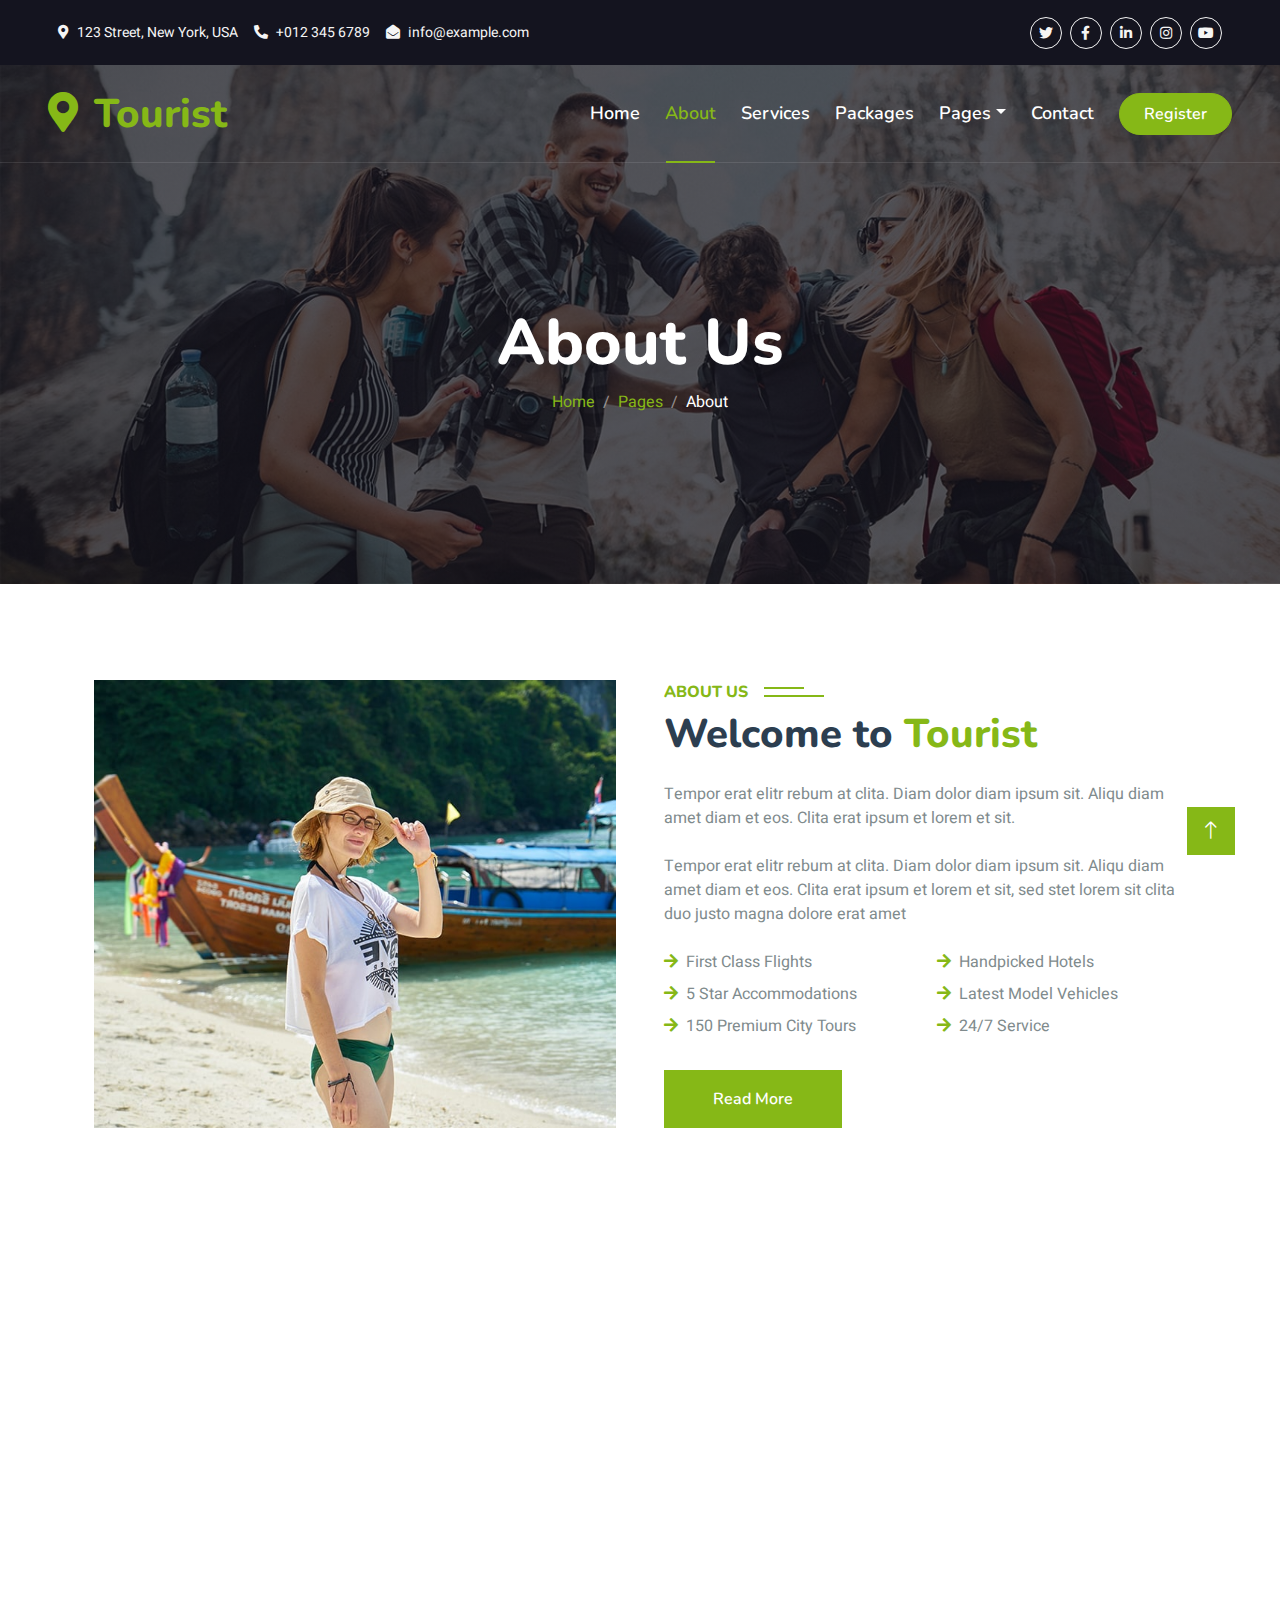
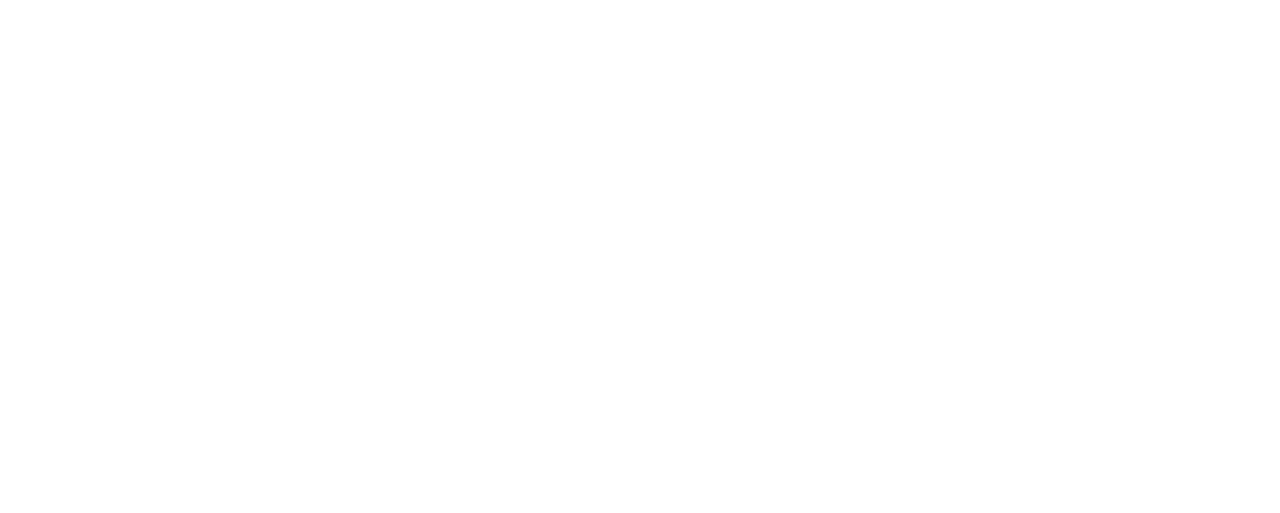
<file: about.html>
<!DOCTYPE html>
<html lang="en">

<head>
    <meta charset="utf-8">
    <title>Tourist - Travel Agency HTML Template</title>
    <meta content="width=device-width, initial-scale=1.0" name="viewport">
    <meta content="" name="keywords">
    <meta content="" name="description">

    <!-- Favicon -->
    <link href="img/favicon.ico" rel="icon">

    <!-- Google Web Fonts -->
    <link rel="preconnect" href="https://fonts.googleapis.com">
    <link rel="preconnect" href="https://fonts.gstatic.com" crossorigin>
    <link href="https://fonts.googleapis.com/css2?family=Heebo:wght@400;500;600&family=Nunito:wght@600;700;800&display=swap" rel="stylesheet">

    <!-- Icon Font Stylesheet -->
    <link href="https://cdnjs.cloudflare.com/ajax/libs/font-awesome/5.10.0/css/all.min.css" rel="stylesheet">
    <link href="https://cdn.jsdelivr.net/npm/bootstrap-icons@1.4.1/font/bootstrap-icons.css" rel="stylesheet">

    <!-- Libraries Stylesheet -->
    <link href="lib/animate/animate.min.css" rel="stylesheet">
    <link href="lib/owlcarousel/assets/owl.carousel.min.css" rel="stylesheet">
    <link href="lib/tempusdominus/css/tempusdominus-bootstrap-4.min.css" rel="stylesheet" />

    <!-- Customized Bootstrap Stylesheet -->
    <link href="css/bootstrap.min.css" rel="stylesheet">

    <!-- Template Stylesheet -->
    <link href="css/style.css" rel="stylesheet">
</head>

<body>
    <!-- Spinner Start -->
    <div id="spinner" class="show bg-white position-fixed translate-middle w-100 vh-100 top-50 start-50 d-flex align-items-center justify-content-center">
        <div class="spinner-border text-primary" style="width: 3rem; height: 3rem;" role="status">
            <span class="sr-only">Loading...</span>
        </div>
    </div>
    <!-- Spinner End -->


    <!-- Topbar Start -->
    <div class="container-fluid bg-dark px-5 d-none d-lg-block">
        <div class="row gx-0">
            <div class="col-lg-8 text-center text-lg-start mb-2 mb-lg-0">
                <div class="d-inline-flex align-items-center" style="height: 45px;">
                    <small class="me-3 text-light"><i class="fa fa-map-marker-alt me-2"></i>123 Street, New York, USA</small>
                    <small class="me-3 text-light"><i class="fa fa-phone-alt me-2"></i>+012 345 6789</small>
                    <small class="text-light"><i class="fa fa-envelope-open me-2"></i>info@example.com</small>
                </div>
            </div>
            <div class="col-lg-4 text-center text-lg-end">
                <div class="d-inline-flex align-items-center" style="height: 45px;">
                    <a class="btn btn-sm btn-outline-light btn-sm-square rounded-circle me-2" href=""><i class="fab fa-twitter fw-normal"></i></a>
                    <a class="btn btn-sm btn-outline-light btn-sm-square rounded-circle me-2" href=""><i class="fab fa-facebook-f fw-normal"></i></a>
                    <a class="btn btn-sm btn-outline-light btn-sm-square rounded-circle me-2" href=""><i class="fab fa-linkedin-in fw-normal"></i></a>
                    <a class="btn btn-sm btn-outline-light btn-sm-square rounded-circle me-2" href=""><i class="fab fa-instagram fw-normal"></i></a>
                    <a class="btn btn-sm btn-outline-light btn-sm-square rounded-circle" href=""><i class="fab fa-youtube fw-normal"></i></a>
                </div>
            </div>
        </div>
    </div>
    <!-- Topbar End -->


    <!-- Navbar & Hero Start -->
    <div class="container-fluid position-relative p-0">
        <nav class="navbar navbar-expand-lg navbar-light px-4 px-lg-5 py-3 py-lg-0">
            <a href="" class="navbar-brand p-0">
                <h1 class="text-primary m-0"><i class="fa fa-map-marker-alt me-3"></i>Tourist</h1>
                <!-- <img src="img/logo.png" alt="Logo"> -->
            </a>
            <button class="navbar-toggler" type="button" data-bs-toggle="collapse" data-bs-target="#navbarCollapse">
                <span class="fa fa-bars"></span>
            </button>
            <div class="collapse navbar-collapse" id="navbarCollapse">
                <div class="navbar-nav ms-auto py-0">
                    <a href="index.html" class="nav-item nav-link">Home</a>
                    <a href="about.html" class="nav-item nav-link active">About</a>
                    <a href="service.html" class="nav-item nav-link">Services</a>
                    <a href="package.html" class="nav-item nav-link">Packages</a>
                    <div class="nav-item dropdown">
                        <a href="#" class="nav-link dropdown-toggle" data-bs-toggle="dropdown">Pages</a>
                        <div class="dropdown-menu m-0">
                            <a href="destination.html" class="dropdown-item">Destination</a>
                            <a href="booking.html" class="dropdown-item">Booking</a>
                            <a href="team.html" class="dropdown-item">Travel Guides</a>
                            <a href="testimonial.html" class="dropdown-item">Testimonial</a>
                            <a href="404.html" class="dropdown-item">404 Page</a>
                        </div>
                    </div>
                    <a href="contact.html" class="nav-item nav-link">Contact</a>
                </div>
                <a href="" class="btn btn-primary rounded-pill py-2 px-4">Register</a>
            </div>
        </nav>

        <div class="container-fluid bg-primary py-5 mb-5 hero-header">
            <div class="container py-5">
                <div class="row justify-content-center py-5">
                    <div class="col-lg-10 pt-lg-5 mt-lg-5 text-center">
                        <h1 class="display-3 text-white animated slideInDown">About Us</h1>
                        <nav aria-label="breadcrumb">
                            <ol class="breadcrumb justify-content-center">
                                <li class="breadcrumb-item"><a href="#">Home</a></li>
                                <li class="breadcrumb-item"><a href="#">Pages</a></li>
                                <li class="breadcrumb-item text-white active" aria-current="page">About</li>
                            </ol>
                        </nav>
                    </div>
                </div>
            </div>
        </div>
    </div>
    <!-- Navbar & Hero End -->


    <!-- About Start -->
    <div class="container-xxl py-5">
        <div class="container">
            <div class="row g-5">
                <div class="col-lg-6 wow fadeInUp" data-wow-delay="0.1s" style="min-height: 400px;">
                    <div class="position-relative h-100">
                        <img class="img-fluid position-absolute w-100 h-100" src="img/about.jpg" alt="" style="object-fit: cover;">
                    </div>
                </div>
                <div class="col-lg-6 wow fadeInUp" data-wow-delay="0.3s">
                    <h6 class="section-title bg-white text-start text-primary pe-3">About Us</h6>
                    <h1 class="mb-4">Welcome to <span class="text-primary">Tourist</span></h1>
                    <p class="mb-4">Tempor erat elitr rebum at clita. Diam dolor diam ipsum sit. Aliqu diam amet diam et eos. Clita erat ipsum et lorem et sit.</p>
                    <p class="mb-4">Tempor erat elitr rebum at clita. Diam dolor diam ipsum sit. Aliqu diam amet diam et eos. Clita erat ipsum et lorem et sit, sed stet lorem sit clita duo justo magna dolore erat amet</p>
                    <div class="row gy-2 gx-4 mb-4">
                        <div class="col-sm-6">
                            <p class="mb-0"><i class="fa fa-arrow-right text-primary me-2"></i>First Class Flights</p>
                        </div>
                        <div class="col-sm-6">
                            <p class="mb-0"><i class="fa fa-arrow-right text-primary me-2"></i>Handpicked Hotels</p>
                        </div>
                        <div class="col-sm-6">
                            <p class="mb-0"><i class="fa fa-arrow-right text-primary me-2"></i>5 Star Accommodations</p>
                        </div>
                        <div class="col-sm-6">
                            <p class="mb-0"><i class="fa fa-arrow-right text-primary me-2"></i>Latest Model Vehicles</p>
                        </div>
                        <div class="col-sm-6">
                            <p class="mb-0"><i class="fa fa-arrow-right text-primary me-2"></i>150 Premium City Tours</p>
                        </div>
                        <div class="col-sm-6">
                            <p class="mb-0"><i class="fa fa-arrow-right text-primary me-2"></i>24/7 Service</p>
                        </div>
                    </div>
                    <a class="btn btn-primary py-3 px-5 mt-2" href="">Read More</a>
                </div>
            </div>
        </div>
    </div>
    <!-- About End -->


    <!-- Team Start -->
    <div class="container-xxl py-5">
        <div class="container">
            <div class="text-center wow fadeInUp" data-wow-delay="0.1s">
                <h6 class="section-title bg-white text-center text-primary px-3">Travel Guide</h6>
                <h1 class="mb-5">Meet Our Guide</h1>
            </div>
            <div class="row g-4">
                <div class="col-lg-3 col-md-6 wow fadeInUp" data-wow-delay="0.1s">
                    <div class="team-item">
                        <div class="overflow-hidden">
                            <img class="img-fluid" src="img/team-1.jpg" alt="">
                        </div>
                        <div class="position-relative d-flex justify-content-center" style="margin-top: -19px;">
                            <a class="btn btn-square mx-1" href=""><i class="fab fa-facebook-f"></i></a>
                            <a class="btn btn-square mx-1" href=""><i class="fab fa-twitter"></i></a>
                            <a class="btn btn-square mx-1" href=""><i class="fab fa-instagram"></i></a>
                        </div>
                        <div class="text-center p-4">
                            <h5 class="mb-0">Full Name</h5>
                            <small>Designation</small>
                        </div>
                    </div>
                </div>
                <div class="col-lg-3 col-md-6 wow fadeInUp" data-wow-delay="0.3s">
                    <div class="team-item">
                        <div class="overflow-hidden">
                            <img class="img-fluid" src="img/team-2.jpg" alt="">
                        </div>
                        <div class="position-relative d-flex justify-content-center" style="margin-top: -19px;">
                            <a class="btn btn-square mx-1" href=""><i class="fab fa-facebook-f"></i></a>
                            <a class="btn btn-square mx-1" href=""><i class="fab fa-twitter"></i></a>
                            <a class="btn btn-square mx-1" href=""><i class="fab fa-instagram"></i></a>
                        </div>
                        <div class="text-center p-4">
                            <h5 class="mb-0">Full Name</h5>
                            <small>Designation</small>
                        </div>
                    </div>
                </div>
                <div class="col-lg-3 col-md-6 wow fadeInUp" data-wow-delay="0.5s">
                    <div class="team-item">
                        <div class="overflow-hidden">
                            <img class="img-fluid" src="img/team-3.jpg" alt="">
                        </div>
                        <div class="position-relative d-flex justify-content-center" style="margin-top: -19px;">
                            <a class="btn btn-square mx-1" href=""><i class="fab fa-facebook-f"></i></a>
                            <a class="btn btn-square mx-1" href=""><i class="fab fa-twitter"></i></a>
                            <a class="btn btn-square mx-1" href=""><i class="fab fa-instagram"></i></a>
                        </div>
                        <div class="text-center p-4">
                            <h5 class="mb-0">Full Name</h5>
                            <small>Designation</small>
                        </div>
                    </div>
                </div>
                <div class="col-lg-3 col-md-6 wow fadeInUp" data-wow-delay="0.7s">
                    <div class="team-item">
                        <div class="overflow-hidden">
                            <img class="img-fluid" src="img/team-4.jpg" alt="">
                        </div>
                        <div class="position-relative d-flex justify-content-center" style="margin-top: -19px;">
                            <a class="btn btn-square mx-1" href=""><i class="fab fa-facebook-f"></i></a>
                            <a class="btn btn-square mx-1" href=""><i class="fab fa-twitter"></i></a>
                            <a class="btn btn-square mx-1" href=""><i class="fab fa-instagram"></i></a>
                        </div>
                        <div class="text-center p-4">
                            <h5 class="mb-0">Full Name</h5>
                            <small>Designation</small>
                        </div>
                    </div>
                </div>
            </div>
        </div>
    </div>
    <!-- Team End -->
        

    <!-- Footer Start -->
    <div class="container-fluid bg-dark text-light footer pt-5 mt-5 wow fadeIn" data-wow-delay="0.1s">
        <div class="container py-5">
            <div class="row g-5">
                <div class="col-lg-3 col-md-6">
                    <h4 class="text-white mb-3">Company</h4>
                    <a class="btn btn-link" href="">About Us</a>
                    <a class="btn btn-link" href="">Contact Us</a>
                    <a class="btn btn-link" href="">Privacy Policy</a>
                    <a class="btn btn-link" href="">Terms & Condition</a>
                    <a class="btn btn-link" href="">FAQs & Help</a>
                </div>
                <div class="col-lg-3 col-md-6">
                    <h4 class="text-white mb-3">Contact</h4>
                    <p class="mb-2"><i class="fa fa-map-marker-alt me-3"></i>123 Street, New York, USA</p>
                    <p class="mb-2"><i class="fa fa-phone-alt me-3"></i>+012 345 67890</p>
                    <p class="mb-2"><i class="fa fa-envelope me-3"></i>info@example.com</p>
                    <div class="d-flex pt-2">
                        <a class="btn btn-outline-light btn-social" href=""><i class="fab fa-twitter"></i></a>
                        <a class="btn btn-outline-light btn-social" href=""><i class="fab fa-facebook-f"></i></a>
                        <a class="btn btn-outline-light btn-social" href=""><i class="fab fa-youtube"></i></a>
                        <a class="btn btn-outline-light btn-social" href=""><i class="fab fa-linkedin-in"></i></a>
                    </div>
                </div>
                <div class="col-lg-3 col-md-6">
                    <h4 class="text-white mb-3">Gallery</h4>
                    <div class="row g-2 pt-2">
                        <div class="col-4">
                            <img class="img-fluid bg-light p-1" src="img/package-1.jpg" alt="">
                        </div>
                        <div class="col-4">
                            <img class="img-fluid bg-light p-1" src="img/package-2.jpg" alt="">
                        </div>
                        <div class="col-4">
                            <img class="img-fluid bg-light p-1" src="img/package-3.jpg" alt="">
                        </div>
                        <div class="col-4">
                            <img class="img-fluid bg-light p-1" src="img/package-2.jpg" alt="">
                        </div>
                        <div class="col-4">
                            <img class="img-fluid bg-light p-1" src="img/package-3.jpg" alt="">
                        </div>
                        <div class="col-4">
                            <img class="img-fluid bg-light p-1" src="img/package-1.jpg" alt="">
                        </div>
                    </div>
                </div>
                <div class="col-lg-3 col-md-6">
                    <h4 class="text-white mb-3">Newsletter</h4>
                    <p>Dolor amet sit justo amet elitr clita ipsum elitr est.</p>
                    <div class="position-relative mx-auto" style="max-width: 400px;">
                        <input class="form-control border-primary w-100 py-3 ps-4 pe-5" type="text" placeholder="Your email">
                        <button type="button" class="btn btn-primary py-2 position-absolute top-0 end-0 mt-2 me-2">SignUp</button>
                    </div>
                </div>
            </div>
        </div>
        <div class="container">
            <div class="copyright">
                <div class="row">
                    <div class="col-md-6 text-center text-md-start mb-3 mb-md-0">
                        &copy; <a class="border-bottom" href="#">Your Site Name</a>, All Right Reserved.

                        <!--/*** This template is free as long as you keep the footer author’s credit link/attribution link/backlink. If you'd like to use the template without the footer author’s credit link/attribution link/backlink, you can purchase the Credit Removal License from "https://htmlcodex.com/credit-removal". Thank you for your support. ***/-->
                        Designed By <a class="border-bottom" href="https://htmlcodex.com">HTML Codex</a>
                    </div>
                    <div class="col-md-6 text-center text-md-end">
                        <div class="footer-menu">
                            <a href="">Home</a>
                            <a href="">Cookies</a>
                            <a href="">Help</a>
                            <a href="">FQAs</a>
                        </div>
                    </div>
                </div>
            </div>
        </div>
    </div>
    <!-- Footer End -->


    <!-- Back to Top -->
    <a href="#" class="btn btn-lg btn-primary btn-lg-square back-to-top"><i class="bi bi-arrow-up"></i></a>


    <!-- JavaScript Libraries -->
    <script src="https://code.jquery.com/jquery-3.4.1.min.js"></script>
    <script src="https://cdn.jsdelivr.net/npm/bootstrap@5.0.0/dist/js/bootstrap.bundle.min.js"></script>
    <script src="lib/wow/wow.min.js"></script>
    <script src="lib/easing/easing.min.js"></script>
    <script src="lib/waypoints/waypoints.min.js"></script>
    <script src="lib/owlcarousel/owl.carousel.min.js"></script>
    <script src="lib/tempusdominus/js/moment.min.js"></script>
    <script src="lib/tempusdominus/js/moment-timezone.min.js"></script>
    <script src="lib/tempusdominus/js/tempusdominus-bootstrap-4.min.js"></script>

    <!-- Template Javascript -->
    <script src="js/main.js"></script>
</body>

</html>
</file>
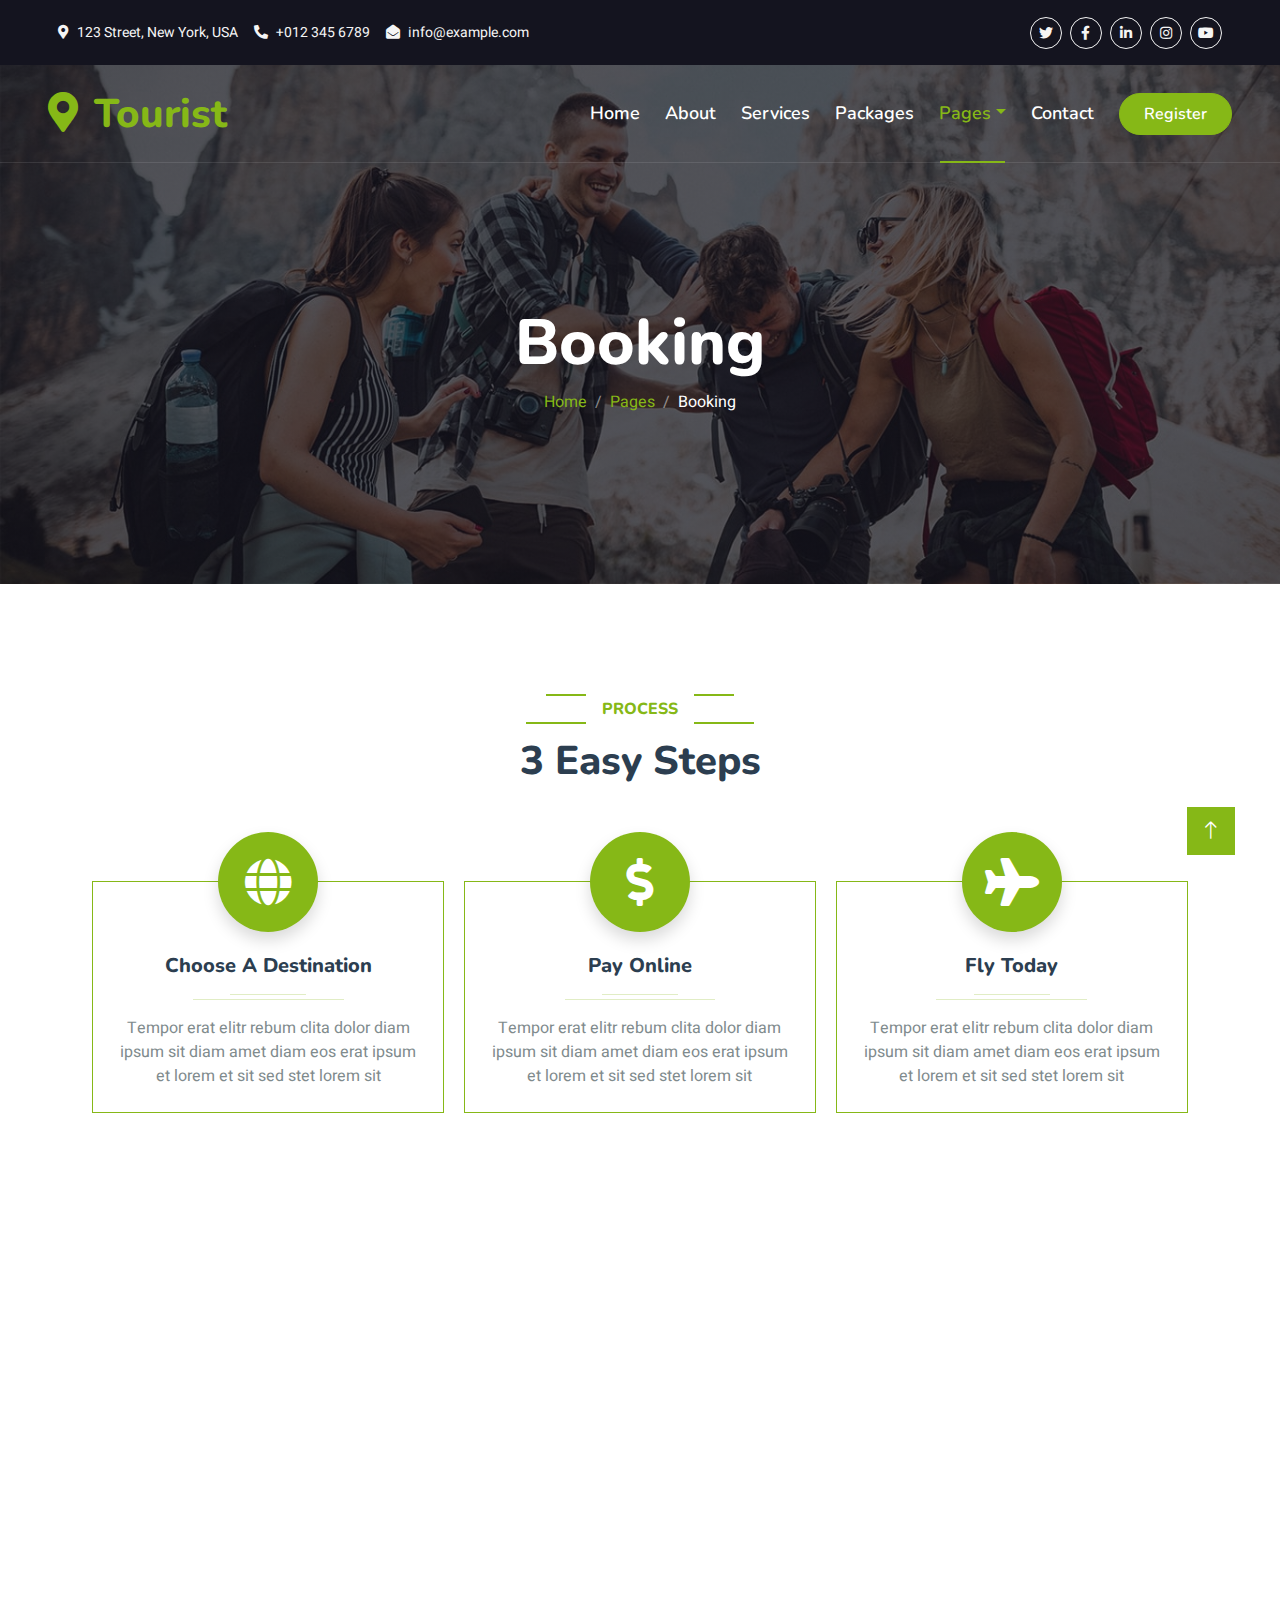
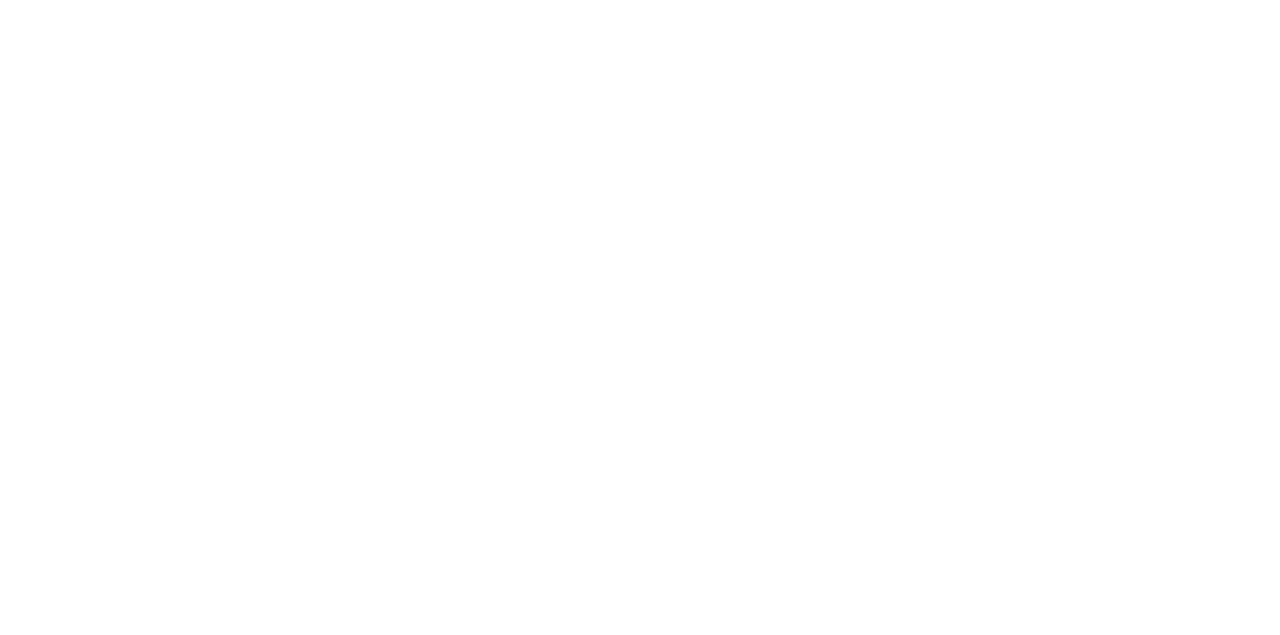
<file: booking.html>
<!DOCTYPE html>
<html lang="en">

<head>
    <meta charset="utf-8">
    <title>Tourist - Travel Agency HTML Template</title>
    <meta content="width=device-width, initial-scale=1.0" name="viewport">
    <meta content="" name="keywords">
    <meta content="" name="description">

    <!-- Favicon -->
    <link href="img/favicon.ico" rel="icon">

    <!-- Google Web Fonts -->
    <link rel="preconnect" href="https://fonts.googleapis.com">
    <link rel="preconnect" href="https://fonts.gstatic.com" crossorigin>
    <link href="https://fonts.googleapis.com/css2?family=Heebo:wght@400;500;600&family=Nunito:wght@600;700;800&display=swap" rel="stylesheet">

    <!-- Icon Font Stylesheet -->
    <link href="https://cdnjs.cloudflare.com/ajax/libs/font-awesome/5.10.0/css/all.min.css" rel="stylesheet">
    <link href="https://cdn.jsdelivr.net/npm/bootstrap-icons@1.4.1/font/bootstrap-icons.css" rel="stylesheet">

    <!-- Libraries Stylesheet -->
    <link href="lib/animate/animate.min.css" rel="stylesheet">
    <link href="lib/owlcarousel/assets/owl.carousel.min.css" rel="stylesheet">
    <link href="lib/tempusdominus/css/tempusdominus-bootstrap-4.min.css" rel="stylesheet" />

    <!-- Customized Bootstrap Stylesheet -->
    <link href="css/bootstrap.min.css" rel="stylesheet">

    <!-- Template Stylesheet -->
    <link href="css/style.css" rel="stylesheet">
</head>

<body>
    <!-- Spinner Start -->
    <div id="spinner" class="show bg-white position-fixed translate-middle w-100 vh-100 top-50 start-50 d-flex align-items-center justify-content-center">
        <div class="spinner-border text-primary" style="width: 3rem; height: 3rem;" role="status">
            <span class="sr-only">Loading...</span>
        </div>
    </div>
    <!-- Spinner End -->


    <!-- Topbar Start -->
    <div class="container-fluid bg-dark px-5 d-none d-lg-block">
        <div class="row gx-0">
            <div class="col-lg-8 text-center text-lg-start mb-2 mb-lg-0">
                <div class="d-inline-flex align-items-center" style="height: 45px;">
                    <small class="me-3 text-light"><i class="fa fa-map-marker-alt me-2"></i>123 Street, New York, USA</small>
                    <small class="me-3 text-light"><i class="fa fa-phone-alt me-2"></i>+012 345 6789</small>
                    <small class="text-light"><i class="fa fa-envelope-open me-2"></i>info@example.com</small>
                </div>
            </div>
            <div class="col-lg-4 text-center text-lg-end">
                <div class="d-inline-flex align-items-center" style="height: 45px;">
                    <a class="btn btn-sm btn-outline-light btn-sm-square rounded-circle me-2" href=""><i class="fab fa-twitter fw-normal"></i></a>
                    <a class="btn btn-sm btn-outline-light btn-sm-square rounded-circle me-2" href=""><i class="fab fa-facebook-f fw-normal"></i></a>
                    <a class="btn btn-sm btn-outline-light btn-sm-square rounded-circle me-2" href=""><i class="fab fa-linkedin-in fw-normal"></i></a>
                    <a class="btn btn-sm btn-outline-light btn-sm-square rounded-circle me-2" href=""><i class="fab fa-instagram fw-normal"></i></a>
                    <a class="btn btn-sm btn-outline-light btn-sm-square rounded-circle" href=""><i class="fab fa-youtube fw-normal"></i></a>
                </div>
            </div>
        </div>
    </div>
    <!-- Topbar End -->


    <!-- Navbar & Hero Start -->
    <div class="container-fluid position-relative p-0">
        <nav class="navbar navbar-expand-lg navbar-light px-4 px-lg-5 py-3 py-lg-0">
            <a href="" class="navbar-brand p-0">
                <h1 class="text-primary m-0"><i class="fa fa-map-marker-alt me-3"></i>Tourist</h1>
                <!-- <img src="img/logo.png" alt="Logo"> -->
            </a>
            <button class="navbar-toggler" type="button" data-bs-toggle="collapse" data-bs-target="#navbarCollapse">
                <span class="fa fa-bars"></span>
            </button>
            <div class="collapse navbar-collapse" id="navbarCollapse">
                <div class="navbar-nav ms-auto py-0">
                    <a href="index.html" class="nav-item nav-link">Home</a>
                    <a href="about.html" class="nav-item nav-link">About</a>
                    <a href="service.html" class="nav-item nav-link">Services</a>
                    <a href="package.html" class="nav-item nav-link">Packages</a>
                    <div class="nav-item dropdown">
                        <a href="#" class="nav-link dropdown-toggle active" data-bs-toggle="dropdown">Pages</a>
                        <div class="dropdown-menu m-0">
                            <a href="destination.html" class="dropdown-item">Destination</a>
                            <a href="booking.html" class="dropdown-item active">Booking</a>
                            <a href="team.html" class="dropdown-item">Travel Guides</a>
                            <a href="testimonial.html" class="dropdown-item">Testimonial</a>
                            <a href="404.html" class="dropdown-item">404 Page</a>
                        </div>
                    </div>
                    <a href="contact.html" class="nav-item nav-link">Contact</a>
                </div>
                <a href="" class="btn btn-primary rounded-pill py-2 px-4">Register</a>
            </div>
        </nav>

        <div class="container-fluid bg-primary py-5 mb-5 hero-header">
            <div class="container py-5">
                <div class="row justify-content-center py-5">
                    <div class="col-lg-10 pt-lg-5 mt-lg-5 text-center">
                        <h1 class="display-3 text-white animated slideInDown">Booking</h1>
                        <nav aria-label="breadcrumb">
                            <ol class="breadcrumb justify-content-center">
                                <li class="breadcrumb-item"><a href="#">Home</a></li>
                                <li class="breadcrumb-item"><a href="#">Pages</a></li>
                                <li class="breadcrumb-item text-white active" aria-current="page">Booking</li>
                            </ol>
                        </nav>
                    </div>
                </div>
            </div>
        </div>
    </div>
    <!-- Navbar & Hero End -->


    <!-- Process Start -->
    <div class="container-xxl py-5">
        <div class="container">
            <div class="text-center pb-4 wow fadeInUp" data-wow-delay="0.1s">
                <h6 class="section-title bg-white text-center text-primary px-3">Process</h6>
                <h1 class="mb-5">3 Easy Steps</h1>
            </div>
            <div class="row gy-5 gx-4 justify-content-center">
                <div class="col-lg-4 col-sm-6 text-center pt-4 wow fadeInUp" data-wow-delay="0.1s">
                    <div class="position-relative border border-primary pt-5 pb-4 px-4">
                        <div class="d-inline-flex align-items-center justify-content-center bg-primary rounded-circle position-absolute top-0 start-50 translate-middle shadow" style="width: 100px; height: 100px;">
                            <i class="fa fa-globe fa-3x text-white"></i>
                        </div>
                        <h5 class="mt-4">Choose A Destination</h5>
                        <hr class="w-25 mx-auto bg-primary mb-1">
                        <hr class="w-50 mx-auto bg-primary mt-0">
                        <p class="mb-0">Tempor erat elitr rebum clita dolor diam ipsum sit diam amet diam eos erat ipsum et lorem et sit sed stet lorem sit</p>
                    </div>
                </div>
                <div class="col-lg-4 col-sm-6 text-center pt-4 wow fadeInUp" data-wow-delay="0.3s">
                    <div class="position-relative border border-primary pt-5 pb-4 px-4">
                        <div class="d-inline-flex align-items-center justify-content-center bg-primary rounded-circle position-absolute top-0 start-50 translate-middle shadow" style="width: 100px; height: 100px;">
                            <i class="fa fa-dollar-sign fa-3x text-white"></i>
                        </div>
                        <h5 class="mt-4">Pay Online</h5>
                        <hr class="w-25 mx-auto bg-primary mb-1">
                        <hr class="w-50 mx-auto bg-primary mt-0">
                        <p class="mb-0">Tempor erat elitr rebum clita dolor diam ipsum sit diam amet diam eos erat ipsum et lorem et sit sed stet lorem sit</p>
                    </div>
                </div>
                <div class="col-lg-4 col-sm-6 text-center pt-4 wow fadeInUp" data-wow-delay="0.5s">
                    <div class="position-relative border border-primary pt-5 pb-4 px-4">
                        <div class="d-inline-flex align-items-center justify-content-center bg-primary rounded-circle position-absolute top-0 start-50 translate-middle shadow" style="width: 100px; height: 100px;">
                            <i class="fa fa-plane fa-3x text-white"></i>
                        </div>
                        <h5 class="mt-4">Fly Today</h5>
                        <hr class="w-25 mx-auto bg-primary mb-1">
                        <hr class="w-50 mx-auto bg-primary mt-0">
                        <p class="mb-0">Tempor erat elitr rebum clita dolor diam ipsum sit diam amet diam eos erat ipsum et lorem et sit sed stet lorem sit</p>
                    </div>
                </div>
            </div>
        </div>
    </div>
    <!-- Process Start -->


    <!-- Booking Start -->
    <div class="container-xxl py-5 wow fadeInUp" data-wow-delay="0.1s">
        <div class="container">
            <div class="booking p-5">
                <div class="row g-5 align-items-center">
                    <div class="col-md-6 text-white">
                        <h6 class="text-white text-uppercase">Booking</h6>
                        <h1 class="text-white mb-4">Online Booking</h1>
                        <p class="mb-4">Tempor erat elitr rebum at clita. Diam dolor diam ipsum sit. Aliqu diam amet diam et eos. Clita erat ipsum et lorem et sit.</p>
                        <p class="mb-4">Tempor erat elitr rebum at clita. Diam dolor diam ipsum sit. Aliqu diam amet diam et eos. Clita erat ipsum et lorem et sit, sed stet lorem sit clita duo justo magna dolore erat amet</p>
                        <a class="btn btn-outline-light py-3 px-5 mt-2" href="">Read More</a>
                    </div>
                    <div class="col-md-6">
                        <h1 class="text-white mb-4">Book A Tour</h1>
                        <form>
                            <div class="row g-3">
                                <div class="col-md-6">
                                    <div class="form-floating">
                                        <input type="text" class="form-control bg-transparent" id="name" placeholder="Your Name">
                                        <label for="name">Your Name</label>
                                    </div>
                                </div>
                                <div class="col-md-6">
                                    <div class="form-floating">
                                        <input type="email" class="form-control bg-transparent" id="email" placeholder="Your Email">
                                        <label for="email">Your Email</label>
                                    </div>
                                </div>
                                <div class="col-md-6">
                                    <div class="form-floating date" id="date3" data-target-input="nearest">
                                        <input type="text" class="form-control bg-transparent datetimepicker-input" id="datetime" placeholder="Date & Time" data-target="#date3" data-toggle="datetimepicker" />
                                        <label for="datetime">Date & Time</label>
                                    </div>
                                </div>
                                <div class="col-md-6">
                                    <div class="form-floating">
                                        <select class="form-select bg-transparent" id="select1">
                                            <option value="1">Destination 1</option>
                                            <option value="2">Destination 2</option>
                                            <option value="3">Destination 3</option>
                                        </select>
                                        <label for="select1">Destination</label>
                                    </div>
                                </div>
                                <div class="col-12">
                                    <div class="form-floating">
                                        <textarea class="form-control bg-transparent" placeholder="Special Request" id="message" style="height: 100px"></textarea>
                                        <label for="message">Special Request</label>
                                    </div>
                                </div>
                                <div class="col-12">
                                    <button class="btn btn-outline-light w-100 py-3" type="submit">Book Now</button>
                                </div>
                            </div>
                        </form>
                    </div>
                </div>
            </div>
        </div>
    </div>
    <!-- Booking Start -->
        

    <!-- Footer Start -->
    <div class="container-fluid bg-dark text-light footer pt-5 mt-5 wow fadeIn" data-wow-delay="0.1s">
        <div class="container py-5">
            <div class="row g-5">
                <div class="col-lg-3 col-md-6">
                    <h4 class="text-white mb-3">Company</h4>
                    <a class="btn btn-link" href="">About Us</a>
                    <a class="btn btn-link" href="">Contact Us</a>
                    <a class="btn btn-link" href="">Privacy Policy</a>
                    <a class="btn btn-link" href="">Terms & Condition</a>
                    <a class="btn btn-link" href="">FAQs & Help</a>
                </div>
                <div class="col-lg-3 col-md-6">
                    <h4 class="text-white mb-3">Contact</h4>
                    <p class="mb-2"><i class="fa fa-map-marker-alt me-3"></i>123 Street, New York, USA</p>
                    <p class="mb-2"><i class="fa fa-phone-alt me-3"></i>+012 345 67890</p>
                    <p class="mb-2"><i class="fa fa-envelope me-3"></i>info@example.com</p>
                    <div class="d-flex pt-2">
                        <a class="btn btn-outline-light btn-social" href=""><i class="fab fa-twitter"></i></a>
                        <a class="btn btn-outline-light btn-social" href=""><i class="fab fa-facebook-f"></i></a>
                        <a class="btn btn-outline-light btn-social" href=""><i class="fab fa-youtube"></i></a>
                        <a class="btn btn-outline-light btn-social" href=""><i class="fab fa-linkedin-in"></i></a>
                    </div>
                </div>
                <div class="col-lg-3 col-md-6">
                    <h4 class="text-white mb-3">Gallery</h4>
                    <div class="row g-2 pt-2">
                        <div class="col-4">
                            <img class="img-fluid bg-light p-1" src="img/package-1.jpg" alt="">
                        </div>
                        <div class="col-4">
                            <img class="img-fluid bg-light p-1" src="img/package-2.jpg" alt="">
                        </div>
                        <div class="col-4">
                            <img class="img-fluid bg-light p-1" src="img/package-3.jpg" alt="">
                        </div>
                        <div class="col-4">
                            <img class="img-fluid bg-light p-1" src="img/package-2.jpg" alt="">
                        </div>
                        <div class="col-4">
                            <img class="img-fluid bg-light p-1" src="img/package-3.jpg" alt="">
                        </div>
                        <div class="col-4">
                            <img class="img-fluid bg-light p-1" src="img/package-1.jpg" alt="">
                        </div>
                    </div>
                </div>
                <div class="col-lg-3 col-md-6">
                    <h4 class="text-white mb-3">Newsletter</h4>
                    <p>Dolor amet sit justo amet elitr clita ipsum elitr est.</p>
                    <div class="position-relative mx-auto" style="max-width: 400px;">
                        <input class="form-control border-primary w-100 py-3 ps-4 pe-5" type="text" placeholder="Your email">
                        <button type="button" class="btn btn-primary py-2 position-absolute top-0 end-0 mt-2 me-2">SignUp</button>
                    </div>
                </div>
            </div>
        </div>
        <div class="container">
            <div class="copyright">
                <div class="row">
                    <div class="col-md-6 text-center text-md-start mb-3 mb-md-0">
                        &copy; <a class="border-bottom" href="#">Your Site Name</a>, All Right Reserved.

                        <!--/*** This template is free as long as you keep the footer author’s credit link/attribution link/backlink. If you'd like to use the template without the footer author’s credit link/attribution link/backlink, you can purchase the Credit Removal License from "https://htmlcodex.com/credit-removal". Thank you for your support. ***/-->
                        Designed By <a class="border-bottom" href="https://htmlcodex.com">HTML Codex</a>
                    </div>
                    <div class="col-md-6 text-center text-md-end">
                        <div class="footer-menu">
                            <a href="">Home</a>
                            <a href="">Cookies</a>
                            <a href="">Help</a>
                            <a href="">FQAs</a>
                        </div>
                    </div>
                </div>
            </div>
        </div>
    </div>
    <!-- Footer End -->


    <!-- Back to Top -->
    <a href="#" class="btn btn-lg btn-primary btn-lg-square back-to-top"><i class="bi bi-arrow-up"></i></a>


    <!-- JavaScript Libraries -->
    <script src="https://code.jquery.com/jquery-3.4.1.min.js"></script>
    <script src="https://cdn.jsdelivr.net/npm/bootstrap@5.0.0/dist/js/bootstrap.bundle.min.js"></script>
    <script src="lib/wow/wow.min.js"></script>
    <script src="lib/easing/easing.min.js"></script>
    <script src="lib/waypoints/waypoints.min.js"></script>
    <script src="lib/owlcarousel/owl.carousel.min.js"></script>
    <script src="lib/tempusdominus/js/moment.min.js"></script>
    <script src="lib/tempusdominus/js/moment-timezone.min.js"></script>
    <script src="lib/tempusdominus/js/tempusdominus-bootstrap-4.min.js"></script>

    <!-- Template Javascript -->
    <script src="js/main.js"></script>
</body>

</html>
</file>
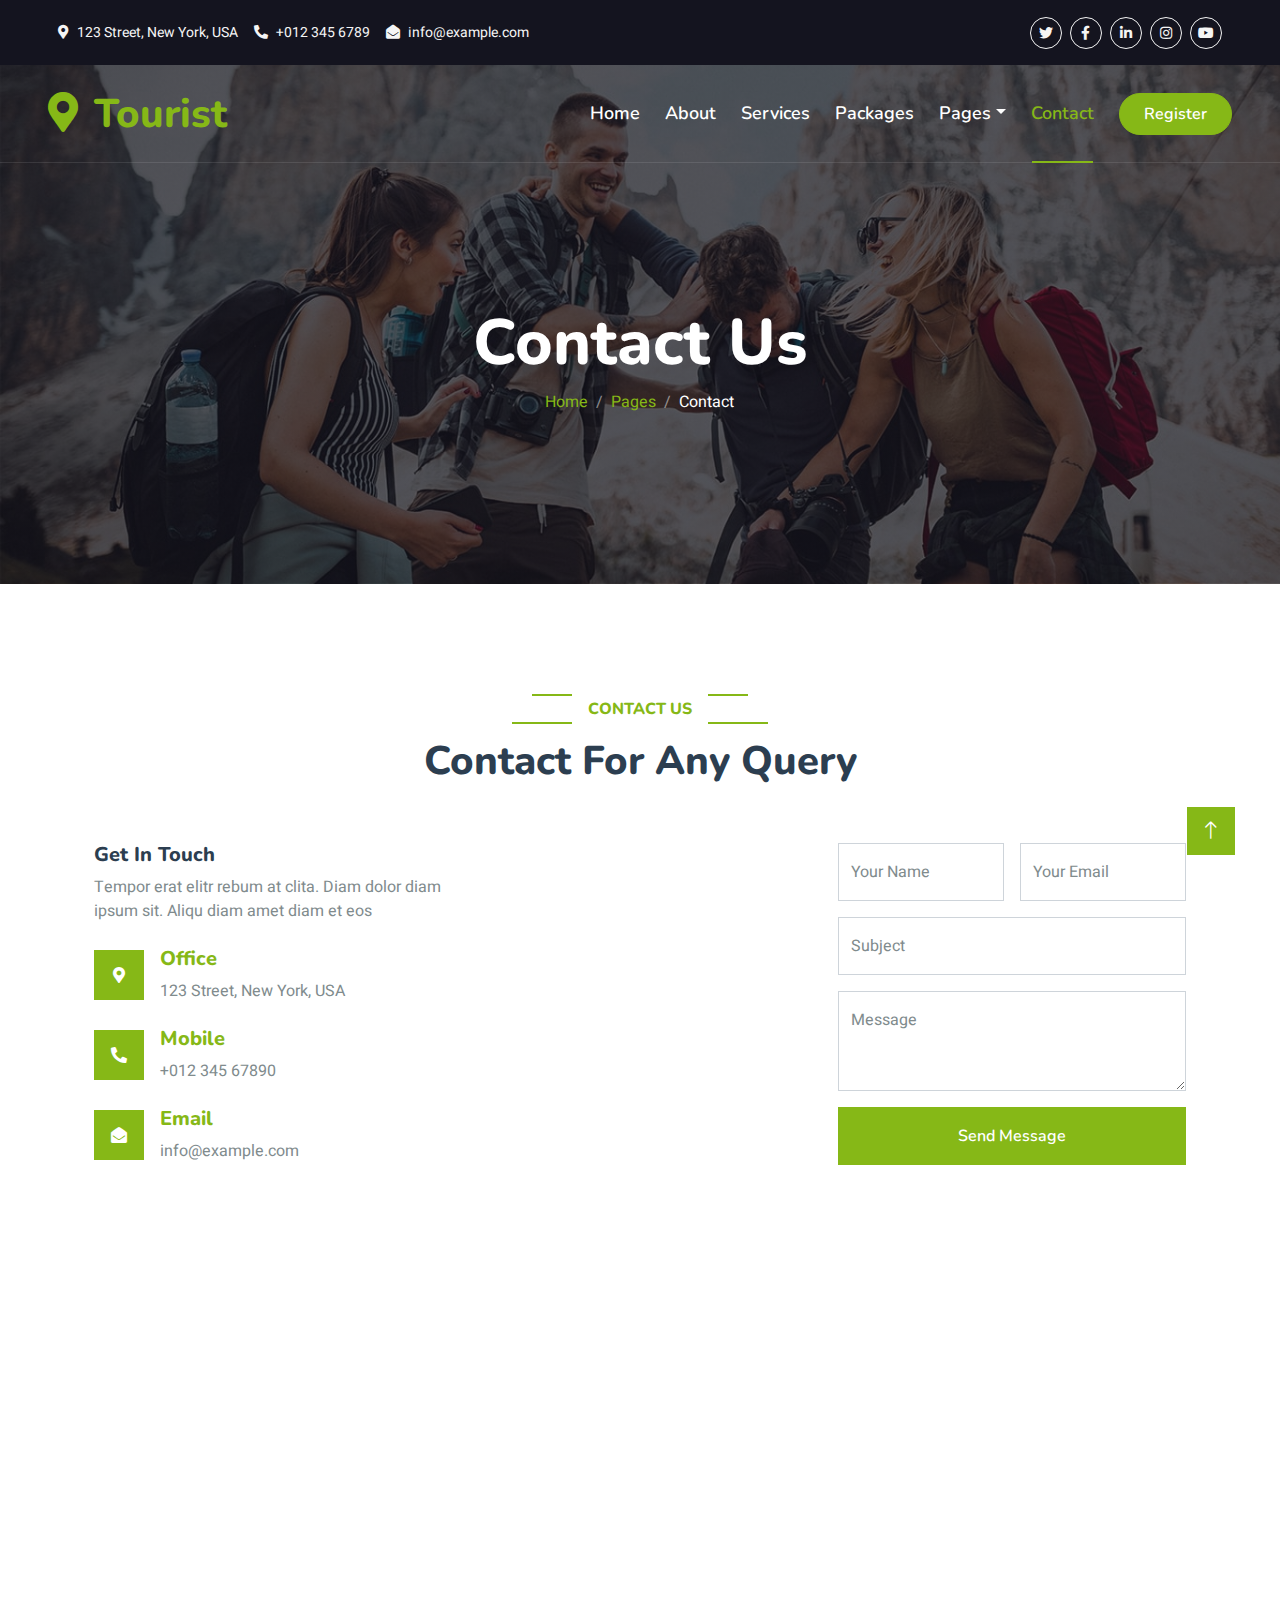
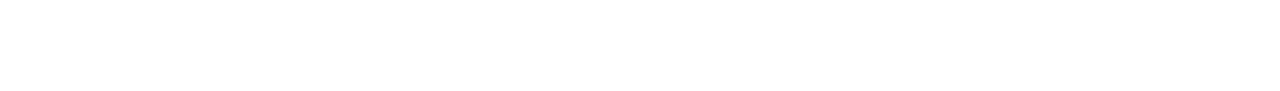
<file: contact.html>
<!DOCTYPE html>
<html lang="en">

<head>
    <meta charset="utf-8">
    <title>Tourist - Travel Agency HTML Template</title>
    <meta content="width=device-width, initial-scale=1.0" name="viewport">
    <meta content="" name="keywords">
    <meta content="" name="description">

    <!-- Favicon -->
    <link href="img/favicon.ico" rel="icon">

    <!-- Google Web Fonts -->
    <link rel="preconnect" href="https://fonts.googleapis.com">
    <link rel="preconnect" href="https://fonts.gstatic.com" crossorigin>
    <link href="https://fonts.googleapis.com/css2?family=Heebo:wght@400;500;600&family=Nunito:wght@600;700;800&display=swap" rel="stylesheet">

    <!-- Icon Font Stylesheet -->
    <link href="https://cdnjs.cloudflare.com/ajax/libs/font-awesome/5.10.0/css/all.min.css" rel="stylesheet">
    <link href="https://cdn.jsdelivr.net/npm/bootstrap-icons@1.4.1/font/bootstrap-icons.css" rel="stylesheet">

    <!-- Libraries Stylesheet -->
    <link href="lib/animate/animate.min.css" rel="stylesheet">
    <link href="lib/owlcarousel/assets/owl.carousel.min.css" rel="stylesheet">
    <link href="lib/tempusdominus/css/tempusdominus-bootstrap-4.min.css" rel="stylesheet" />

    <!-- Customized Bootstrap Stylesheet -->
    <link href="css/bootstrap.min.css" rel="stylesheet">

    <!-- Template Stylesheet -->
    <link href="css/style.css" rel="stylesheet">
</head>

<body>
    <!-- Spinner Start -->
    <div id="spinner" class="show bg-white position-fixed translate-middle w-100 vh-100 top-50 start-50 d-flex align-items-center justify-content-center">
        <div class="spinner-border text-primary" style="width: 3rem; height: 3rem;" role="status">
            <span class="sr-only">Loading...</span>
        </div>
    </div>
    <!-- Spinner End -->


    <!-- Topbar Start -->
    <div class="container-fluid bg-dark px-5 d-none d-lg-block">
        <div class="row gx-0">
            <div class="col-lg-8 text-center text-lg-start mb-2 mb-lg-0">
                <div class="d-inline-flex align-items-center" style="height: 45px;">
                    <small class="me-3 text-light"><i class="fa fa-map-marker-alt me-2"></i>123 Street, New York, USA</small>
                    <small class="me-3 text-light"><i class="fa fa-phone-alt me-2"></i>+012 345 6789</small>
                    <small class="text-light"><i class="fa fa-envelope-open me-2"></i>info@example.com</small>
                </div>
            </div>
            <div class="col-lg-4 text-center text-lg-end">
                <div class="d-inline-flex align-items-center" style="height: 45px;">
                    <a class="btn btn-sm btn-outline-light btn-sm-square rounded-circle me-2" href=""><i class="fab fa-twitter fw-normal"></i></a>
                    <a class="btn btn-sm btn-outline-light btn-sm-square rounded-circle me-2" href=""><i class="fab fa-facebook-f fw-normal"></i></a>
                    <a class="btn btn-sm btn-outline-light btn-sm-square rounded-circle me-2" href=""><i class="fab fa-linkedin-in fw-normal"></i></a>
                    <a class="btn btn-sm btn-outline-light btn-sm-square rounded-circle me-2" href=""><i class="fab fa-instagram fw-normal"></i></a>
                    <a class="btn btn-sm btn-outline-light btn-sm-square rounded-circle" href=""><i class="fab fa-youtube fw-normal"></i></a>
                </div>
            </div>
        </div>
    </div>
    <!-- Topbar End -->


    <!-- Navbar & Hero Start -->
    <div class="container-fluid position-relative p-0">
        <nav class="navbar navbar-expand-lg navbar-light px-4 px-lg-5 py-3 py-lg-0">
            <a href="" class="navbar-brand p-0">
                <h1 class="text-primary m-0"><i class="fa fa-map-marker-alt me-3"></i>Tourist</h1>
                <!-- <img src="img/logo.png" alt="Logo"> -->
            </a>
            <button class="navbar-toggler" type="button" data-bs-toggle="collapse" data-bs-target="#navbarCollapse">
                <span class="fa fa-bars"></span>
            </button>
            <div class="collapse navbar-collapse" id="navbarCollapse">
                <div class="navbar-nav ms-auto py-0">
                    <a href="index.html" class="nav-item nav-link">Home</a>
                    <a href="about.html" class="nav-item nav-link">About</a>
                    <a href="service.html" class="nav-item nav-link">Services</a>
                    <a href="package.html" class="nav-item nav-link">Packages</a>
                    <div class="nav-item dropdown">
                        <a href="#" class="nav-link dropdown-toggle" data-bs-toggle="dropdown">Pages</a>
                        <div class="dropdown-menu m-0">
                            <a href="destination.html" class="dropdown-item">Destination</a>
                            <a href="booking.html" class="dropdown-item">Booking</a>
                            <a href="team.html" class="dropdown-item">Travel Guides</a>
                            <a href="testimonial.html" class="dropdown-item">Testimonial</a>
                            <a href="404.html" class="dropdown-item">404 Page</a>
                        </div>
                    </div>
                    <a href="contact.html" class="nav-item nav-link active">Contact</a>
                </div>
                <a href="" class="btn btn-primary rounded-pill py-2 px-4">Register</a>
            </div>
        </nav>

        <div class="container-fluid bg-primary py-5 mb-5 hero-header">
            <div class="container py-5">
                <div class="row justify-content-center py-5">
                    <div class="col-lg-10 pt-lg-5 mt-lg-5 text-center">
                        <h1 class="display-3 text-white animated slideInDown">Contact Us</h1>
                        <nav aria-label="breadcrumb">
                            <ol class="breadcrumb justify-content-center">
                                <li class="breadcrumb-item"><a href="#">Home</a></li>
                                <li class="breadcrumb-item"><a href="#">Pages</a></li>
                                <li class="breadcrumb-item text-white active" aria-current="page">Contact</li>
                            </ol>
                        </nav>
                    </div>
                </div>
            </div>
        </div>
    </div>
    <!-- Navbar & Hero End -->


    <!-- Contact Start -->
    <div class="container-xxl py-5">
        <div class="container">
            <div class="text-center wow fadeInUp" data-wow-delay="0.1s">
                <h6 class="section-title bg-white text-center text-primary px-3">Contact Us</h6>
                <h1 class="mb-5">Contact For Any Query</h1>
            </div>
            <div class="row g-4">
                <div class="col-lg-4 col-md-6 wow fadeInUp" data-wow-delay="0.1s">
                    <h5>Get In Touch</h5>
                    <p class="mb-4">Tempor erat elitr rebum at clita. Diam dolor diam ipsum sit. Aliqu diam amet diam et eos</p>
                    <div class="d-flex align-items-center mb-4">
                        <div class="d-flex align-items-center justify-content-center flex-shrink-0 bg-primary" style="width: 50px; height: 50px;">
                            <i class="fa fa-map-marker-alt text-white"></i>
                        </div>
                        <div class="ms-3">
                            <h5 class="text-primary">Office</h5>
                            <p class="mb-0">123 Street, New York, USA</p>
                        </div>
                    </div>
                    <div class="d-flex align-items-center mb-4">
                        <div class="d-flex align-items-center justify-content-center flex-shrink-0 bg-primary" style="width: 50px; height: 50px;">
                            <i class="fa fa-phone-alt text-white"></i>
                        </div>
                        <div class="ms-3">
                            <h5 class="text-primary">Mobile</h5>
                            <p class="mb-0">+012 345 67890</p>
                        </div>
                    </div>
                    <div class="d-flex align-items-center">
                        <div class="d-flex align-items-center justify-content-center flex-shrink-0 bg-primary" style="width: 50px; height: 50px;">
                            <i class="fa fa-envelope-open text-white"></i>
                        </div>
                        <div class="ms-3">
                            <h5 class="text-primary">Email</h5>
                            <p class="mb-0">info@example.com</p>
                        </div>
                    </div>
                </div>
                <div class="col-lg-4 col-md-6 wow fadeInUp" data-wow-delay="0.3s">
                    <iframe class="position-relative rounded w-100 h-100"
                        src="https://www.google.com/maps/embed?pb=!1m18!1m12!1m3!1d3001156.4288297426!2d-78.01371936852176!3d42.72876761954724!2m3!1f0!2f0!3f0!3m2!1i1024!2i768!4f13.1!3m3!1m2!1s0x4ccc4bf0f123a5a9%3A0xddcfc6c1de189567!2sNew%20York%2C%20USA!5e0!3m2!1sen!2sbd!4v1603794290143!5m2!1sen!2sbd"
                        frameborder="0" style="min-height: 300px; border:0;" allowfullscreen="" aria-hidden="false"
                        tabindex="0"></iframe>
                </div>
                <div class="col-lg-4 col-md-12 wow fadeInUp" data-wow-delay="0.5s">
                    <form>
                        <div class="row g-3">
                            <div class="col-md-6">
                                <div class="form-floating">
                                    <input type="text" class="form-control" id="name" placeholder="Your Name">
                                    <label for="name">Your Name</label>
                                </div>
                            </div>
                            <div class="col-md-6">
                                <div class="form-floating">
                                    <input type="email" class="form-control" id="email" placeholder="Your Email">
                                    <label for="email">Your Email</label>
                                </div>
                            </div>
                            <div class="col-12">
                                <div class="form-floating">
                                    <input type="text" class="form-control" id="subject" placeholder="Subject">
                                    <label for="subject">Subject</label>
                                </div>
                            </div>
                            <div class="col-12">
                                <div class="form-floating">
                                    <textarea class="form-control" placeholder="Leave a message here" id="message" style="height: 100px"></textarea>
                                    <label for="message">Message</label>
                                </div>
                            </div>
                            <div class="col-12">
                                <button class="btn btn-primary w-100 py-3" type="submit">Send Message</button>
                            </div>
                        </div>
                    </form>
                </div>
            </div>
        </div>
    </div>
    <!-- Contact End -->


    <!-- Footer Start -->
    <div class="container-fluid bg-dark text-light footer pt-5 mt-5 wow fadeIn" data-wow-delay="0.1s">
        <div class="container py-5">
            <div class="row g-5">
                <div class="col-lg-3 col-md-6">
                    <h4 class="text-white mb-3">Company</h4>
                    <a class="btn btn-link" href="">About Us</a>
                    <a class="btn btn-link" href="">Contact Us</a>
                    <a class="btn btn-link" href="">Privacy Policy</a>
                    <a class="btn btn-link" href="">Terms & Condition</a>
                    <a class="btn btn-link" href="">FAQs & Help</a>
                </div>
                <div class="col-lg-3 col-md-6">
                    <h4 class="text-white mb-3">Contact</h4>
                    <p class="mb-2"><i class="fa fa-map-marker-alt me-3"></i>123 Street, New York, USA</p>
                    <p class="mb-2"><i class="fa fa-phone-alt me-3"></i>+012 345 67890</p>
                    <p class="mb-2"><i class="fa fa-envelope me-3"></i>info@example.com</p>
                    <div class="d-flex pt-2">
                        <a class="btn btn-outline-light btn-social" href=""><i class="fab fa-twitter"></i></a>
                        <a class="btn btn-outline-light btn-social" href=""><i class="fab fa-facebook-f"></i></a>
                        <a class="btn btn-outline-light btn-social" href=""><i class="fab fa-youtube"></i></a>
                        <a class="btn btn-outline-light btn-social" href=""><i class="fab fa-linkedin-in"></i></a>
                    </div>
                </div>
                <div class="col-lg-3 col-md-6">
                    <h4 class="text-white mb-3">Gallery</h4>
                    <div class="row g-2 pt-2">
                        <div class="col-4">
                            <img class="img-fluid bg-light p-1" src="img/package-1.jpg" alt="">
                        </div>
                        <div class="col-4">
                            <img class="img-fluid bg-light p-1" src="img/package-2.jpg" alt="">
                        </div>
                        <div class="col-4">
                            <img class="img-fluid bg-light p-1" src="img/package-3.jpg" alt="">
                        </div>
                        <div class="col-4">
                            <img class="img-fluid bg-light p-1" src="img/package-2.jpg" alt="">
                        </div>
                        <div class="col-4">
                            <img class="img-fluid bg-light p-1" src="img/package-3.jpg" alt="">
                        </div>
                        <div class="col-4">
                            <img class="img-fluid bg-light p-1" src="img/package-1.jpg" alt="">
                        </div>
                    </div>
                </div>
                <div class="col-lg-3 col-md-6">
                    <h4 class="text-white mb-3">Newsletter</h4>
                    <p>Dolor amet sit justo amet elitr clita ipsum elitr est.</p>
                    <div class="position-relative mx-auto" style="max-width: 400px;">
                        <input class="form-control border-primary w-100 py-3 ps-4 pe-5" type="text" placeholder="Your email">
                        <button type="button" class="btn btn-primary py-2 position-absolute top-0 end-0 mt-2 me-2">SignUp</button>
                    </div>
                </div>
            </div>
        </div>
        <div class="container">
            <div class="copyright">
                <div class="row">
                    <div class="col-md-6 text-center text-md-start mb-3 mb-md-0">
                        &copy; <a class="border-bottom" href="#">Your Site Name</a>, All Right Reserved.

                        <!--/*** This template is free as long as you keep the footer author’s credit link/attribution link/backlink. If you'd like to use the template without the footer author’s credit link/attribution link/backlink, you can purchase the Credit Removal License from "https://htmlcodex.com/credit-removal". Thank you for your support. ***/-->
                        Designed By <a class="border-bottom" href="https://htmlcodex.com">HTML Codex</a>
                    </div>
                    <div class="col-md-6 text-center text-md-end">
                        <div class="footer-menu">
                            <a href="">Home</a>
                            <a href="">Cookies</a>
                            <a href="">Help</a>
                            <a href="">FQAs</a>
                        </div>
                    </div>
                </div>
            </div>
        </div>
    </div>
    <!-- Footer End -->


    <!-- Back to Top -->
    <a href="#" class="btn btn-lg btn-primary btn-lg-square back-to-top"><i class="bi bi-arrow-up"></i></a>


    <!-- JavaScript Libraries -->
    <script src="https://code.jquery.com/jquery-3.4.1.min.js"></script>
    <script src="https://cdn.jsdelivr.net/npm/bootstrap@5.0.0/dist/js/bootstrap.bundle.min.js"></script>
    <script src="lib/wow/wow.min.js"></script>
    <script src="lib/easing/easing.min.js"></script>
    <script src="lib/waypoints/waypoints.min.js"></script>
    <script src="lib/owlcarousel/owl.carousel.min.js"></script>
    <script src="lib/tempusdominus/js/moment.min.js"></script>
    <script src="lib/tempusdominus/js/moment-timezone.min.js"></script>
    <script src="lib/tempusdominus/js/tempusdominus-bootstrap-4.min.js"></script>

    <!-- Template Javascript -->
    <script src="js/main.js"></script>
</body>

</html>
</file>
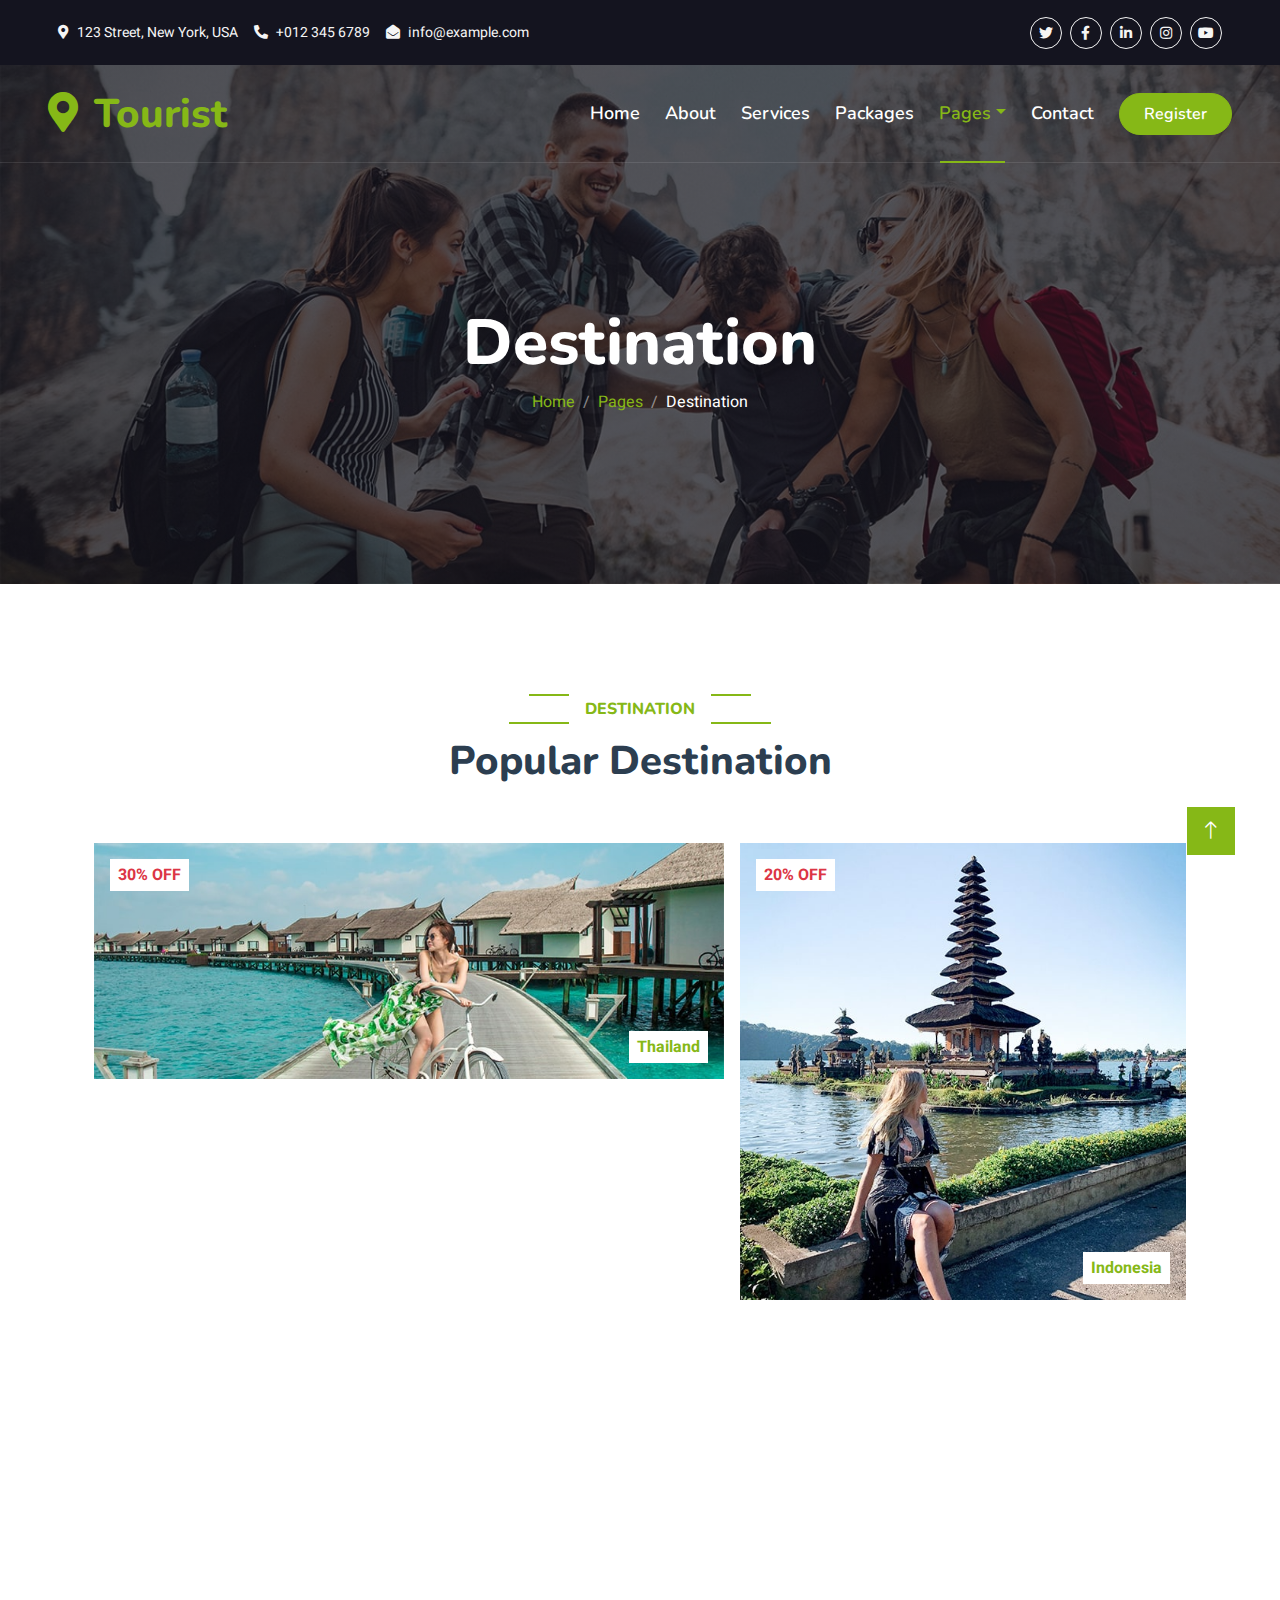
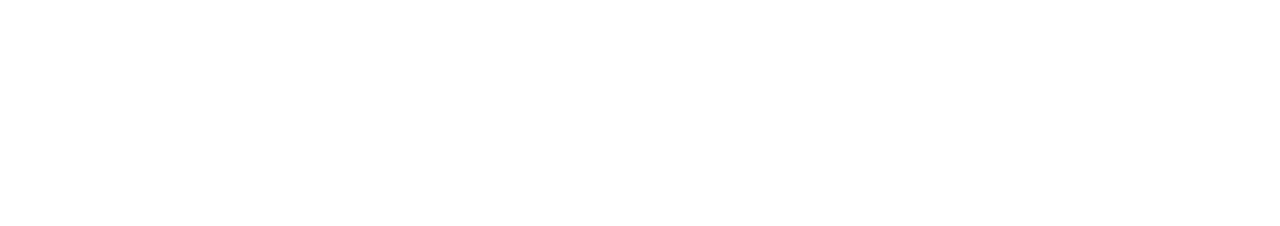
<file: destination.html>
<!DOCTYPE html>
<html lang="en">

<head>
    <meta charset="utf-8">
    <title>Tourist - Travel Agency HTML Template</title>
    <meta content="width=device-width, initial-scale=1.0" name="viewport">
    <meta content="" name="keywords">
    <meta content="" name="description">

    <!-- Favicon -->
    <link href="img/favicon.ico" rel="icon">

    <!-- Google Web Fonts -->
    <link rel="preconnect" href="https://fonts.googleapis.com">
    <link rel="preconnect" href="https://fonts.gstatic.com" crossorigin>
    <link href="https://fonts.googleapis.com/css2?family=Heebo:wght@400;500;600&family=Nunito:wght@600;700;800&display=swap" rel="stylesheet">

    <!-- Icon Font Stylesheet -->
    <link href="https://cdnjs.cloudflare.com/ajax/libs/font-awesome/5.10.0/css/all.min.css" rel="stylesheet">
    <link href="https://cdn.jsdelivr.net/npm/bootstrap-icons@1.4.1/font/bootstrap-icons.css" rel="stylesheet">

    <!-- Libraries Stylesheet -->
    <link href="lib/animate/animate.min.css" rel="stylesheet">
    <link href="lib/owlcarousel/assets/owl.carousel.min.css" rel="stylesheet">
    <link href="lib/tempusdominus/css/tempusdominus-bootstrap-4.min.css" rel="stylesheet" />

    <!-- Customized Bootstrap Stylesheet -->
    <link href="css/bootstrap.min.css" rel="stylesheet">

    <!-- Template Stylesheet -->
    <link href="css/style.css" rel="stylesheet">
</head>

<body>
    <!-- Spinner Start -->
    <div id="spinner" class="show bg-white position-fixed translate-middle w-100 vh-100 top-50 start-50 d-flex align-items-center justify-content-center">
        <div class="spinner-border text-primary" style="width: 3rem; height: 3rem;" role="status">
            <span class="sr-only">Loading...</span>
        </div>
    </div>
    <!-- Spinner End -->


    <!-- Topbar Start -->
    <div class="container-fluid bg-dark px-5 d-none d-lg-block">
        <div class="row gx-0">
            <div class="col-lg-8 text-center text-lg-start mb-2 mb-lg-0">
                <div class="d-inline-flex align-items-center" style="height: 45px;">
                    <small class="me-3 text-light"><i class="fa fa-map-marker-alt me-2"></i>123 Street, New York, USA</small>
                    <small class="me-3 text-light"><i class="fa fa-phone-alt me-2"></i>+012 345 6789</small>
                    <small class="text-light"><i class="fa fa-envelope-open me-2"></i>info@example.com</small>
                </div>
            </div>
            <div class="col-lg-4 text-center text-lg-end">
                <div class="d-inline-flex align-items-center" style="height: 45px;">
                    <a class="btn btn-sm btn-outline-light btn-sm-square rounded-circle me-2" href=""><i class="fab fa-twitter fw-normal"></i></a>
                    <a class="btn btn-sm btn-outline-light btn-sm-square rounded-circle me-2" href=""><i class="fab fa-facebook-f fw-normal"></i></a>
                    <a class="btn btn-sm btn-outline-light btn-sm-square rounded-circle me-2" href=""><i class="fab fa-linkedin-in fw-normal"></i></a>
                    <a class="btn btn-sm btn-outline-light btn-sm-square rounded-circle me-2" href=""><i class="fab fa-instagram fw-normal"></i></a>
                    <a class="btn btn-sm btn-outline-light btn-sm-square rounded-circle" href=""><i class="fab fa-youtube fw-normal"></i></a>
                </div>
            </div>
        </div>
    </div>
    <!-- Topbar End -->


    <!-- Navbar & Hero Start -->
    <div class="container-fluid position-relative p-0">
        <nav class="navbar navbar-expand-lg navbar-light px-4 px-lg-5 py-3 py-lg-0">
            <a href="" class="navbar-brand p-0">
                <h1 class="text-primary m-0"><i class="fa fa-map-marker-alt me-3"></i>Tourist</h1>
                <!-- <img src="img/logo.png" alt="Logo"> -->
            </a>
            <button class="navbar-toggler" type="button" data-bs-toggle="collapse" data-bs-target="#navbarCollapse">
                <span class="fa fa-bars"></span>
            </button>
            <div class="collapse navbar-collapse" id="navbarCollapse">
                <div class="navbar-nav ms-auto py-0">
                    <a href="index.html" class="nav-item nav-link">Home</a>
                    <a href="about.html" class="nav-item nav-link">About</a>
                    <a href="service.html" class="nav-item nav-link">Services</a>
                    <a href="package.html" class="nav-item nav-link">Packages</a>
                    <div class="nav-item dropdown">
                        <a href="#" class="nav-link dropdown-toggle active" data-bs-toggle="dropdown">Pages</a>
                        <div class="dropdown-menu m-0">
                            <a href="destination.html" class="dropdown-item active">Destination</a>
                            <a href="booking.html" class="dropdown-item">Booking</a>
                            <a href="team.html" class="dropdown-item">Travel Guides</a>
                            <a href="testimonial.html" class="dropdown-item">Testimonial</a>
                            <a href="404.html" class="dropdown-item">404 Page</a>
                        </div>
                    </div>
                    <a href="contact.html" class="nav-item nav-link">Contact</a>
                </div>
                <a href="" class="btn btn-primary rounded-pill py-2 px-4">Register</a>
            </div>
        </nav>

        <div class="container-fluid bg-primary py-5 mb-5 hero-header">
            <div class="container py-5">
                <div class="row justify-content-center py-5">
                    <div class="col-lg-10 pt-lg-5 mt-lg-5 text-center">
                        <h1 class="display-3 text-white animated slideInDown">Destination</h1>
                        <nav aria-label="breadcrumb">
                            <ol class="breadcrumb justify-content-center">
                                <li class="breadcrumb-item"><a href="#">Home</a></li>
                                <li class="breadcrumb-item"><a href="#">Pages</a></li>
                                <li class="breadcrumb-item text-white active" aria-current="page">Destination</li>
                            </ol>
                        </nav>
                    </div>
                </div>
            </div>
        </div>
    </div>
    <!-- Navbar & Hero End -->


    <!-- Destination Start -->
    <div class="container-xxl py-5 destination">
        <div class="container">
            <div class="text-center wow fadeInUp" data-wow-delay="0.1s">
                <h6 class="section-title bg-white text-center text-primary px-3">Destination</h6>
                <h1 class="mb-5">Popular Destination</h1>
            </div>
            <div class="row g-3">
                <div class="col-lg-7 col-md-6">
                    <div class="row g-3">
                        <div class="col-lg-12 col-md-12 wow zoomIn" data-wow-delay="0.1s">
                            <a class="position-relative d-block overflow-hidden" href="">
                                <img class="img-fluid" src="img/destination-1.jpg" alt="">
                                <div class="bg-white text-danger fw-bold position-absolute top-0 start-0 m-3 py-1 px-2">30% OFF</div>
                                <div class="bg-white text-primary fw-bold position-absolute bottom-0 end-0 m-3 py-1 px-2">Thailand</div>
                            </a>
                        </div>
                        <div class="col-lg-6 col-md-12 wow zoomIn" data-wow-delay="0.3s">
                            <a class="position-relative d-block overflow-hidden" href="">
                                <img class="img-fluid" src="img/destination-2.jpg" alt="">
                                <div class="bg-white text-danger fw-bold position-absolute top-0 start-0 m-3 py-1 px-2">25% OFF</div>
                                <div class="bg-white text-primary fw-bold position-absolute bottom-0 end-0 m-3 py-1 px-2">Malaysia</div>
                            </a>
                        </div>
                        <div class="col-lg-6 col-md-12 wow zoomIn" data-wow-delay="0.5s">
                            <a class="position-relative d-block overflow-hidden" href="">
                                <img class="img-fluid" src="img/destination-3.jpg" alt="">
                                <div class="bg-white text-danger fw-bold position-absolute top-0 start-0 m-3 py-1 px-2">35% OFF</div>
                                <div class="bg-white text-primary fw-bold position-absolute bottom-0 end-0 m-3 py-1 px-2">Australia</div>
                            </a>
                        </div>
                    </div>
                </div>
                <div class="col-lg-5 col-md-6 wow zoomIn" data-wow-delay="0.7s" style="min-height: 350px;">
                    <a class="position-relative d-block h-100 overflow-hidden" href="">
                        <img class="img-fluid position-absolute w-100 h-100" src="img/destination-4.jpg" alt="" style="object-fit: cover;">
                        <div class="bg-white text-danger fw-bold position-absolute top-0 start-0 m-3 py-1 px-2">20% OFF</div>
                        <div class="bg-white text-primary fw-bold position-absolute bottom-0 end-0 m-3 py-1 px-2">Indonesia</div>
                    </a>
                </div>
            </div>
        </div>
    </div>
    <!-- Destination Start -->
        

    <!-- Footer Start -->
    <div class="container-fluid bg-dark text-light footer pt-5 mt-5 wow fadeIn" data-wow-delay="0.1s">
        <div class="container py-5">
            <div class="row g-5">
                <div class="col-lg-3 col-md-6">
                    <h4 class="text-white mb-3">Company</h4>
                    <a class="btn btn-link" href="">About Us</a>
                    <a class="btn btn-link" href="">Contact Us</a>
                    <a class="btn btn-link" href="">Privacy Policy</a>
                    <a class="btn btn-link" href="">Terms & Condition</a>
                    <a class="btn btn-link" href="">FAQs & Help</a>
                </div>
                <div class="col-lg-3 col-md-6">
                    <h4 class="text-white mb-3">Contact</h4>
                    <p class="mb-2"><i class="fa fa-map-marker-alt me-3"></i>123 Street, New York, USA</p>
                    <p class="mb-2"><i class="fa fa-phone-alt me-3"></i>+012 345 67890</p>
                    <p class="mb-2"><i class="fa fa-envelope me-3"></i>info@example.com</p>
                    <div class="d-flex pt-2">
                        <a class="btn btn-outline-light btn-social" href=""><i class="fab fa-twitter"></i></a>
                        <a class="btn btn-outline-light btn-social" href=""><i class="fab fa-facebook-f"></i></a>
                        <a class="btn btn-outline-light btn-social" href=""><i class="fab fa-youtube"></i></a>
                        <a class="btn btn-outline-light btn-social" href=""><i class="fab fa-linkedin-in"></i></a>
                    </div>
                </div>
                <div class="col-lg-3 col-md-6">
                    <h4 class="text-white mb-3">Gallery</h4>
                    <div class="row g-2 pt-2">
                        <div class="col-4">
                            <img class="img-fluid bg-light p-1" src="img/package-1.jpg" alt="">
                        </div>
                        <div class="col-4">
                            <img class="img-fluid bg-light p-1" src="img/package-2.jpg" alt="">
                        </div>
                        <div class="col-4">
                            <img class="img-fluid bg-light p-1" src="img/package-3.jpg" alt="">
                        </div>
                        <div class="col-4">
                            <img class="img-fluid bg-light p-1" src="img/package-2.jpg" alt="">
                        </div>
                        <div class="col-4">
                            <img class="img-fluid bg-light p-1" src="img/package-3.jpg" alt="">
                        </div>
                        <div class="col-4">
                            <img class="img-fluid bg-light p-1" src="img/package-1.jpg" alt="">
                        </div>
                    </div>
                </div>
                <div class="col-lg-3 col-md-6">
                    <h4 class="text-white mb-3">Newsletter</h4>
                    <p>Dolor amet sit justo amet elitr clita ipsum elitr est.</p>
                    <div class="position-relative mx-auto" style="max-width: 400px;">
                        <input class="form-control border-primary w-100 py-3 ps-4 pe-5" type="text" placeholder="Your email">
                        <button type="button" class="btn btn-primary py-2 position-absolute top-0 end-0 mt-2 me-2">SignUp</button>
                    </div>
                </div>
            </div>
        </div>
        <div class="container">
            <div class="copyright">
                <div class="row">
                    <div class="col-md-6 text-center text-md-start mb-3 mb-md-0">
                        &copy; <a class="border-bottom" href="#">Your Site Name</a>, All Right Reserved.

                        <!--/*** This template is free as long as you keep the footer author’s credit link/attribution link/backlink. If you'd like to use the template without the footer author’s credit link/attribution link/backlink, you can purchase the Credit Removal License from "https://htmlcodex.com/credit-removal". Thank you for your support. ***/-->
                        Designed By <a class="border-bottom" href="https://htmlcodex.com">HTML Codex</a>
                    </div>
                    <div class="col-md-6 text-center text-md-end">
                        <div class="footer-menu">
                            <a href="">Home</a>
                            <a href="">Cookies</a>
                            <a href="">Help</a>
                            <a href="">FQAs</a>
                        </div>
                    </div>
                </div>
            </div>
        </div>
    </div>
    <!-- Footer End -->


    <!-- Back to Top -->
    <a href="#" class="btn btn-lg btn-primary btn-lg-square back-to-top"><i class="bi bi-arrow-up"></i></a>


    <!-- JavaScript Libraries -->
    <script src="https://code.jquery.com/jquery-3.4.1.min.js"></script>
    <script src="https://cdn.jsdelivr.net/npm/bootstrap@5.0.0/dist/js/bootstrap.bundle.min.js"></script>
    <script src="lib/wow/wow.min.js"></script>
    <script src="lib/easing/easing.min.js"></script>
    <script src="lib/waypoints/waypoints.min.js"></script>
    <script src="lib/owlcarousel/owl.carousel.min.js"></script>
    <script src="lib/tempusdominus/js/moment.min.js"></script>
    <script src="lib/tempusdominus/js/moment-timezone.min.js"></script>
    <script src="lib/tempusdominus/js/tempusdominus-bootstrap-4.min.js"></script>

    <!-- Template Javascript -->
    <script src="js/main.js"></script>
</body>

</html>
</file>
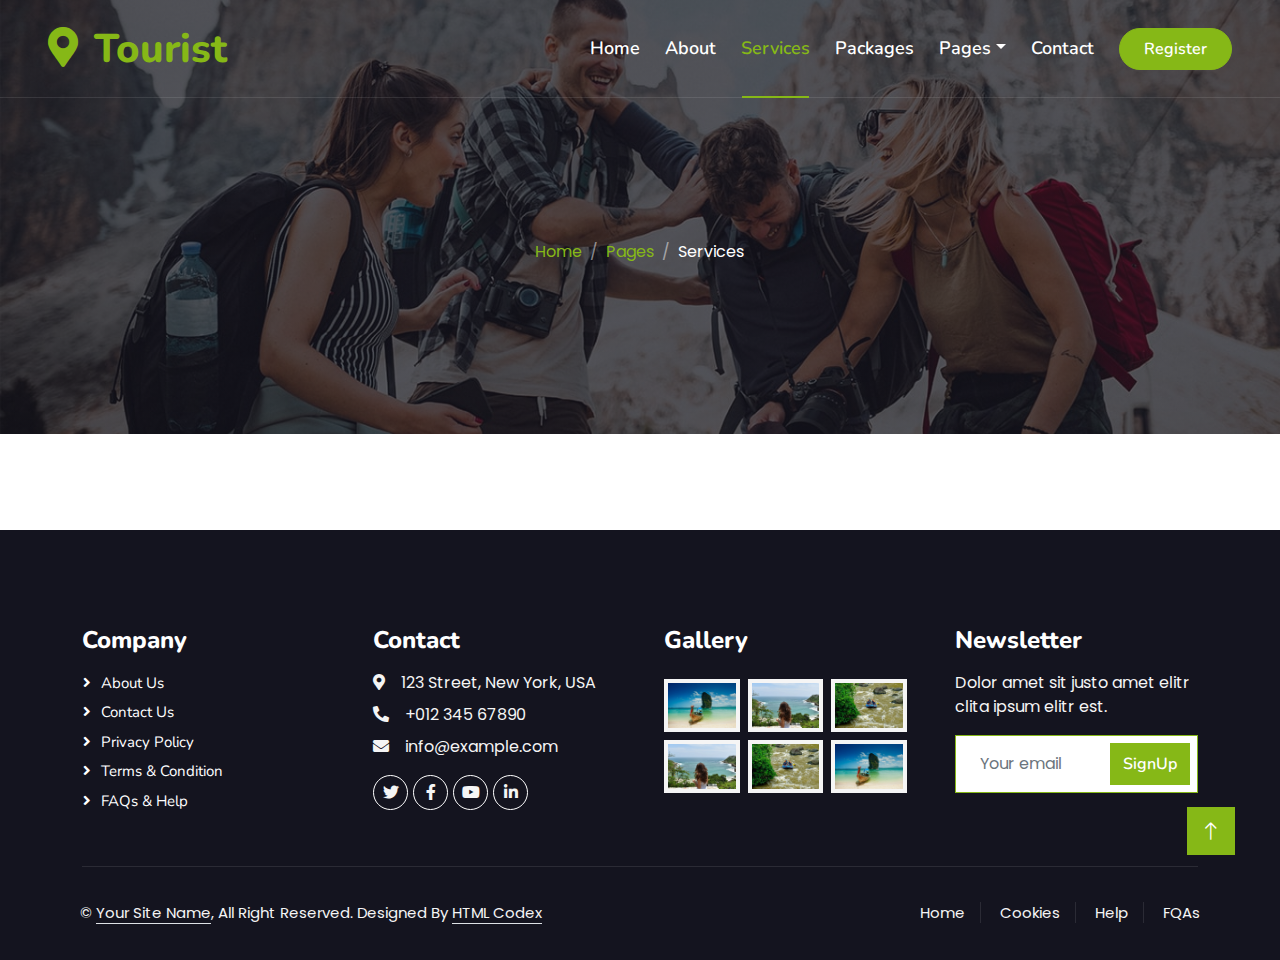
<file: login.html>
<!DOCTYPE html>
<!-- Created By CodingNepal -->
<html lang="en" dir="ltr">
   <head>
      <meta charset="utf-8">
      <title>Login Form Design | CodeLab</title>
      <link href="lib/login/login.css" rel="stylesheet">
   
    <title>Tourist - Travel Agency HTML Template</title>
    <meta content="width=device-width, initial-scale=1.0" name="viewport">
    <meta content="" name="keywords">
    <meta content="" name="description">

    <!-- Favicon -->
    <link href="img/favicon.ico" rel="icon">
    <script src="https://ajax.googleapis.com/ajax/libs/jquery/3.5.1/jquery.min.js"></script>


    <!-- Google Web Fonts -->
    <link rel="preconnect" href="https://fonts.googleapis.com">
    <link rel="preconnect" href="https://fonts.gstatic.com" crossorigin>
    <link href="https://fonts.googleapis.com/css2?family=Heebo:wght@400;500;600&family=Nunito:wght@600;700;800&display=swap" rel="stylesheet">

    <!-- Icon Font Stylesheet -->
    <link href="https://cdnjs.cloudflare.com/ajax/libs/font-awesome/5.10.0/css/all.min.css" rel="stylesheet">
    <link href="https://cdn.jsdelivr.net/npm/bootstrap-icons@1.4.1/font/bootstrap-icons.css" rel="stylesheet">

    <!-- Libraries Stylesheet -->
    <link href="lib/animate/animate.min.css" rel="stylesheet">
    <link href="lib/owlcarousel/assets/owl.carousel.min.css" rel="stylesheet">
    <link href="lib/tempusdominus/css/tempusdominus-bootstrap-4.min.css" rel="stylesheet" />

    <!-- Customized Bootstrap Stylesheet -->
    <link href="css/bootstrap.min.css" rel="stylesheet">

    <!-- Template Stylesheet -->
    <link href="css/style.css" rel="stylesheet">
      
   </head>
   <body>
    

    <div class="container-fluid position-relative p-0">
        <nav class="navbar navbar-expand-lg navbar-light px-4 px-lg-5 py-3 py-lg-0">
            <a href="" class="navbar-brand p-0">
                <h1 class="text-primary m-0"><i class="fa fa-map-marker-alt me-3"></i>Tourist</h1>
                <!-- <img src="img/logo.png" alt="Logo"> -->
            </a>
            <button class="navbar-toggler" type="button" data-bs-toggle="collapse" data-bs-target="#navbarCollapse">
                <span class="fa fa-bars"></span>
            </button>
            <div class="collapse navbar-collapse" id="navbarCollapse">
                <div class="navbar-nav ms-auto py-0">
                    <a href="index.html" class="nav-item nav-link">Home</a>
                    <a href="about.html" class="nav-item nav-link">About</a>
                    <a href="service.html" class="nav-item nav-link active">Services</a>
                    <a href="package.html" class="nav-item nav-link">Packages</a>
                    <div class="nav-item dropdown">
                        <a href="#" class="nav-link dropdown-toggle" data-bs-toggle="dropdown">Pages</a>
                        <div class="dropdown-menu m-0">
                            <a href="destination.html" class="dropdown-item">Destination</a>
                            <a href="booking.html" class="dropdown-item">Booking</a>
                            <a href="team.html" class="dropdown-item">Travel Guides</a>
                            <a href="testimonial.html" class="dropdown-item">Testimonial</a>
                            <a href="404.html" class="dropdown-item">404 Page</a>
                        </div>
                    </div>
                    <a href="contact.html" class="nav-item nav-link">Contact</a>
                </div>
                <a href="" id="registerButton" class="btn btn-primary rounded-pill py-2 px-4">Register</a>
            </div>
        </nav>

        <div class="container-fluid bg-primary py-5 mb-5 hero-header">
            <div class="container py-5">
                <div class="row justify-content-center py-5">
                    <div class="col-lg-10 pt-lg-5 mt-lg-5 text-center">
                        
                        <nav aria-label="breadcrumb">
                            <ol class="breadcrumb justify-content-center">
                                <li class="breadcrumb-item"><a href="#">Home</a></li>
                                <li class="breadcrumb-item"><a href="#">Pages</a></li>
                                <li class="breadcrumb-item text-white active" aria-current="page">Services</li>
                            </ol>
                        </nav>
                    </div>
                </div>
            </div>
        </div>
    </div>

    <!-- Navbar & Hero End -->
    <!-- Login Form Popup -->
<div id="loginPopup" class="popup">
    <div class="popup-content">
        <span class="close">&times;</span>
        <div class="wrapper">
            <div class="title">Login Form</div>
            <form id="loginForm" action="#">
                <div class="field">
                    <input type="text" required>
                    <label>Email Address</label>
                </div>
                <div class="field">
                    <input type="password" required>
                    <label>Password</label>
                </div>
                <div class="content">
                    <div class="checkbox">
                        <input type="checkbox" id="remember-me">
                        <label for="remember-me">Remember me</label>
                    </div>
                    <div class="pass-link">
                        <a href="#">Forgot password?</a>
                    </div>
                </div>
                <div class="field">
                    <input type="submit" value="Login">
                </div>
                <div class="signup-link">
                    Not a member? <a href="#">Signup now</a>
                 </div>
            </form>
        </div>
    </div>
</div>


    <!-- Footer Start -->
    <div class="container-fluid bg-dark text-light footer pt-5 mt-5 wow fadeIn" data-wow-delay="0.1s">
        <div class="container py-5">
            <div class="row g-5">
                <div class="col-lg-3 col-md-6">
                    <h4 class="text-white mb-3">Company</h4>
                    <a class="btn btn-link" href="">About Us</a>
                    <a class="btn btn-link" href="">Contact Us</a>
                    <a class="btn btn-link" href="">Privacy Policy</a>
                    <a class="btn btn-link" href="">Terms & Condition</a>
                    <a class="btn btn-link" href="">FAQs & Help</a>
                </div>
                <div class="col-lg-3 col-md-6">
                    <h4 class="text-white mb-3">Contact</h4>
                    <p class="mb-2"><i class="fa fa-map-marker-alt me-3"></i>123 Street, New York, USA</p>
                    <p class="mb-2"><i class="fa fa-phone-alt me-3"></i>+012 345 67890</p>
                    <p class="mb-2"><i class="fa fa-envelope me-3"></i>info@example.com</p>
                    <div class="d-flex pt-2">
                        <a class="btn btn-outline-light btn-social" href=""><i class="fab fa-twitter"></i></a>
                        <a class="btn btn-outline-light btn-social" href=""><i class="fab fa-facebook-f"></i></a>
                        <a class="btn btn-outline-light btn-social" href=""><i class="fab fa-youtube"></i></a>
                        <a class="btn btn-outline-light btn-social" href=""><i class="fab fa-linkedin-in"></i></a>
                    </div>
                </div>
                <div class="col-lg-3 col-md-6">
                    <h4 class="text-white mb-3">Gallery</h4>
                    <div class="row g-2 pt-2">
                        <div class="col-4">
                            <img class="img-fluid bg-light p-1" src="img/package-1.jpg" alt="">
                        </div>
                        <div class="col-4">
                            <img class="img-fluid bg-light p-1" src="img/package-2.jpg" alt="">
                        </div>
                        <div class="col-4">
                            <img class="img-fluid bg-light p-1" src="img/package-3.jpg" alt="">
                        </div>
                        <div class="col-4">
                            <img class="img-fluid bg-light p-1" src="img/package-2.jpg" alt="">
                        </div>
                        <div class="col-4">
                            <img class="img-fluid bg-light p-1" src="img/package-3.jpg" alt="">
                        </div>
                        <div class="col-4">
                            <img class="img-fluid bg-light p-1" src="img/package-1.jpg" alt="">
                        </div>
                    </div>
                </div>
                <div class="col-lg-3 col-md-6">
                    <h4 class="text-white mb-3">Newsletter</h4>
                    <p>Dolor amet sit justo amet elitr clita ipsum elitr est.</p>
                    <div class="position-relative mx-auto" style="max-width: 400px;">
                        <input class="form-control border-primary w-100 py-3 ps-4 pe-5" type="text" placeholder="Your email">
                        <button type="button" class="btn btn-primary py-2 position-absolute top-0 end-0 mt-2 me-2">SignUp</button>
                    </div>
                </div>
            </div>
        </div>
        <div class="container">
            <div class="copyright">
                <div class="row">
                    <div class="col-md-6 text-center text-md-start mb-3 mb-md-0">
                        &copy; <a class="border-bottom" href="#">Your Site Name</a>, All Right Reserved.

                        <!--/*** This template is free as long as you keep the footer author’s credit link/attribution link/backlink. If you'd like to use the template without the footer author’s credit link/attribution link/backlink, you can purchase the Credit Removal License from "https://htmlcodex.com/credit-removal". Thank you for your support. ***/-->
                        Designed By <a class="border-bottom" href="https://htmlcodex.com">HTML Codex</a>
                    </div>
                    <div class="col-md-6 text-center text-md-end">
                        <div class="footer-menu">
                            <a href="">Home</a>
                            <a href="">Cookies</a>
                            <a href="">Help</a>
                            <a href="">FQAs</a>
                        </div>
                    </div>
                </div>
            </div>
        </div>
    </div>
    <!-- Footer End -->


    <!-- Back to Top -->
    <a href="#" class="btn btn-lg btn-primary btn-lg-square back-to-top"><i class="bi bi-arrow-up"></i></a>


    <!-- JavaScript Libraries -->
    <script src="https://code.jquery.com/jquery-3.4.1.min.js"></script>
    <script src="https://cdn.jsdelivr.net/npm/bootstrap@5.0.0/dist/js/bootstrap.bundle.min.js"></script>
    <script src="lib/wow/wow.min.js"></script>
    <script src="lib/easing/easing.min.js"></script>
    <script src="lib/waypoints/waypoints.min.js"></script>
    <script src="lib/owlcarousel/owl.carousel.min.js"></script>
    <script src="lib/tempusdominus/js/moment.min.js"></script>
    <script src="lib/tempusdominus/js/moment-timezone.min.js"></script>
    <script src="lib/tempusdominus/js/tempusdominus-bootstrap-4.min.js"></script>

    <!-- Template Javascript -->
    <script src="js/main.js"></script>
   </body>
</html>
</file>
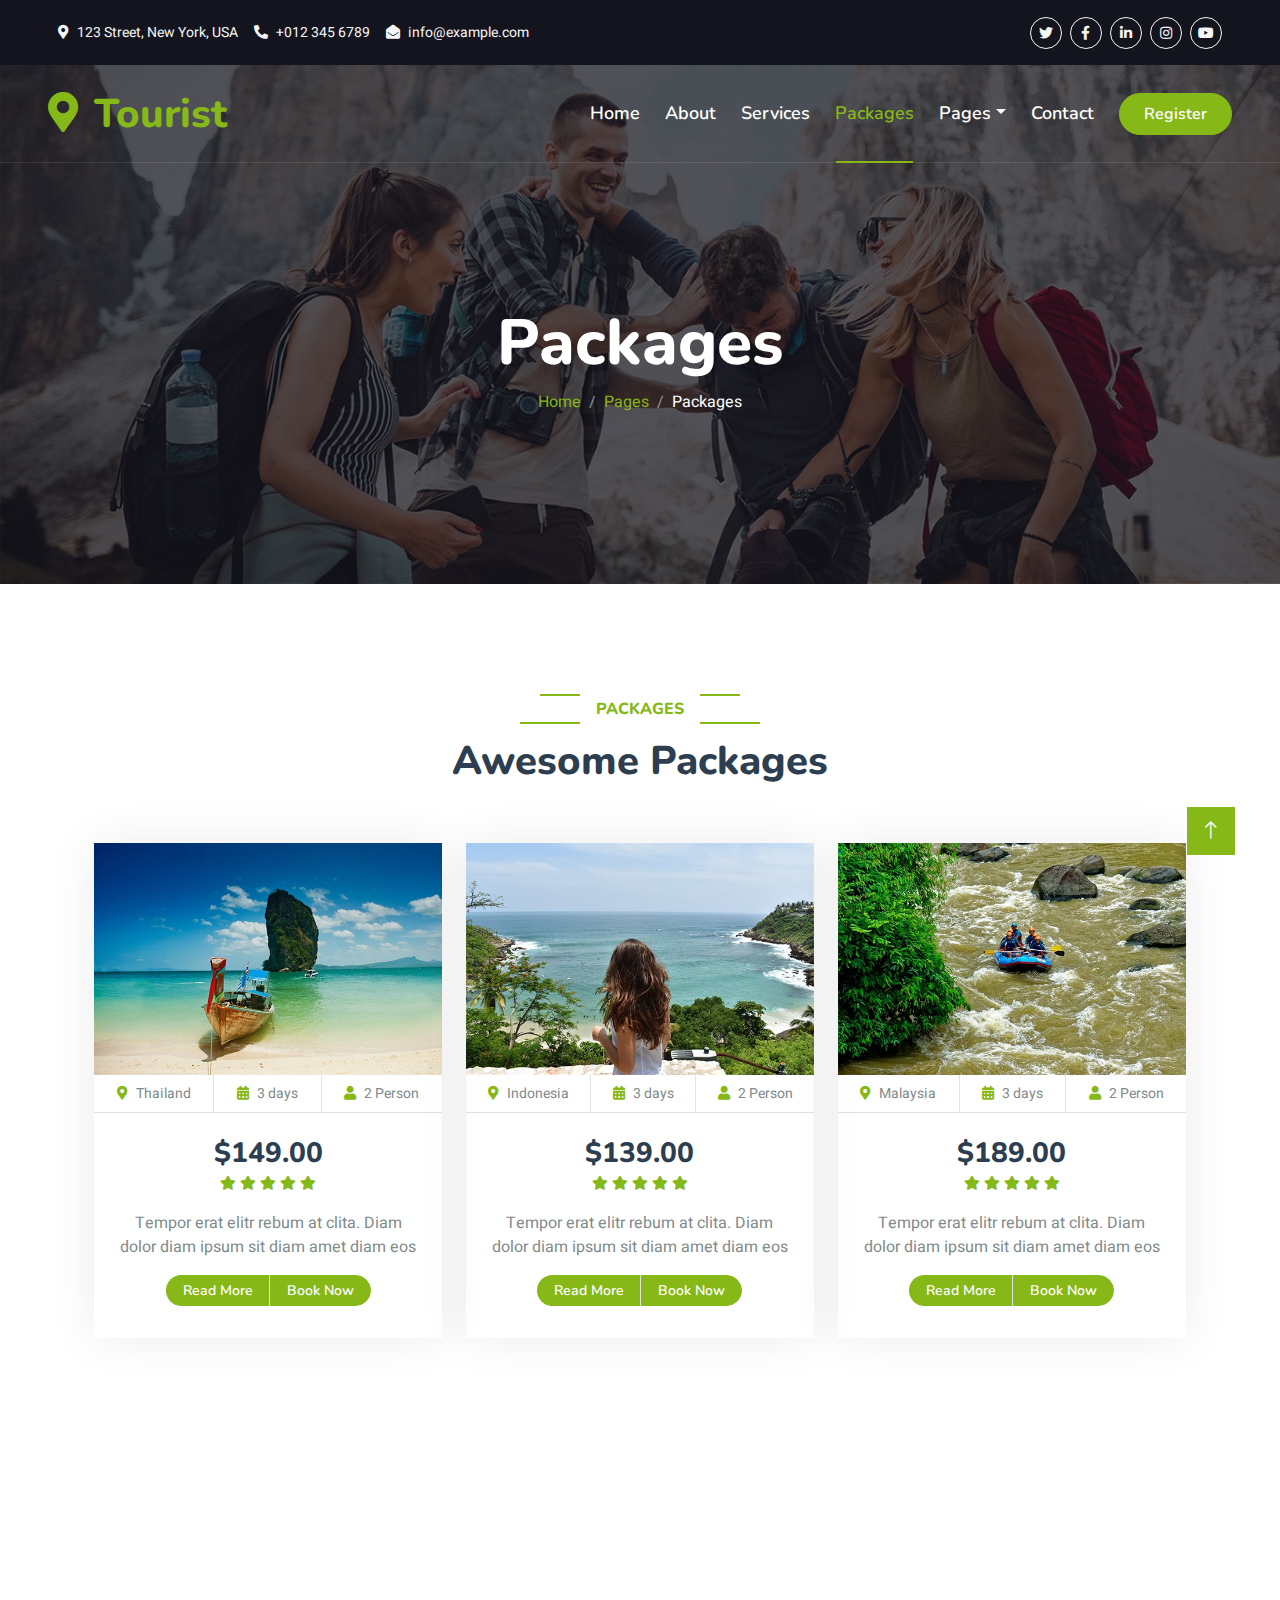
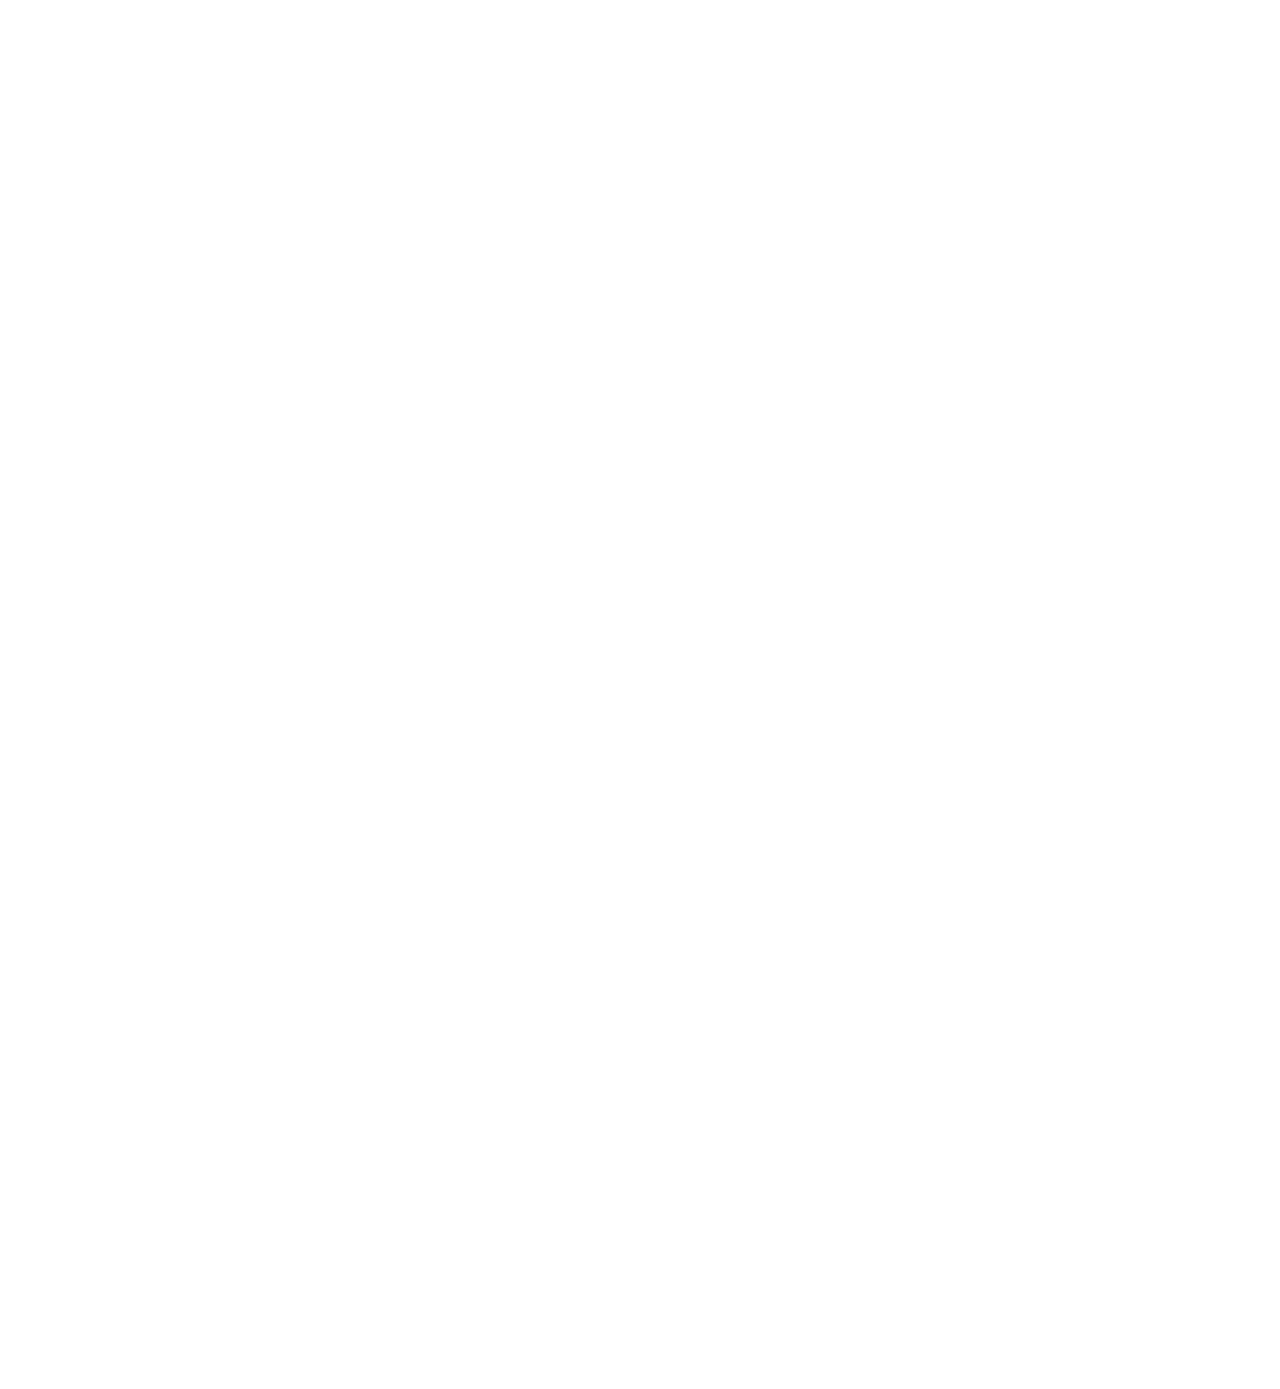
<file: package.html>
<!DOCTYPE html>
<html lang="en">

<head>
    <meta charset="utf-8">
    <title>Tourist - Travel Agency HTML Template</title>
    <meta content="width=device-width, initial-scale=1.0" name="viewport">
    <meta content="" name="keywords">
    <meta content="" name="description">

    <!-- Favicon -->
    <link href="img/favicon.ico" rel="icon">

    <!-- Google Web Fonts -->
    <link rel="preconnect" href="https://fonts.googleapis.com">
    <link rel="preconnect" href="https://fonts.gstatic.com" crossorigin>
    <link href="https://fonts.googleapis.com/css2?family=Heebo:wght@400;500;600&family=Nunito:wght@600;700;800&display=swap" rel="stylesheet">

    <!-- Icon Font Stylesheet -->
    <link href="https://cdnjs.cloudflare.com/ajax/libs/font-awesome/5.10.0/css/all.min.css" rel="stylesheet">
    <link href="https://cdn.jsdelivr.net/npm/bootstrap-icons@1.4.1/font/bootstrap-icons.css" rel="stylesheet">

    <!-- Libraries Stylesheet -->
    <link href="lib/animate/animate.min.css" rel="stylesheet">
    <link href="lib/owlcarousel/assets/owl.carousel.min.css" rel="stylesheet">
    <link href="lib/tempusdominus/css/tempusdominus-bootstrap-4.min.css" rel="stylesheet" />

    <!-- Customized Bootstrap Stylesheet -->
    <link href="css/bootstrap.min.css" rel="stylesheet">

    <!-- Template Stylesheet -->
    <link href="css/style.css" rel="stylesheet">
</head>

<body>
    <!-- Spinner Start -->
    <div id="spinner" class="show bg-white position-fixed translate-middle w-100 vh-100 top-50 start-50 d-flex align-items-center justify-content-center">
        <div class="spinner-border text-primary" style="width: 3rem; height: 3rem;" role="status">
            <span class="sr-only">Loading...</span>
        </div>
    </div>
    <!-- Spinner End -->


    <!-- Topbar Start -->
    <div class="container-fluid bg-dark px-5 d-none d-lg-block">
        <div class="row gx-0">
            <div class="col-lg-8 text-center text-lg-start mb-2 mb-lg-0">
                <div class="d-inline-flex align-items-center" style="height: 45px;">
                    <small class="me-3 text-light"><i class="fa fa-map-marker-alt me-2"></i>123 Street, New York, USA</small>
                    <small class="me-3 text-light"><i class="fa fa-phone-alt me-2"></i>+012 345 6789</small>
                    <small class="text-light"><i class="fa fa-envelope-open me-2"></i>info@example.com</small>
                </div>
            </div>
            <div class="col-lg-4 text-center text-lg-end">
                <div class="d-inline-flex align-items-center" style="height: 45px;">
                    <a class="btn btn-sm btn-outline-light btn-sm-square rounded-circle me-2" href=""><i class="fab fa-twitter fw-normal"></i></a>
                    <a class="btn btn-sm btn-outline-light btn-sm-square rounded-circle me-2" href=""><i class="fab fa-facebook-f fw-normal"></i></a>
                    <a class="btn btn-sm btn-outline-light btn-sm-square rounded-circle me-2" href=""><i class="fab fa-linkedin-in fw-normal"></i></a>
                    <a class="btn btn-sm btn-outline-light btn-sm-square rounded-circle me-2" href=""><i class="fab fa-instagram fw-normal"></i></a>
                    <a class="btn btn-sm btn-outline-light btn-sm-square rounded-circle" href=""><i class="fab fa-youtube fw-normal"></i></a>
                </div>
            </div>
        </div>
    </div>
    <!-- Topbar End -->


    <!-- Navbar & Hero Start -->
    <div class="container-fluid position-relative p-0">
        <nav class="navbar navbar-expand-lg navbar-light px-4 px-lg-5 py-3 py-lg-0">
            <a href="" class="navbar-brand p-0">
                <h1 class="text-primary m-0"><i class="fa fa-map-marker-alt me-3"></i>Tourist</h1>
                <!-- <img src="img/logo.png" alt="Logo"> -->
            </a>
            <button class="navbar-toggler" type="button" data-bs-toggle="collapse" data-bs-target="#navbarCollapse">
                <span class="fa fa-bars"></span>
            </button>
            <div class="collapse navbar-collapse" id="navbarCollapse">
                <div class="navbar-nav ms-auto py-0">
                    <a href="index.html" class="nav-item nav-link">Home</a>
                    <a href="about.html" class="nav-item nav-link">About</a>
                    <a href="service.html" class="nav-item nav-link">Services</a>
                    <a href="package.html" class="nav-item nav-link active">Packages</a>
                    <div class="nav-item dropdown">
                        <a href="#" class="nav-link dropdown-toggle" data-bs-toggle="dropdown">Pages</a>
                        <div class="dropdown-menu m-0">
                            <a href="destination.html" class="dropdown-item">Destination</a>
                            <a href="booking.html" class="dropdown-item">Booking</a>
                            <a href="team.html" class="dropdown-item">Travel Guides</a>
                            <a href="testimonial.html" class="dropdown-item">Testimonial</a>
                            <a href="404.html" class="dropdown-item">404 Page</a>
                        </div>
                    </div>
                    <a href="contact.html" class="nav-item nav-link">Contact</a>
                </div>
                <a href="" class="btn btn-primary rounded-pill py-2 px-4">Register</a>
            </div>
        </nav>

        <div class="container-fluid bg-primary py-5 mb-5 hero-header">
            <div class="container py-5">
                <div class="row justify-content-center py-5">
                    <div class="col-lg-10 pt-lg-5 mt-lg-5 text-center">
                        <h1 class="display-3 text-white animated slideInDown">Packages</h1>
                        <nav aria-label="breadcrumb">
                            <ol class="breadcrumb justify-content-center">
                                <li class="breadcrumb-item"><a href="#">Home</a></li>
                                <li class="breadcrumb-item"><a href="#">Pages</a></li>
                                <li class="breadcrumb-item text-white active" aria-current="page">Packages</li>
                            </ol>
                        </nav>
                    </div>
                </div>
            </div>
        </div>
    </div>
    <!-- Navbar & Hero End -->


    <!-- Package Start -->
    <div class="container-xxl py-5">
        <div class="container">
            <div class="text-center wow fadeInUp" data-wow-delay="0.1s">
                <h6 class="section-title bg-white text-center text-primary px-3">Packages</h6>
                <h1 class="mb-5">Awesome Packages</h1>
            </div>
            <div class="row g-4 justify-content-center">
                <div class="col-lg-4 col-md-6 wow fadeInUp" data-wow-delay="0.1s">
                    <div class="package-item">
                        <div class="overflow-hidden">
                            <img class="img-fluid" src="img/package-1.jpg" alt="">
                        </div>
                        <div class="d-flex border-bottom">
                            <small class="flex-fill text-center border-end py-2"><i class="fa fa-map-marker-alt text-primary me-2"></i>Thailand</small>
                            <small class="flex-fill text-center border-end py-2"><i class="fa fa-calendar-alt text-primary me-2"></i>3 days</small>
                            <small class="flex-fill text-center py-2"><i class="fa fa-user text-primary me-2"></i>2 Person</small>
                        </div>
                        <div class="text-center p-4">
                            <h3 class="mb-0">$149.00</h3>
                            <div class="mb-3">
                                <small class="fa fa-star text-primary"></small>
                                <small class="fa fa-star text-primary"></small>
                                <small class="fa fa-star text-primary"></small>
                                <small class="fa fa-star text-primary"></small>
                                <small class="fa fa-star text-primary"></small>
                            </div>
                            <p>Tempor erat elitr rebum at clita. Diam dolor diam ipsum sit diam amet diam eos</p>
                            <div class="d-flex justify-content-center mb-2">
                                <a href="#" class="btn btn-sm btn-primary px-3 border-end" style="border-radius: 30px 0 0 30px;">Read More</a>
                                <a href="#" class="btn btn-sm btn-primary px-3" style="border-radius: 0 30px 30px 0;">Book Now</a>
                            </div>
                        </div>
                    </div>
                </div>
                <div class="col-lg-4 col-md-6 wow fadeInUp" data-wow-delay="0.3s">
                    <div class="package-item">
                        <div class="overflow-hidden">
                            <img class="img-fluid" src="img/package-2.jpg" alt="">
                        </div>
                        <div class="d-flex border-bottom">
                            <small class="flex-fill text-center border-end py-2"><i class="fa fa-map-marker-alt text-primary me-2"></i>Indonesia</small>
                            <small class="flex-fill text-center border-end py-2"><i class="fa fa-calendar-alt text-primary me-2"></i>3 days</small>
                            <small class="flex-fill text-center py-2"><i class="fa fa-user text-primary me-2"></i>2 Person</small>
                        </div>
                        <div class="text-center p-4">
                            <h3 class="mb-0">$139.00</h3>
                            <div class="mb-3">
                                <small class="fa fa-star text-primary"></small>
                                <small class="fa fa-star text-primary"></small>
                                <small class="fa fa-star text-primary"></small>
                                <small class="fa fa-star text-primary"></small>
                                <small class="fa fa-star text-primary"></small>
                            </div>
                            <p>Tempor erat elitr rebum at clita. Diam dolor diam ipsum sit diam amet diam eos</p>
                            <div class="d-flex justify-content-center mb-2">
                                <a href="#" class="btn btn-sm btn-primary px-3 border-end" style="border-radius: 30px 0 0 30px;">Read More</a>
                                <a href="#" class="btn btn-sm btn-primary px-3" style="border-radius: 0 30px 30px 0;">Book Now</a>
                            </div>
                        </div>
                    </div>
                </div>
                <div class="col-lg-4 col-md-6 wow fadeInUp" data-wow-delay="0.5s">
                    <div class="package-item">
                        <div class="overflow-hidden">
                            <img class="img-fluid" src="img/package-3.jpg" alt="">
                        </div>
                        <div class="d-flex border-bottom">
                            <small class="flex-fill text-center border-end py-2"><i class="fa fa-map-marker-alt text-primary me-2"></i>Malaysia</small>
                            <small class="flex-fill text-center border-end py-2"><i class="fa fa-calendar-alt text-primary me-2"></i>3 days</small>
                            <small class="flex-fill text-center py-2"><i class="fa fa-user text-primary me-2"></i>2 Person</small>
                        </div>
                        <div class="text-center p-4">
                            <h3 class="mb-0">$189.00</h3>
                            <div class="mb-3">
                                <small class="fa fa-star text-primary"></small>
                                <small class="fa fa-star text-primary"></small>
                                <small class="fa fa-star text-primary"></small>
                                <small class="fa fa-star text-primary"></small>
                                <small class="fa fa-star text-primary"></small>
                            </div>
                            <p>Tempor erat elitr rebum at clita. Diam dolor diam ipsum sit diam amet diam eos</p>
                            <div class="d-flex justify-content-center mb-2">
                                <a href="#" class="btn btn-sm btn-primary px-3 border-end" style="border-radius: 30px 0 0 30px;">Read More</a>
                                <a href="#" class="btn btn-sm btn-primary px-3" style="border-radius: 0 30px 30px 0;">Book Now</a>
                            </div>
                        </div>
                    </div>
                </div>
            </div>
        </div>
    </div>
    <!-- Package End -->


    <!-- Booking Start -->
    <div class="container-xxl py-5 wow fadeInUp" data-wow-delay="0.1s">
        <div class="container">
            <div class="booking p-5">
                <div class="row g-5 align-items-center">
                    <div class="col-md-6 text-white">
                        <h6 class="text-white text-uppercase">Booking</h6>
                        <h1 class="text-white mb-4">Online Booking</h1>
                        <p class="mb-4">Tempor erat elitr rebum at clita. Diam dolor diam ipsum sit. Aliqu diam amet diam et eos. Clita erat ipsum et lorem et sit.</p>
                        <p class="mb-4">Tempor erat elitr rebum at clita. Diam dolor diam ipsum sit. Aliqu diam amet diam et eos. Clita erat ipsum et lorem et sit, sed stet lorem sit clita duo justo magna dolore erat amet</p>
                        <a class="btn btn-outline-light py-3 px-5 mt-2" href="">Read More</a>
                    </div>
                    <div class="col-md-6">
                        <h1 class="text-white mb-4">Book A Tour</h1>
                        <form>
                            <div class="row g-3">
                                <div class="col-md-6">
                                    <div class="form-floating">
                                        <input type="text" class="form-control bg-transparent" id="name" placeholder="Your Name">
                                        <label for="name">Your Name</label>
                                    </div>
                                </div>
                                <div class="col-md-6">
                                    <div class="form-floating">
                                        <input type="email" class="form-control bg-transparent" id="email" placeholder="Your Email">
                                        <label for="email">Your Email</label>
                                    </div>
                                </div>
                                <div class="col-md-6">
                                    <div class="form-floating date" id="date3" data-target-input="nearest">
                                        <input type="text" class="form-control bg-transparent datetimepicker-input" id="datetime" placeholder="Date & Time" data-target="#date3" data-toggle="datetimepicker" />
                                        <label for="datetime">Date & Time</label>
                                    </div>
                                </div>
                                <div class="col-md-6">
                                    <div class="form-floating">
                                        <select class="form-select bg-transparent" id="select1">
                                            <option value="1">Destination 1</option>
                                            <option value="2">Destination 2</option>
                                            <option value="3">Destination 3</option>
                                        </select>
                                        <label for="select1">Destination</label>
                                    </div>
                                </div>
                                <div class="col-12">
                                    <div class="form-floating">
                                        <textarea class="form-control bg-transparent" placeholder="Special Request" id="message" style="height: 100px"></textarea>
                                        <label for="message">Special Request</label>
                                    </div>
                                </div>
                                <div class="col-12">
                                    <button class="btn btn-outline-light w-100 py-3" type="submit">Book Now</button>
                                </div>
                            </div>
                        </form>
                    </div>
                </div>
            </div>
        </div>
    </div>
    <!-- Booking Start -->


    <!-- Process Start -->
    <div class="container-xxl py-5">
        <div class="container">
            <div class="text-center pb-4 wow fadeInUp" data-wow-delay="0.1s">
                <h6 class="section-title bg-white text-center text-primary px-3">Process</h6>
                <h1 class="mb-5">3 Easy Steps</h1>
            </div>
            <div class="row gy-5 gx-4 justify-content-center">
                <div class="col-lg-4 col-sm-6 text-center pt-4 wow fadeInUp" data-wow-delay="0.1s">
                    <div class="position-relative border border-primary pt-5 pb-4 px-4">
                        <div class="d-inline-flex align-items-center justify-content-center bg-primary rounded-circle position-absolute top-0 start-50 translate-middle shadow" style="width: 100px; height: 100px;">
                            <i class="fa fa-globe fa-3x text-white"></i>
                        </div>
                        <h5 class="mt-4">Choose A Destination</h5>
                        <hr class="w-25 mx-auto bg-primary mb-1">
                        <hr class="w-50 mx-auto bg-primary mt-0">
                        <p class="mb-0">Tempor erat elitr rebum clita dolor diam ipsum sit diam amet diam eos erat ipsum et lorem et sit sed stet lorem sit</p>
                    </div>
                </div>
                <div class="col-lg-4 col-sm-6 text-center pt-4 wow fadeInUp" data-wow-delay="0.3s">
                    <div class="position-relative border border-primary pt-5 pb-4 px-4">
                        <div class="d-inline-flex align-items-center justify-content-center bg-primary rounded-circle position-absolute top-0 start-50 translate-middle shadow" style="width: 100px; height: 100px;">
                            <i class="fa fa-dollar-sign fa-3x text-white"></i>
                        </div>
                        <h5 class="mt-4">Pay Online</h5>
                        <hr class="w-25 mx-auto bg-primary mb-1">
                        <hr class="w-50 mx-auto bg-primary mt-0">
                        <p class="mb-0">Tempor erat elitr rebum clita dolor diam ipsum sit diam amet diam eos erat ipsum et lorem et sit sed stet lorem sit</p>
                    </div>
                </div>
                <div class="col-lg-4 col-sm-6 text-center pt-4 wow fadeInUp" data-wow-delay="0.5s">
                    <div class="position-relative border border-primary pt-5 pb-4 px-4">
                        <div class="d-inline-flex align-items-center justify-content-center bg-primary rounded-circle position-absolute top-0 start-50 translate-middle shadow" style="width: 100px; height: 100px;">
                            <i class="fa fa-plane fa-3x text-white"></i>
                        </div>
                        <h5 class="mt-4">Fly Today</h5>
                        <hr class="w-25 mx-auto bg-primary mb-1">
                        <hr class="w-50 mx-auto bg-primary mt-0">
                        <p class="mb-0">Tempor erat elitr rebum clita dolor diam ipsum sit diam amet diam eos erat ipsum et lorem et sit sed stet lorem sit</p>
                    </div>
                </div>
            </div>
        </div>
    </div>
    <!-- Process Start -->
        

    <!-- Footer Start -->
    <div class="container-fluid bg-dark text-light footer pt-5 mt-5 wow fadeIn" data-wow-delay="0.1s">
        <div class="container py-5">
            <div class="row g-5">
                <div class="col-lg-3 col-md-6">
                    <h4 class="text-white mb-3">Company</h4>
                    <a class="btn btn-link" href="">About Us</a>
                    <a class="btn btn-link" href="">Contact Us</a>
                    <a class="btn btn-link" href="">Privacy Policy</a>
                    <a class="btn btn-link" href="">Terms & Condition</a>
                    <a class="btn btn-link" href="">FAQs & Help</a>
                </div>
                <div class="col-lg-3 col-md-6">
                    <h4 class="text-white mb-3">Contact</h4>
                    <p class="mb-2"><i class="fa fa-map-marker-alt me-3"></i>123 Street, New York, USA</p>
                    <p class="mb-2"><i class="fa fa-phone-alt me-3"></i>+012 345 67890</p>
                    <p class="mb-2"><i class="fa fa-envelope me-3"></i>info@example.com</p>
                    <div class="d-flex pt-2">
                        <a class="btn btn-outline-light btn-social" href=""><i class="fab fa-twitter"></i></a>
                        <a class="btn btn-outline-light btn-social" href=""><i class="fab fa-facebook-f"></i></a>
                        <a class="btn btn-outline-light btn-social" href=""><i class="fab fa-youtube"></i></a>
                        <a class="btn btn-outline-light btn-social" href=""><i class="fab fa-linkedin-in"></i></a>
                    </div>
                </div>
                <div class="col-lg-3 col-md-6">
                    <h4 class="text-white mb-3">Gallery</h4>
                    <div class="row g-2 pt-2">
                        <div class="col-4">
                            <img class="img-fluid bg-light p-1" src="img/package-1.jpg" alt="">
                        </div>
                        <div class="col-4">
                            <img class="img-fluid bg-light p-1" src="img/package-2.jpg" alt="">
                        </div>
                        <div class="col-4">
                            <img class="img-fluid bg-light p-1" src="img/package-3.jpg" alt="">
                        </div>
                        <div class="col-4">
                            <img class="img-fluid bg-light p-1" src="img/package-2.jpg" alt="">
                        </div>
                        <div class="col-4">
                            <img class="img-fluid bg-light p-1" src="img/package-3.jpg" alt="">
                        </div>
                        <div class="col-4">
                            <img class="img-fluid bg-light p-1" src="img/package-1.jpg" alt="">
                        </div>
                    </div>
                </div>
                <div class="col-lg-3 col-md-6">
                    <h4 class="text-white mb-3">Newsletter</h4>
                    <p>Dolor amet sit justo amet elitr clita ipsum elitr est.</p>
                    <div class="position-relative mx-auto" style="max-width: 400px;">
                        <input class="form-control border-primary w-100 py-3 ps-4 pe-5" type="text" placeholder="Your email">
                        <button type="button" class="btn btn-primary py-2 position-absolute top-0 end-0 mt-2 me-2">SignUp</button>
                    </div>
                </div>
            </div>
        </div>
        <div class="container">
            <div class="copyright">
                <div class="row">
                    <div class="col-md-6 text-center text-md-start mb-3 mb-md-0">
                        &copy; <a class="border-bottom" href="#">Your Site Name</a>, All Right Reserved.

                        <!--/*** This template is free as long as you keep the footer author’s credit link/attribution link/backlink. If you'd like to use the template without the footer author’s credit link/attribution link/backlink, you can purchase the Credit Removal License from "https://htmlcodex.com/credit-removal". Thank you for your support. ***/-->
                        Designed By <a class="border-bottom" href="https://htmlcodex.com">HTML Codex</a>
                    </div>
                    <div class="col-md-6 text-center text-md-end">
                        <div class="footer-menu">
                            <a href="">Home</a>
                            <a href="">Cookies</a>
                            <a href="">Help</a>
                            <a href="">FQAs</a>
                        </div>
                    </div>
                </div>
            </div>
        </div>
    </div>
    <!-- Footer End -->


    <!-- Back to Top -->
    <a href="#" class="btn btn-lg btn-primary btn-lg-square back-to-top"><i class="bi bi-arrow-up"></i></a>


    <!-- JavaScript Libraries -->
    <script src="https://code.jquery.com/jquery-3.4.1.min.js"></script>
    <script src="https://cdn.jsdelivr.net/npm/bootstrap@5.0.0/dist/js/bootstrap.bundle.min.js"></script>
    <script src="lib/wow/wow.min.js"></script>
    <script src="lib/easing/easing.min.js"></script>
    <script src="lib/waypoints/waypoints.min.js"></script>
    <script src="lib/owlcarousel/owl.carousel.min.js"></script>
    <script src="lib/tempusdominus/js/moment.min.js"></script>
    <script src="lib/tempusdominus/js/moment-timezone.min.js"></script>
    <script src="lib/tempusdominus/js/tempusdominus-bootstrap-4.min.js"></script>

    <!-- Template Javascript -->
    <script src="js/main.js"></script>
</body>

</html>
</file>
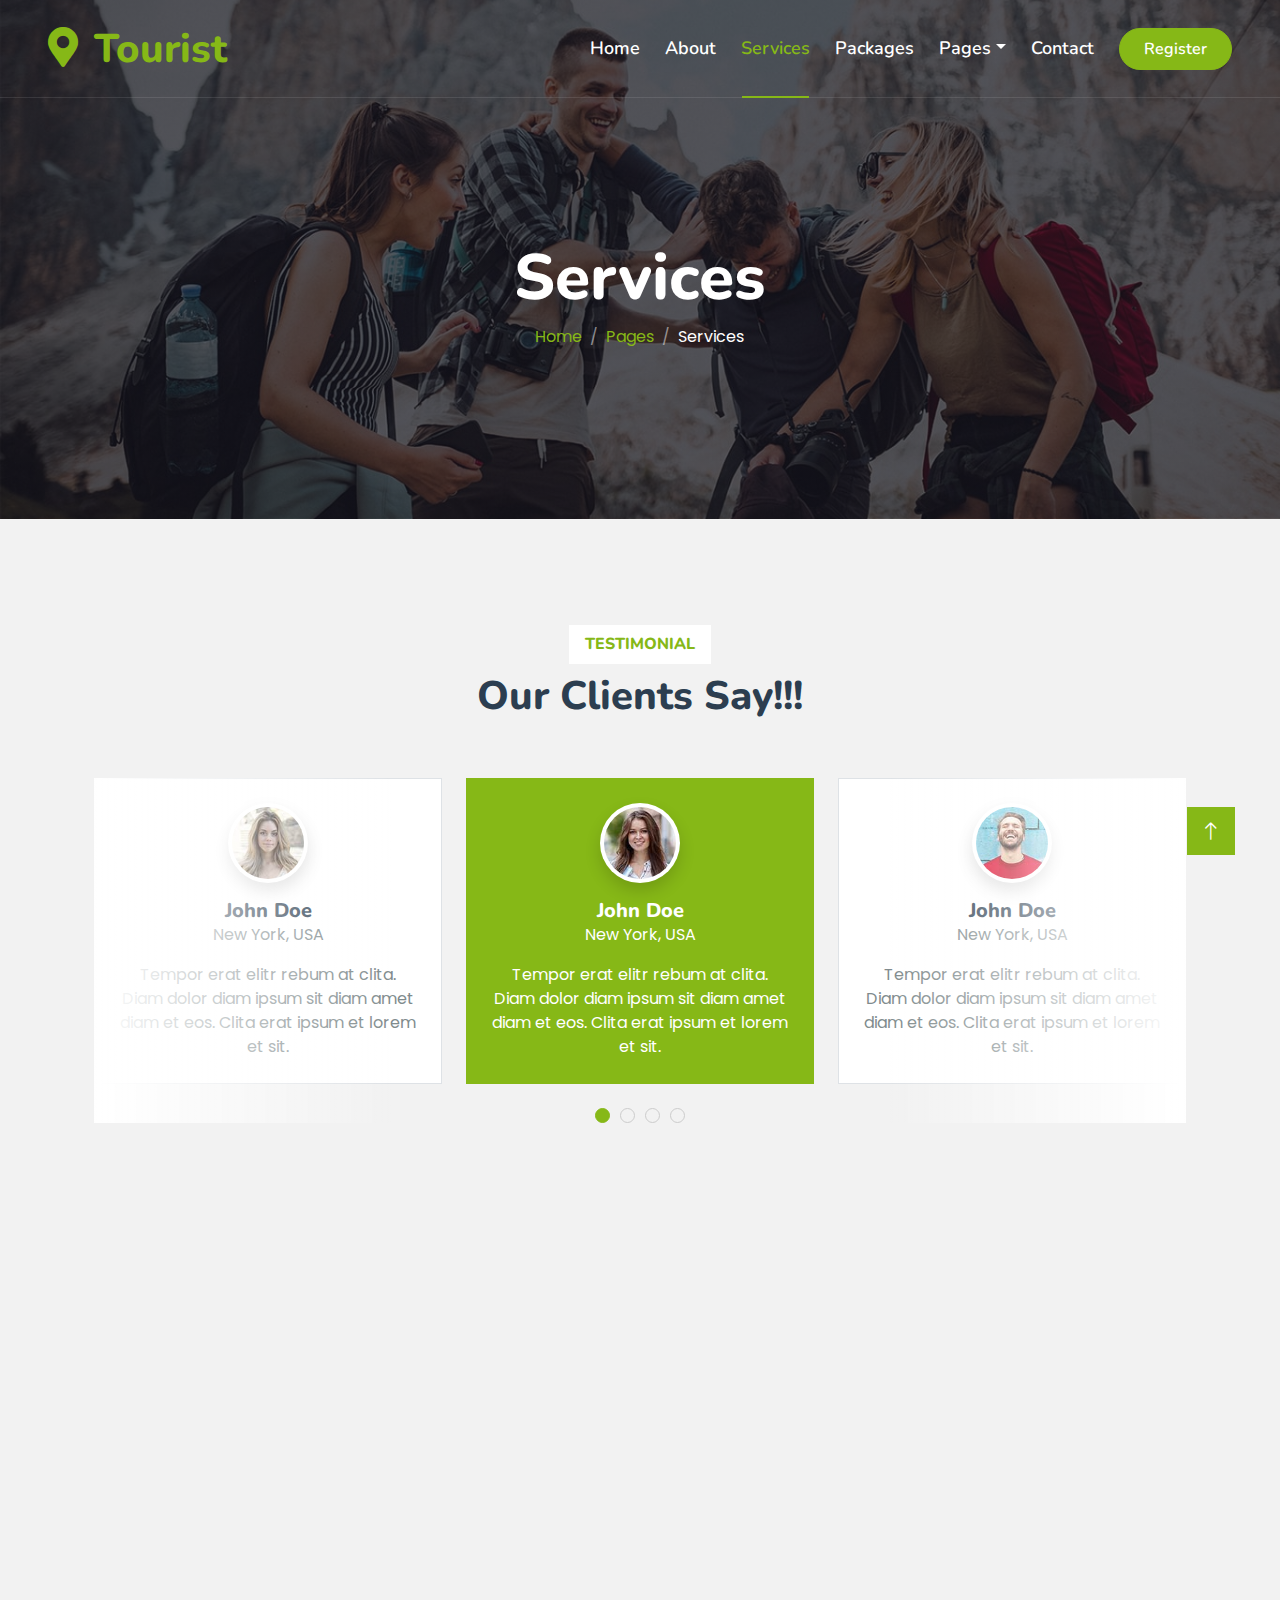
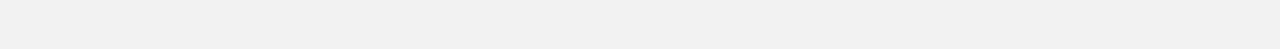
<file: service.html>
<!DOCTYPE html>
<html lang="en">

<head>
    <meta charset="utf-8">
    <title>Tourist - Travel Agency HTML Template</title>
    <meta content="width=device-width, initial-scale=1.0" name="viewport">
    <meta content="" name="keywords">
    <meta content="" name="description">

    <!-- Favicon -->
    <link href="img/favicon.ico" rel="icon">

    <!-- Google Web Fonts -->
    <link rel="preconnect" href="https://fonts.googleapis.com">
    <link rel="preconnect" href="https://fonts.gstatic.com" crossorigin>
    <link href="https://fonts.googleapis.com/css2?family=Heebo:wght@400;500;600&family=Nunito:wght@600;700;800&display=swap" rel="stylesheet">

    <!-- Icon Font Stylesheet -->
    <link href="https://cdnjs.cloudflare.com/ajax/libs/font-awesome/5.10.0/css/all.min.css" rel="stylesheet">
    <link href="https://cdn.jsdelivr.net/npm/bootstrap-icons@1.4.1/font/bootstrap-icons.css" rel="stylesheet">

    <!-- Libraries Stylesheet -->
    <link href="lib/animate/animate.min.css" rel="stylesheet">
    <link href="lib/owlcarousel/assets/owl.carousel.min.css" rel="stylesheet">
    <link href="lib/tempusdominus/css/tempusdominus-bootstrap-4.min.css" rel="stylesheet" />

    <!-- Customized Bootstrap Stylesheet -->
    <link href="css/bootstrap.min.css" rel="stylesheet">

    <!-- Template Stylesheet -->
    <link href="css/style.css" rel="stylesheet">
    <link href="lib/login/login.css" rel="stylesheet">
   
</head>

<body>
    <!-- Spinner Start -->
    <div id="spinner" class="show bg-white position-fixed translate-middle w-100 vh-100 top-50 start-50 d-flex align-items-center justify-content-center">
        <div class="spinner-border text-primary" style="width: 3rem; height: 3rem;" role="status">
            <span class="sr-only">Loading...</span>
        </div>
    </div>
    <!-- Spinner End -->


   


    <!-- Navbar & Hero Start -->
    <div class="container-fluid position-relative p-0">
        <nav class="navbar navbar-expand-lg navbar-light px-4 px-lg-5 py-3 py-lg-0">
            <a href="" class="navbar-brand p-0">
                <h1 class="text-primary m-0"><i class="fa fa-map-marker-alt me-3"></i>Tourist</h1>
                <!-- <img src="img/logo.png" alt="Logo"> -->
            </a>
            <button class="navbar-toggler" type="button" data-bs-toggle="collapse" data-bs-target="#navbarCollapse">
                <span class="fa fa-bars"></span>
            </button>
            <div class="collapse navbar-collapse" id="navbarCollapse">
                <div class="navbar-nav ms-auto py-0">
                    <a href="index.html" class="nav-item nav-link">Home</a>
                    <a href="about.html" class="nav-item nav-link">About</a>
                    <a href="service.html" class="nav-item nav-link active">Services</a>
                    <a href="package.html" class="nav-item nav-link">Packages</a>
                    <div class="nav-item dropdown">
                        <a href="#" class="nav-link dropdown-toggle" data-bs-toggle="dropdown">Pages</a>
                        <div class="dropdown-menu m-0">
                            <a href="destination.html" class="dropdown-item">Destination</a>
                            <a href="booking.html" class="dropdown-item">Booking</a>
                            <a href="team.html" class="dropdown-item">Travel Guides</a>
                            <a href="testimonial.html" class="dropdown-item">Testimonial</a>
                            <a href="404.html" class="dropdown-item">404 Page</a>
                        </div>
                    </div>
                    <a href="contact.html" class="nav-item nav-link">Contact</a>
                </div>
                <a href="" id="registerButton"  class="btn btn-primary rounded-pill py-2 px-4">Register</a>
            </div>
        </nav>

        <div class="container-fluid bg-primary py-5 mb-5 hero-header">
            <div class="container py-5">
                <div class="row justify-content-center py-5">
                    <div class="col-lg-10 pt-lg-5 mt-lg-5 text-center">
                        <h1 class="display-3 text-white animated slideInDown">Services</h1>
                        <nav aria-label="breadcrumb">
                            <ol class="breadcrumb justify-content-center">
                                <li class="breadcrumb-item"><a href="#">Home</a></li>
                                <li class="breadcrumb-item"><a href="#">Pages</a></li>
                                <li class="breadcrumb-item text-white active" aria-current="page">Services</li>
                            </ol>
                        </nav>
                    </div>
                </div>
            </div>
        </div>
    </div>
    <!-- Navbar & Hero End -->


    <div id="loginPopup" class="popup">
        <div class="popup-content">
            <span class="close">&times;</span>
            <div class="wrapper">
                <div class="title">Login Form</div>
                <form id="loginForm" action="#">
                    <div class="field">
                        <input type="text" required>
                        <label>Email Address</label>
                    </div>
                    <div class="field">
                        <input type="password" required>
                        <label>Password</label>
                    </div>
                    <div class="content">
                        <div class="checkbox">
                            <input type="checkbox" id="remember-me">
                            <label for="remember-me">Remember me</label>
                        </div>
                        <div class="pass-link">
                            <a href="#">Forgot password?</a>
                        </div>
                    </div>
                    <div class="field">
                        <input type="submit" value="Login">
                    </div>
                </form>
            </div>
        </div>
    </div>

    <!-- Testimonial Start -->
    <div class="container-xxl py-5 wow fadeInUp" data-wow-delay="0.1s">
        <div class="container">
            <div class="text-center">
                <h6 class="section-title bg-white text-center text-primary px-3">Testimonial</h6>
                <h1 class="mb-5">Our Clients Say!!!</h1>
            </div>
            <div class="owl-carousel testimonial-carousel position-relative">
                <div class="testimonial-item bg-white text-center border p-4">
                    <img class="bg-white rounded-circle shadow p-1 mx-auto mb-3" src="img/testimonial-1.jpg" style="width: 80px; height: 80px;">
                    <h5 class="mb-0">John Doe</h5>
                    <p>New York, USA</p>
                    <p class="mb-0">Tempor erat elitr rebum at clita. Diam dolor diam ipsum sit diam amet diam et eos. Clita erat ipsum et lorem et sit.</p>
                </div>
                <div class="testimonial-item bg-white text-center border p-4">
                    <img class="bg-white rounded-circle shadow p-1 mx-auto mb-3" src="img/testimonial-2.jpg" style="width: 80px; height: 80px;">
                    <h5 class="mb-0">John Doe</h5>
                    <p>New York, USA</p>
                    <p class="mt-2 mb-0">Tempor erat elitr rebum at clita. Diam dolor diam ipsum sit diam amet diam et eos. Clita erat ipsum et lorem et sit.</p>
                </div>
                <div class="testimonial-item bg-white text-center border p-4">
                    <img class="bg-white rounded-circle shadow p-1 mx-auto mb-3" src="img/testimonial-3.jpg" style="width: 80px; height: 80px;">
                    <h5 class="mb-0">John Doe</h5>
                    <p>New York, USA</p>
                    <p class="mt-2 mb-0">Tempor erat elitr rebum at clita. Diam dolor diam ipsum sit diam amet diam et eos. Clita erat ipsum et lorem et sit.</p>
                </div>
                <div class="testimonial-item bg-white text-center border p-4">
                    <img class="bg-white rounded-circle shadow p-1 mx-auto mb-3" src="img/testimonial-4.jpg" style="width: 80px; height: 80px;">
                    <h5 class="mb-0">John Doe</h5>
                    <p>New York, USA</p>
                    <p class="mt-2 mb-0">Tempor erat elitr rebum at clita. Diam dolor diam ipsum sit diam amet diam et eos. Clita erat ipsum et lorem et sit.</p>
                </div>
            </div>
        </div>
    </div>
    <!-- Testimonial End -->
        

    <!-- Footer Start -->
    <div class="container-fluid bg-dark text-light footer pt-5 mt-5 wow fadeIn" data-wow-delay="0.1s">
        <div class="container py-5">
            <div class="row g-5">
                <div class="col-lg-3 col-md-6">
                    <h4 class="text-white mb-3">Company</h4>
                    <a class="btn btn-link" href="">About Us</a>
                    <a class="btn btn-link" href="">Contact Us</a>
                    <a class="btn btn-link" href="">Privacy Policy</a>
                    <a class="btn btn-link" href="">Terms & Condition</a>
                    <a class="btn btn-link" href="">FAQs & Help</a>
                </div>
                <div class="col-lg-3 col-md-6">
                    <h4 class="text-white mb-3">Contact</h4>
                    <p class="mb-2"><i class="fa fa-map-marker-alt me-3"></i>123 Street, New York, USA</p>
                    <p class="mb-2"><i class="fa fa-phone-alt me-3"></i>+012 345 67890</p>
                    <p class="mb-2"><i class="fa fa-envelope me-3"></i>info@example.com</p>
                    <div class="d-flex pt-2">
                        <a class="btn btn-outline-light btn-social" href=""><i class="fab fa-twitter"></i></a>
                        <a class="btn btn-outline-light btn-social" href=""><i class="fab fa-facebook-f"></i></a>
                        <a class="btn btn-outline-light btn-social" href=""><i class="fab fa-youtube"></i></a>
                        <a class="btn btn-outline-light btn-social" href=""><i class="fab fa-linkedin-in"></i></a>
                    </div>
                </div>
                <div class="col-lg-3 col-md-6">
                    <h4 class="text-white mb-3">Gallery</h4>
                    <div class="row g-2 pt-2">
                        <div class="col-4">
                            <img class="img-fluid bg-light p-1" src="img/package-1.jpg" alt="">
                        </div>
                        <div class="col-4">
                            <img class="img-fluid bg-light p-1" src="img/package-2.jpg" alt="">
                        </div>
                        <div class="col-4">
                            <img class="img-fluid bg-light p-1" src="img/package-3.jpg" alt="">
                        </div>
                        <div class="col-4">
                            <img class="img-fluid bg-light p-1" src="img/package-2.jpg" alt="">
                        </div>
                        <div class="col-4">
                            <img class="img-fluid bg-light p-1" src="img/package-3.jpg" alt="">
                        </div>
                        <div class="col-4">
                            <img class="img-fluid bg-light p-1" src="img/package-1.jpg" alt="">
                        </div>
                    </div>
                </div>
                <div class="col-lg-3 col-md-6">
                    <h4 class="text-white mb-3">Newsletter</h4>
                    <p>Dolor amet sit justo amet elitr clita ipsum elitr est.</p>
                    <div class="position-relative mx-auto" style="max-width: 400px;">
                        <input class="form-control border-primary w-100 py-3 ps-4 pe-5" type="text" placeholder="Your email">
                        <button type="button" class="btn btn-primary py-2 position-absolute top-0 end-0 mt-2 me-2">SignUp</button>
                    </div>
                </div>
            </div>
        </div>
        <div class="container">
            <div class="copyright">
                <div class="row">
                    <div class="col-md-6 text-center text-md-start mb-3 mb-md-0">
                        &copy; <a class="border-bottom" href="#">Your Site Name</a>, All Right Reserved.

                        <!--/*** This template is free as long as you keep the footer author’s credit link/attribution link/backlink. If you'd like to use the template without the footer author’s credit link/attribution link/backlink, you can purchase the Credit Removal License from "https://htmlcodex.com/credit-removal". Thank you for your support. ***/-->
                        Designed By <a class="border-bottom" href="https://htmlcodex.com">HTML Codex</a>
                    </div>
                    <div class="col-md-6 text-center text-md-end">
                        <div class="footer-menu">
                            <a href="">Home</a>
                            <a href="">Cookies</a>
                            <a href="">Help</a>
                            <a href="">FQAs</a>
                        </div>
                    </div>
                </div>
            </div>
        </div>
    </div>
    <!-- Footer End -->

    


    <!-- Back to Top -->
    <a href="#" class="btn btn-lg btn-primary btn-lg-square back-to-top"><i class="bi bi-arrow-up"></i></a>


    <!-- JavaScript Libraries -->
    <script src="https://ajax.googleapis.com/ajax/libs/jquery/3.5.1/jquery.min.js"></script>
    <script src="https://code.jquery.com/jquery-3.4.1.min.js"></script>
    <script src="https://cdn.jsdelivr.net/npm/bootstrap@5.0.0/dist/js/bootstrap.bundle.min.js"></script>
    <script src="lib/wow/wow.min.js"></script>
    <script src="lib/easing/easing.min.js"></script>
    <script src="lib/waypoints/waypoints.min.js"></script>
    <script src="lib/owlcarousel/owl.carousel.min.js"></script>
    <script src="lib/tempusdominus/js/moment.min.js"></script>
    <script src="lib/tempusdominus/js/moment-timezone.min.js"></script>
    <script src="lib/tempusdominus/js/tempusdominus-bootstrap-4.min.js"></script>
    


    <!-- Template Javascript -->
    <script src="js/main.js"></script>
</body>

</html>
</file>
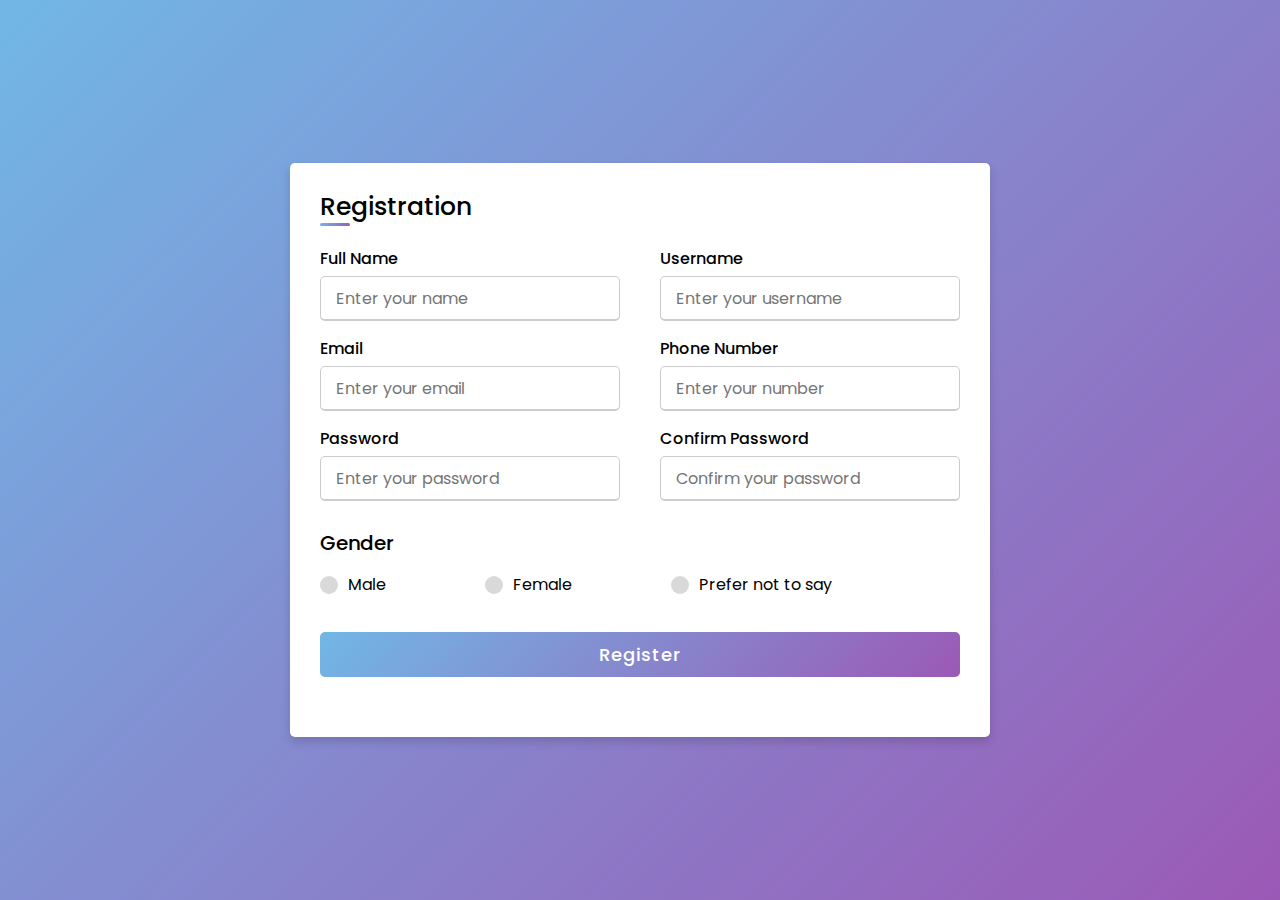
<file: signup.html>
<!DOCTYPE html>
<!-- Created By CodingLab - www.codinglabweb.com -->
<html lang="en" dir="ltr">
  <head>
    <meta charset="UTF-8">
    <title> Responsive Registration Form | CodingLab </title>
    <link href="lib/login/signup.css" rel="stylesheet">
     <meta name="viewport" content="width=device-width, initial-scale=1.0">
   </head>
<body>
  <div class="container">
    <div class="title">Registration</div>
    <div class="content">
      <form action="#">
        <div class="user-details">
          <div class="input-box">
            <span class="details">Full Name</span>
            <input type="text" placeholder="Enter your name" required>
          </div>
          <div class="input-box">
            <span class="details">Username</span>
            <input type="text" placeholder="Enter your username" required>
          </div>
          <div class="input-box">
            <span class="details">Email</span>
            <input type="text" placeholder="Enter your email" required>
          </div>
          <div class="input-box">
            <span class="details">Phone Number</span>
            <input type="text" placeholder="Enter your number" required>
          </div>
          <div class="input-box">
            <span class="details">Password</span>
            <input type="text" placeholder="Enter your password" required>
          </div>
          <div class="input-box">
            <span class="details">Confirm Password</span>
            <input type="text" placeholder="Confirm your password" required>
          </div>
        </div>
        <div class="gender-details">
          <input type="radio" name="gender" id="dot-1">
          <input type="radio" name="gender" id="dot-2">
          <input type="radio" name="gender" id="dot-3">
          <span class="gender-title">Gender</span>
          <div class="category">
            <label for="dot-1">
            <span class="dot one"></span>
            <span class="gender">Male</span>
          </label>
          <label for="dot-2">
            <span class="dot two"></span>
            <span class="gender">Female</span>
          </label>
          <label for="dot-3">
            <span class="dot three"></span>
            <span class="gender">Prefer not to say</span>
            </label>
          </div>
        </div>
        <div class="button">
          <input type="submit" value="Register">
        </div>
      </form>
    </div>
  </div>

</body>
</html>
</file>
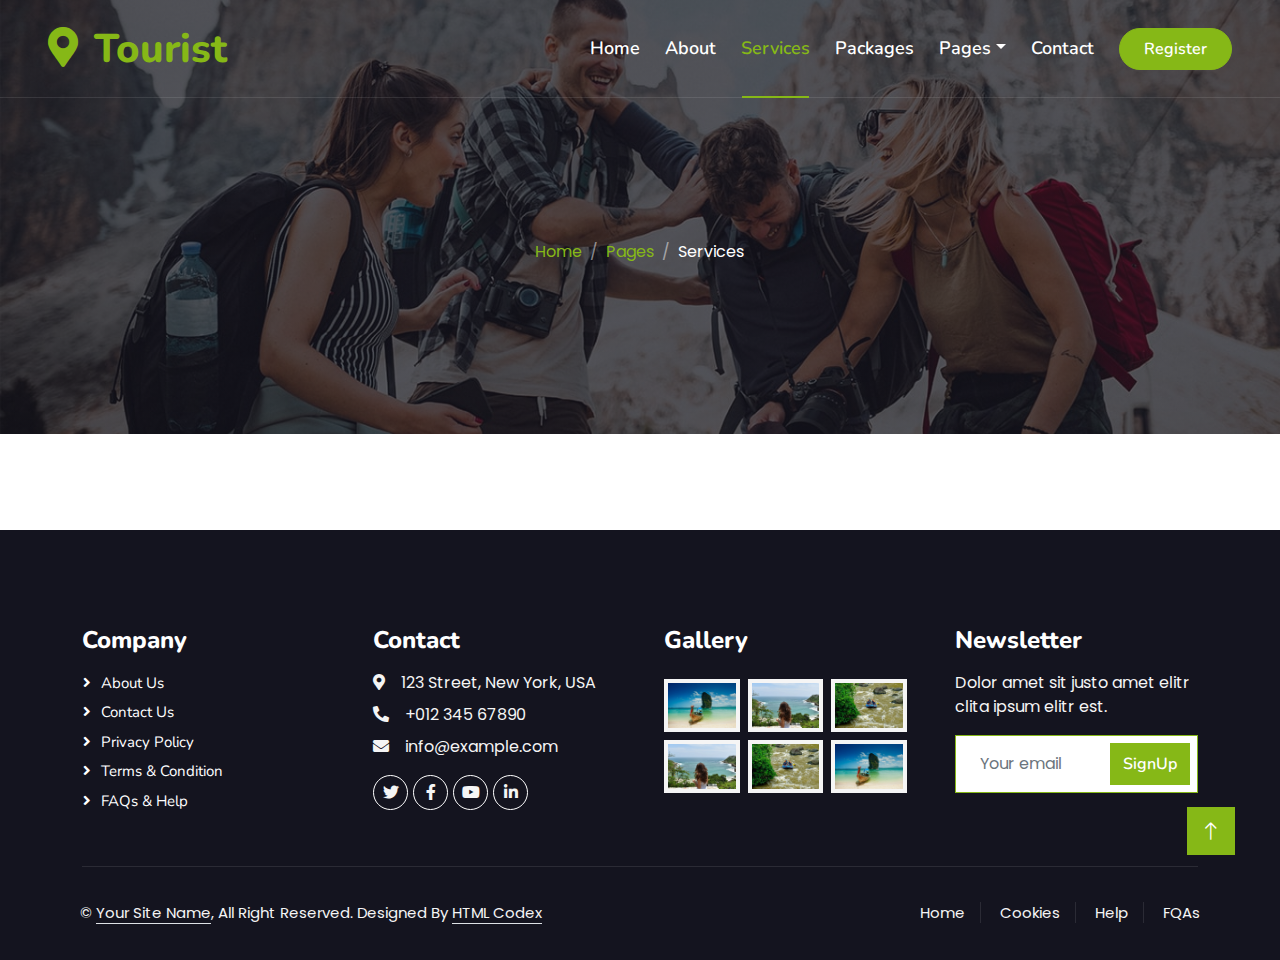
<file: stories.html>
<!DOCTYPE html>
<!-- Created By CodingNepal -->
<html lang="en" dir="ltr">
   <head>
      <meta charset="utf-8">
      <title>Login Form Design | CodeLab</title>
      <link href="lib/login/login.css" rel="stylesheet">
   
    <title>Tourist - Travel Agency HTML Template</title>
    <meta content="width=device-width, initial-scale=1.0" name="viewport">
    <meta content="" name="keywords">
    <meta content="" name="description">

    <!-- Favicon -->
    <link href="img/favicon.ico" rel="icon">
    <script src="https://ajax.googleapis.com/ajax/libs/jquery/3.5.1/jquery.min.js"></script>


    <!-- Google Web Fonts -->
    <link rel="preconnect" href="https://fonts.googleapis.com">
    <link rel="preconnect" href="https://fonts.gstatic.com" crossorigin>
    <link href="https://fonts.googleapis.com/css2?family=Heebo:wght@400;500;600&family=Nunito:wght@600;700;800&display=swap" rel="stylesheet">

    <!-- Icon Font Stylesheet -->
    <link href="https://cdnjs.cloudflare.com/ajax/libs/font-awesome/5.10.0/css/all.min.css" rel="stylesheet">
    <link href="https://cdn.jsdelivr.net/npm/bootstrap-icons@1.4.1/font/bootstrap-icons.css" rel="stylesheet">

    <!-- Libraries Stylesheet -->
    <link href="lib/animate/animate.min.css" rel="stylesheet">
    <link href="lib/owlcarousel/assets/owl.carousel.min.css" rel="stylesheet">
    <link href="lib/tempusdominus/css/tempusdominus-bootstrap-4.min.css" rel="stylesheet" />

    <!-- Customized Bootstrap Stylesheet -->
    <link href="css/bootstrap.min.css" rel="stylesheet">

    <!-- Template Stylesheet -->
    <link href="css/style.css" rel="stylesheet">
      
   </head>
   <body>
    

    <div class="container-fluid position-relative p-0">
        <nav class="navbar navbar-expand-lg navbar-light px-4 px-lg-5 py-3 py-lg-0">
            <a href="" class="navbar-brand p-0">
                <h1 class="text-primary m-0"><i class="fa fa-map-marker-alt me-3"></i>Tourist</h1>
                <!-- <img src="img/logo.png" alt="Logo"> -->
            </a>
            <button class="navbar-toggler" type="button" data-bs-toggle="collapse" data-bs-target="#navbarCollapse">
                <span class="fa fa-bars"></span>
            </button>
            <div class="collapse navbar-collapse" id="navbarCollapse">
                <div class="navbar-nav ms-auto py-0">
                    <a href="index.html" class="nav-item nav-link">Home</a>
                    <a href="about.html" class="nav-item nav-link">About</a>
                    <a href="service.html" class="nav-item nav-link active">Services</a>
                    <a href="package.html" class="nav-item nav-link">Packages</a>
                    <div class="nav-item dropdown">
                        <a href="#" class="nav-link dropdown-toggle" data-bs-toggle="dropdown">Pages</a>
                        <div class="dropdown-menu m-0">
                            <a href="destination.html" class="dropdown-item">Destination</a>
                            <a href="booking.html" class="dropdown-item">Booking</a>
                            <a href="team.html" class="dropdown-item">Travel Guides</a>
                            <a href="testimonial.html" class="dropdown-item">Testimonial</a>
                            <a href="404.html" class="dropdown-item">404 Page</a>
                        </div>
                    </div>
                    <a href="contact.html" class="nav-item nav-link">Contact</a>
                </div>
                <a href="" id="registerButton" class="btn btn-primary rounded-pill py-2 px-4">Register</a>
            </div>
        </nav>

        <div class="container-fluid bg-primary py-5 mb-5 hero-header">
            <div class="container py-5">
                <div class="row justify-content-center py-5">
                    <div class="col-lg-10 pt-lg-5 mt-lg-5 text-center">
                        
                        <nav aria-label="breadcrumb">
                            <ol class="breadcrumb justify-content-center">
                                <li class="breadcrumb-item"><a href="#">Home</a></li>
                                <li class="breadcrumb-item"><a href="#">Pages</a></li>
                                <li class="breadcrumb-item text-white active" aria-current="page">Services</li>
                            </ol>
                        </nav>
                    </div>
                </div>
            </div>
        </div>
    </div>

    <!-- Navbar & Hero End -->
    <!-- Login Form Popup -->



    <!-- Footer Start -->
    <div class="container-fluid bg-dark text-light footer pt-5 mt-5 wow fadeIn" data-wow-delay="0.1s">
        <div class="container py-5">
            <div class="row g-5">
                <div class="col-lg-3 col-md-6">
                    <h4 class="text-white mb-3">Company</h4>
                    <a class="btn btn-link" href="">About Us</a>
                    <a class="btn btn-link" href="">Contact Us</a>
                    <a class="btn btn-link" href="">Privacy Policy</a>
                    <a class="btn btn-link" href="">Terms & Condition</a>
                    <a class="btn btn-link" href="">FAQs & Help</a>
                </div>
                <div class="col-lg-3 col-md-6">
                    <h4 class="text-white mb-3">Contact</h4>
                    <p class="mb-2"><i class="fa fa-map-marker-alt me-3"></i>123 Street, New York, USA</p>
                    <p class="mb-2"><i class="fa fa-phone-alt me-3"></i>+012 345 67890</p>
                    <p class="mb-2"><i class="fa fa-envelope me-3"></i>info@example.com</p>
                    <div class="d-flex pt-2">
                        <a class="btn btn-outline-light btn-social" href=""><i class="fab fa-twitter"></i></a>
                        <a class="btn btn-outline-light btn-social" href=""><i class="fab fa-facebook-f"></i></a>
                        <a class="btn btn-outline-light btn-social" href=""><i class="fab fa-youtube"></i></a>
                        <a class="btn btn-outline-light btn-social" href=""><i class="fab fa-linkedin-in"></i></a>
                    </div>
                </div>
                <div class="col-lg-3 col-md-6">
                    <h4 class="text-white mb-3">Gallery</h4>
                    <div class="row g-2 pt-2">
                        <div class="col-4">
                            <img class="img-fluid bg-light p-1" src="img/package-1.jpg" alt="">
                        </div>
                        <div class="col-4">
                            <img class="img-fluid bg-light p-1" src="img/package-2.jpg" alt="">
                        </div>
                        <div class="col-4">
                            <img class="img-fluid bg-light p-1" src="img/package-3.jpg" alt="">
                        </div>
                        <div class="col-4">
                            <img class="img-fluid bg-light p-1" src="img/package-2.jpg" alt="">
                        </div>
                        <div class="col-4">
                            <img class="img-fluid bg-light p-1" src="img/package-3.jpg" alt="">
                        </div>
                        <div class="col-4">
                            <img class="img-fluid bg-light p-1" src="img/package-1.jpg" alt="">
                        </div>
                    </div>
                </div>
                <div class="col-lg-3 col-md-6">
                    <h4 class="text-white mb-3">Newsletter</h4>
                    <p>Dolor amet sit justo amet elitr clita ipsum elitr est.</p>
                    <div class="position-relative mx-auto" style="max-width: 400px;">
                        <input class="form-control border-primary w-100 py-3 ps-4 pe-5" type="text" placeholder="Your email">
                        <button type="button" class="btn btn-primary py-2 position-absolute top-0 end-0 mt-2 me-2">SignUp</button>
                    </div>
                </div>
            </div>
        </div>
        <div class="container">
            <div class="copyright">
                <div class="row">
                    <div class="col-md-6 text-center text-md-start mb-3 mb-md-0">
                        &copy; <a class="border-bottom" href="#">Your Site Name</a>, All Right Reserved.

                        <!--/*** This template is free as long as you keep the footer author’s credit link/attribution link/backlink. If you'd like to use the template without the footer author’s credit link/attribution link/backlink, you can purchase the Credit Removal License from "https://htmlcodex.com/credit-removal". Thank you for your support. ***/-->
                        Designed By <a class="border-bottom" href="https://htmlcodex.com">HTML Codex</a>
                    </div>
                    <div class="col-md-6 text-center text-md-end">
                        <div class="footer-menu">
                            <a href="">Home</a>
                            <a href="">Cookies</a>
                            <a href="">Help</a>
                            <a href="">FQAs</a>
                        </div>
                    </div>
                </div>
            </div>
        </div>
    </div>
    <!-- Footer End -->


    <!-- Back to Top -->
    <a href="#" class="btn btn-lg btn-primary btn-lg-square back-to-top"><i class="bi bi-arrow-up"></i></a>


    <!-- JavaScript Libraries -->
    <script src="https://code.jquery.com/jquery-3.4.1.min.js"></script>
    <script src="https://cdn.jsdelivr.net/npm/bootstrap@5.0.0/dist/js/bootstrap.bundle.min.js"></script>
    <script src="lib/wow/wow.min.js"></script>
    <script src="lib/easing/easing.min.js"></script>
    <script src="lib/waypoints/waypoints.min.js"></script>
    <script src="lib/owlcarousel/owl.carousel.min.js"></script>
    <script src="lib/tempusdominus/js/moment.min.js"></script>
    <script src="lib/tempusdominus/js/moment-timezone.min.js"></script>
    <script src="lib/tempusdominus/js/tempusdominus-bootstrap-4.min.js"></script>

    <!-- Template Javascript -->
    <script src="js/main.js"></script>
   </body>
</html>
</file>
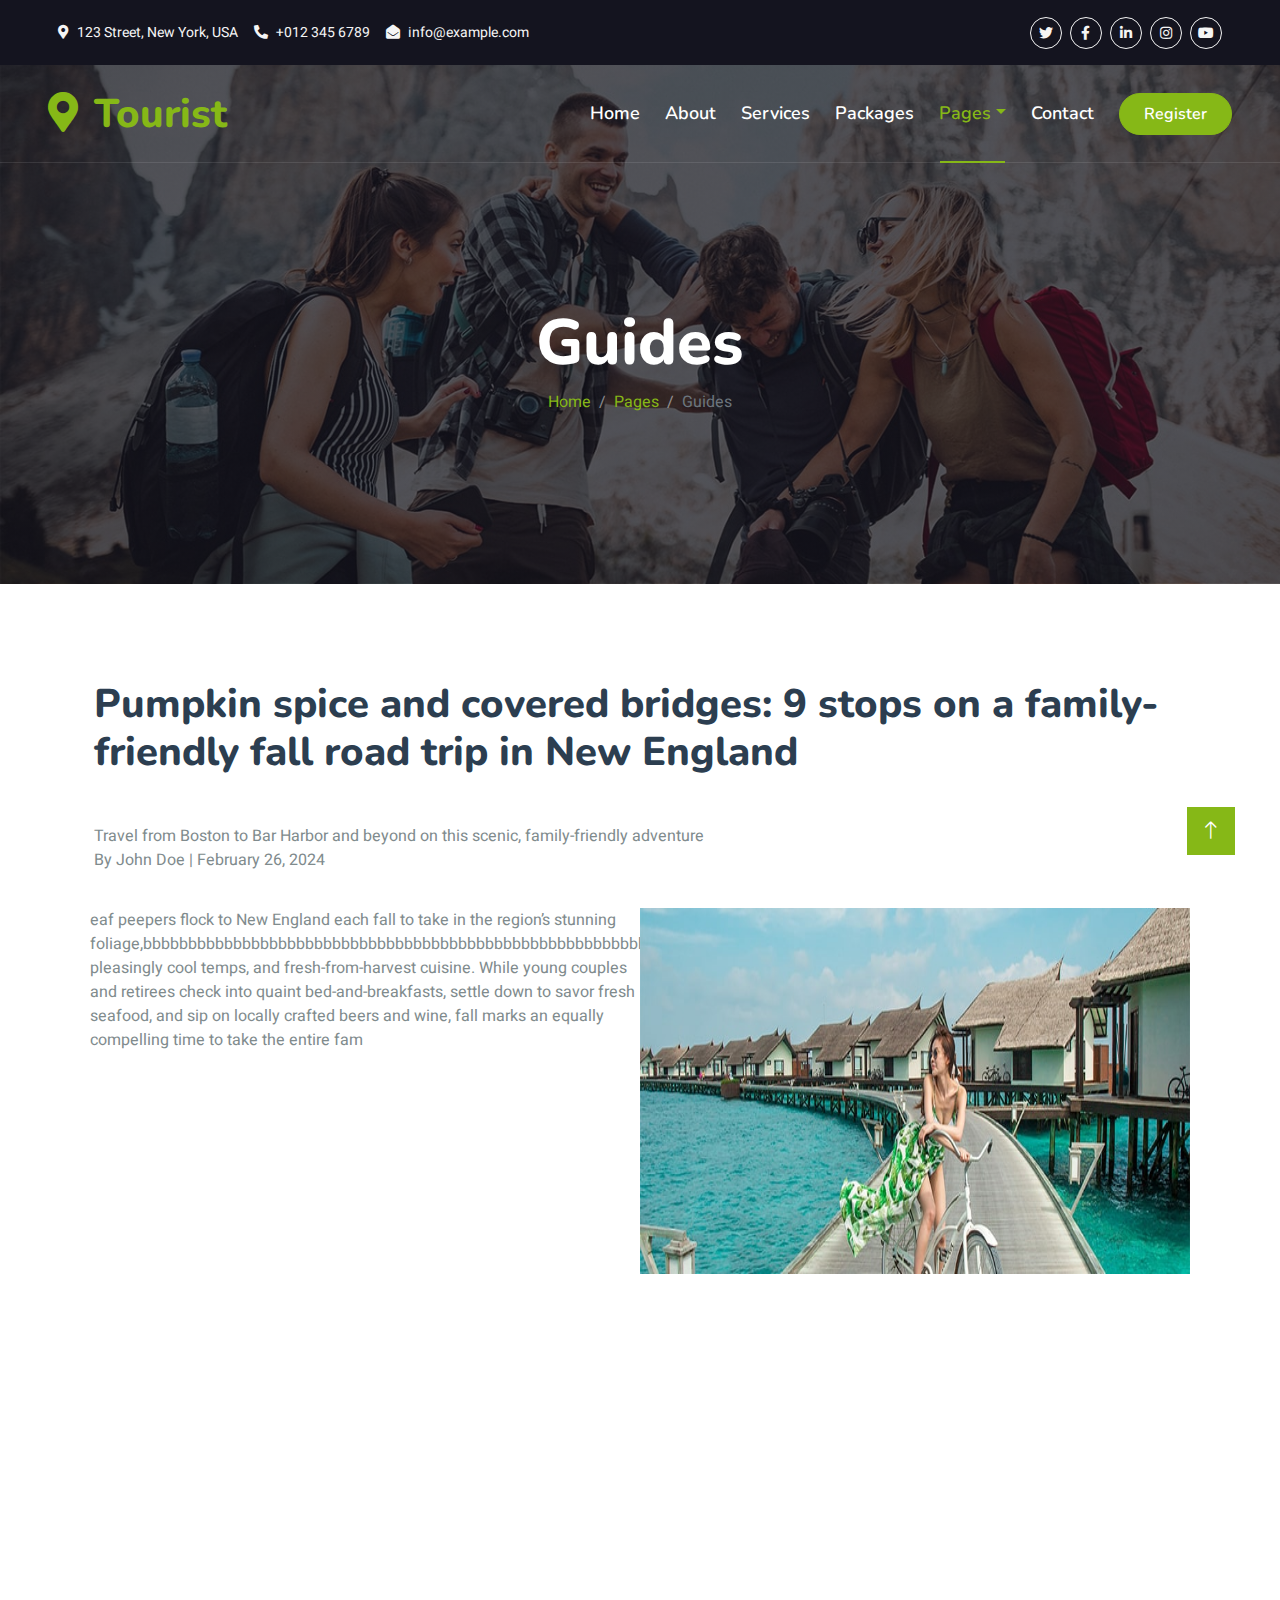
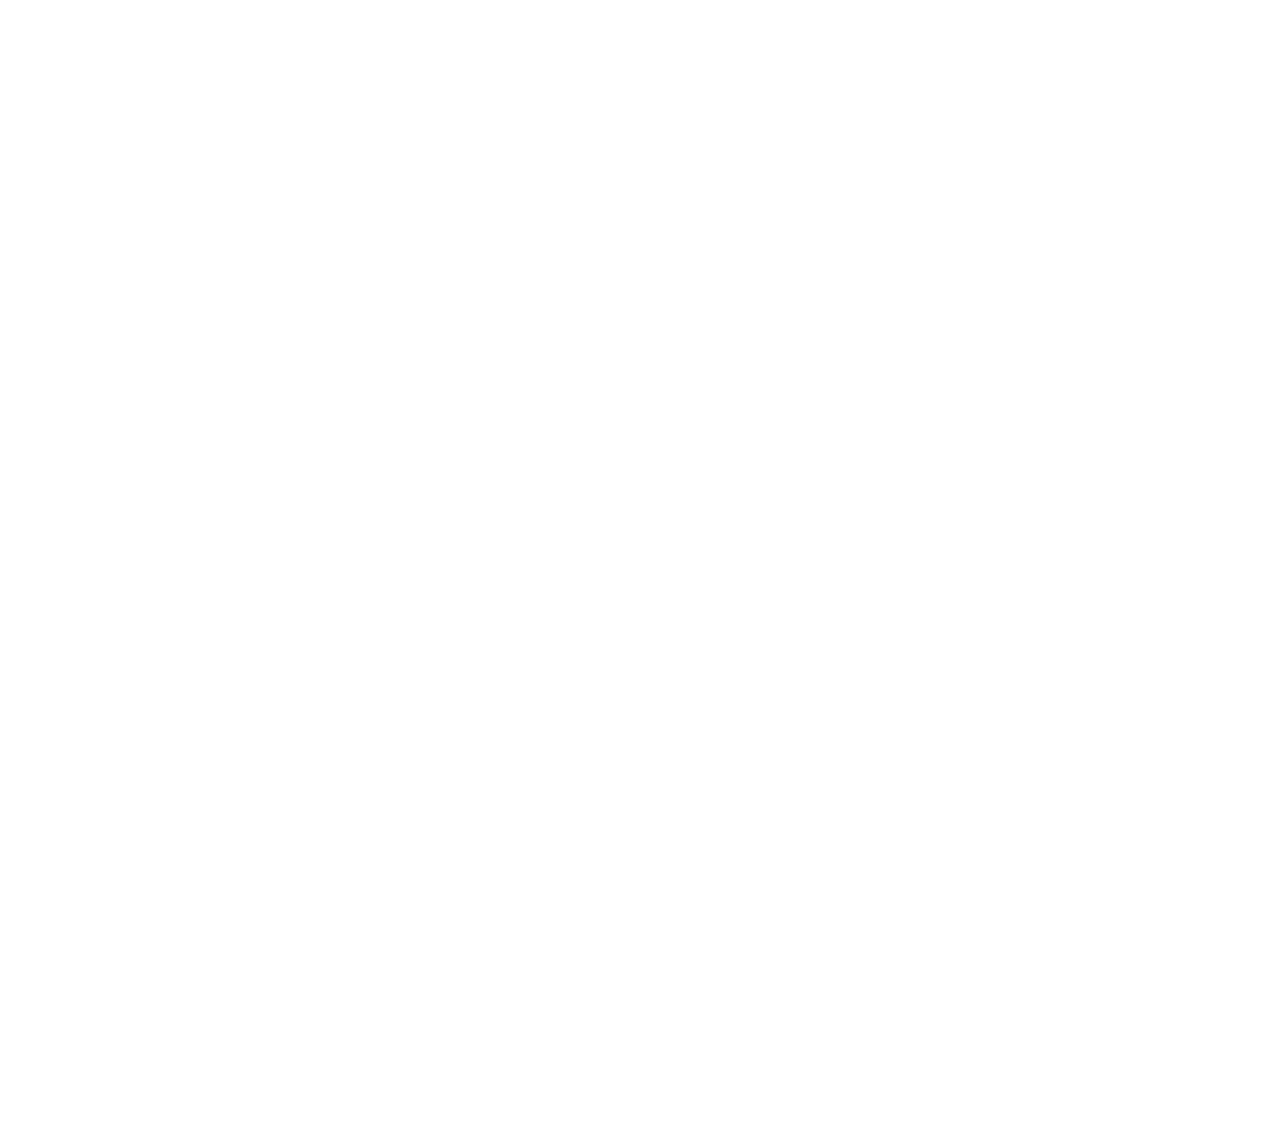
<file: team.html>
<!DOCTYPE html>
<html lang="en">

<head>
    <meta charset="utf-8">
    <title>Tourist - Travel Agency HTML Template</title>
    <meta content="width=device-width, initial-scale=1.0" name="viewport">
    <meta content="" name="keywords">
    <meta content="" name="description">

    <!-- Favicon -->
    <link href="img/favicon.ico" rel="icon">

    <!-- Google Web Fonts -->
    <link rel="preconnect" href="https://fonts.googleapis.com">
    <link rel="preconnect" href="https://fonts.gstatic.com" crossorigin>
    <link
        href="https://fonts.googleapis.com/css2?family=Heebo:wght@400;500;600&family=Nunito:wght@600;700;800&display=swap"
        rel="stylesheet">

    <!-- Icon Font Stylesheet -->
    <link href="https://cdnjs.cloudflare.com/ajax/libs/font-awesome/5.10.0/css/all.min.css" rel="stylesheet">
    <link href="https://cdn.jsdelivr.net/npm/bootstrap-icons@1.4.1/font/bootstrap-icons.css" rel="stylesheet">

    <!-- Libraries Stylesheet -->
    <link href="lib/animate/animate.min.css" rel="stylesheet">
    <link href="lib/owlcarousel/assets/owl.carousel.min.css" rel="stylesheet">
    <link href="lib/tempusdominus/css/tempusdominus-bootstrap-4.min.css" rel="stylesheet" />

    <!-- Customized Bootstrap Stylesheet -->
    <link href="css/bootstrap.min.css" rel="stylesheet">

    <!-- Template Stylesheet -->
    <link href="css/style.css" rel="stylesheet">
</head>

<body>
    <!-- Spinner Start -->
    <div id="spinner"
        class="show bg-white position-fixed translate-middle w-100 vh-100 top-50 start-50 d-flex align-items-center justify-content-center">
        <div class="spinner-border text-primary" style="width: 3rem; height: 3rem;" role="status">
            <span class="sr-only">Loading...</span>
        </div>
    </div>
    <!-- Spinner End -->


    <!-- Topbar Start -->
    <div class="container-fluid bg-dark px-5 d-none d-lg-block">
        <div class="row gx-0">
            <div class="col-lg-8 text-center text-lg-start mb-2 mb-lg-0">
                <div class="d-inline-flex align-items-center" style="height: 45px;">
                    <small class="me-3 text-light"><i class="fa fa-map-marker-alt me-2"></i>123 Street, New York,
                        USA</small>
                    <small class="me-3 text-light"><i class="fa fa-phone-alt me-2"></i>+012 345 6789</small>
                    <small class="text-light"><i class="fa fa-envelope-open me-2"></i>info@example.com</small>
                </div>
            </div>
            <div class="col-lg-4 text-center text-lg-end">
                <div class="d-inline-flex align-items-center" style="height: 45px;">
                    <a class="btn btn-sm btn-outline-light btn-sm-square rounded-circle me-2" href=""><i
                            class="fab fa-twitter fw-normal"></i></a>
                    <a class="btn btn-sm btn-outline-light btn-sm-square rounded-circle me-2" href=""><i
                            class="fab fa-facebook-f fw-normal"></i></a>
                    <a class="btn btn-sm btn-outline-light btn-sm-square rounded-circle me-2" href=""><i
                            class="fab fa-linkedin-in fw-normal"></i></a>
                    <a class="btn btn-sm btn-outline-light btn-sm-square rounded-circle me-2" href=""><i
                            class="fab fa-instagram fw-normal"></i></a>
                    <a class="btn btn-sm btn-outline-light btn-sm-square rounded-circle" href=""><i
                            class="fab fa-youtube fw-normal"></i></a>
                </div>
            </div>
        </div>
    </div>
    <!-- Topbar End -->


    <!-- Navbar & Hero Start -->
    <div class="container-fluid position-relative p-0">
        <nav class="navbar navbar-expand-lg navbar-light px-4 px-lg-5 py-3 py-lg-0">
            <a href="" class="navbar-brand p-0">
                <h1 class="text-primary m-0"><i class="fa fa-map-marker-alt me-3"></i>Tourist</h1>
                <!-- <img src="img/logo.png" alt="Logo"> -->
            </a>
            <button class="navbar-toggler" type="button" data-bs-toggle="collapse" data-bs-target="#navbarCollapse">
                <span class="fa fa-bars"></span>
            </button>
            <div class="collapse navbar-collapse" id="navbarCollapse">
                <div class="navbar-nav ms-auto py-0">
                    <a href="index.html" class="nav-item nav-link">Home</a>
                    <a href="about.html" class="nav-item nav-link">About</a>
                    <a href="service.html" class="nav-item nav-link">Services</a>
                    <a href="package.html" class="nav-item nav-link">Packages</a>
                    <div class="nav-item dropdown">
                        <a href="#" class="nav-link dropdown-toggle active" data-bs-toggle="dropdown">Pages</a>
                        <div class="dropdown-menu m-0">
                            <a href="destination.html" class="dropdown-item">Destination</a>
                            <a href="booking.html" class="dropdown-item">Booking</a>
                            <a href="team.html" class="dropdown-item active">Travel Guides</a>
                            <a href="testimonial.html" class="dropdown-item">Testimonial</a>
                            <a href="404.html" class="dropdown-item">404 Page</a>
                        </div>
                    </div>
                    <a href="contact.html" class="nav-item nav-link">Contact</a>
                </div>
                <a href="" class="btn btn-primary rounded-pill py-2 px-4">Register</a>
            </div>
        </nav>

        <div class="container-fluid bg-primary py-5 mb-5 hero-header">
            <div class="container py-5">
                <div class="row justify-content-center py-5">
                    <div class="col-lg-10 pt-lg-5 mt-lg-5 text-center">
                        <h1 class="display-3 text-white animated slideInDown">Guides</h1>
                        <nav aria-label="breadcrumb">
                            <ol class="breadcrumb justify-content-center">
                                <li class="breadcrumb-item"><a href="#">Home</a></li>
                                <li class="breadcrumb-item"><a href="#">Pages</a></li>
                                <li class="breadcrumb-item text-black active" aria-current="page">Guides</li>
                            </ol>
                        </nav>
                    </div>
                </div>
            </div>
        </div>
    </div>
    <!-- Navbar & Hero End -->

    <div class="container-xxl py-5">
        <div class="container">
            <div class="text-left wow fadeInUp" data-wow-delay="0.1s">
                <h1 class="mb-5">Pumpkin spice and covered bridges: 9 stops on a family-friendly fall road trip in New
                    England</h1>
                <h6 class="mb-5">
                    </h1>Travel from Boston to Bar Harbor and beyond on this scenic, family-friendly adventure</h6>
                <p>By <span>John Doe</span> | <span>February 26, 2024</span></p>
            </div>
            <div class="row g-5">
                <div class="container1">
                    <div class="left-section">
                        <!-- Header -->
                        <header>
                            <p>eaf peepers flock to New England each fall to take in the region’s stunning foliage,bbbbbbbbbbbbbbbbbbbbbbbbbbbbbbbbbbbbbbbbbbbbbbbbbbbbbbbbbbbbbbbbbbbbbbbbbbbbbbbbbbbbbbbbbbbbbbbbbbbbbbbbbbb
                                pleasingly cool temps, and fresh-from-harvest cuisine. While young couples and retirees
                                check into quaint bed-and-breakfasts, settle down to savor fresh seafood, and sip on
                                locally crafted beers and wine, fall marks an equally compelling time to take the entire
                                fam
                            <p>
                        </header>
                    </div>
                    <div class="right-section">
                        <div class="slider-container">
                            <div class="slides">
                                <img src="img/destination-1.jpg" alt="Image 1">
                                <img src="img/destination-2.jpg" alt="Image 2">
                                <img src="img/destination-3.jpg" alt="Image 3">
                                <!-- Add more images as needed -->
                            </div>
                        </div>
                    </div>
                </div>
            </div>
        </div>
    </div>

    <div class="container-xxl py-5 wow fadeInUp" data-wow-delay="0.1s">
        <div class="container">
            <h2 class="text-center mb-5">Share Your Story</h2>
            <div class="booking p-5">
                <div class="row g-5 align-items-center">
                    <div class="col-md-6 text-white">
                        <h6 class="text-white text-uppercase">Stories</h6>
                        <h1 class="text-white mb-4">Share your memorable experience with us!</h1>
                        <p class="mb-4">We are NatureQuest Adventures</p>
                        <p class="mb-4">Share your memorable experiences with us</p>
                        <a class="btn btn-outline-light py-3 px-5 mt-2" href="">Read More</a>
                    </div>
                    <div class="col-md-6">
                        <h1 class="text-white mb-4">Post Your Story</h1>
                        <form action="/stories" method="post" enctype="multipart/form-data">
                            <div class="row g-3">
                                <div class="col-md-6">
                                    <div class="form-floating">
                                        <input type="text" class="form-control bg-transparent" id="name" name="name" placeholder="Your Name">
                                        <label for="name">Your Name</label>
                                    </div>
                                </div>
                                <div class="col-md-6">
                                    <div class="form-floating">
                                        <input type="email" class="form-control bg-transparent" id="email" name="email" placeholder="Your Email">
                                        <label for="email">Your Email</label>
                                    </div>
                                </div>
                                <div class="col-md-6">
                                    <div class="form-floating" id="date3">
                                        <input type="datetime-local" class="form-control" id="datetime" name="datetime" placeholder="Date & Time" />
                                        <label for="datetime">Date & Time</label>
                                    </div>
                                </div>                                                                                
                                <div class="col-md-6">
                                    <div class="form-floating">
                                        <input type="text" class="form-control bg-transparent" id="location" name="location" placeholder="Type a location">
                                        <label for="location">Location</label>
                                    </div>
                                    <div id="locationResults" class="mt-3"></div>
                                </div>
                                <div class="col-12">
                                    <div class="form-floating">
                                        <textarea class="form-control bg-transparent" placeholder="Write your story here" id="story" name="story" style="height: 200px"></textarea>
                                        <label for="story">Story</label>
                                    </div>
                                </div>
                                <div class="col-12">
                                    <div class="mb-3">
                                        <label for="image" class="form-label">Upload Image</label>
                                        <div class="input-group">
                                            <input type="file" class="form-control" id="image" name="image" onchange="updateFileName(this)">
                                            <label class="input-group-text" for="image">Browse</label>
                                        </div>
                                        
                                    </div>
                                    <!-- Add an upload button -->
                                    
                                </div>                                                       
                               
                                                    
                                <div class="col-12">
                                    <button class="btn btn-success w-100 py-3" type="submit">Post Now</button>
                                </div>
                                
                            </div>
                        </form>
                    </div>
                </div>
            </div>
        </div>
    </div>



    <!-- Footer Start -->
    <div class="container-fluid bg-dark text-light footer pt-5 mt-5 wow fadeIn" data-wow-delay="0.1s">
        <div class="container py-5">
            <div class="row g-5">
                <div class="col-lg-3 col-md-6">
                    <h4 class="text-white mb-3">Company</h4>
                    <a class="btn btn-link" href="">About Us</a>
                    <a class="btn btn-link" href="">Contact Us</a>
                    <a class="btn btn-link" href="">Privacy Policy</a>
                    <a class="btn btn-link" href="">Terms & Condition</a>
                    <a class="btn btn-link" href="">FAQs & Help</a>
                </div>
                <div class="col-lg-3 col-md-6">
                    <h4 class="text-white mb-3">Contact</h4>
                    <p class="mb-2"><i class="fa fa-map-marker-alt me-3"></i>123 Street, New York, USA</p>
                    <p class="mb-2"><i class="fa fa-phone-alt me-3"></i>+012 345 67890</p>
                    <p class="mb-2"><i class="fa fa-envelope me-3"></i>info@example.com</p>
                    <div class="d-flex pt-2">
                        <a class="btn btn-outline-light btn-social" href=""><i class="fab fa-twitter"></i></a>
                        <a class="btn btn-outline-light btn-social" href=""><i class="fab fa-facebook-f"></i></a>
                        <a class="btn btn-outline-light btn-social" href=""><i class="fab fa-youtube"></i></a>
                        <a class="btn btn-outline-light btn-social" href=""><i class="fab fa-linkedin-in"></i></a>
                    </div>
                </div>
                <div class="col-lg-3 col-md-6">
                    <h4 class="text-white mb-3">Gallery</h4>
                    <div class="row g-2 pt-2">
                        <div class="col-4">
                            <img class="img-fluid bg-light p-1" src="img/package-1.jpg" alt="">
                        </div>
                        <div class="col-4">
                            <img class="img-fluid bg-light p-1" src="img/package-2.jpg" alt="">
                        </div>
                        <div class="col-4">
                            <img class="img-fluid bg-light p-1" src="img/package-3.jpg" alt="">
                        </div>
                        <div class="col-4">
                            <img class="img-fluid bg-light p-1" src="img/package-2.jpg" alt="">
                        </div>
                        <div class="col-4">
                            <img class="img-fluid bg-light p-1" src="img/package-3.jpg" alt="">
                        </div>
                        <div class="col-4">
                            <img class="img-fluid bg-light p-1" src="img/package-1.jpg" alt="">
                        </div>
                    </div>
                </div>
                <div class="col-lg-3 col-md-6">
                    <h4 class="text-white mb-3">Newsletter</h4>
                    <p>Dolor amet sit justo amet elitr clita ipsum elitr est.</p>
                    <div class="position-relative mx-auto" style="max-width: 400px;">
                        <input class="form-control border-primary w-100 py-3 ps-4 pe-5" type="text"
                            placeholder="Your email">
                        <button type="button"
                            class="btn btn-primary py-2 position-absolute top-0 end-0 mt-2 me-2">SignUp</button>
                    </div>
                </div>
            </div>
        </div>
        <div class="container">
            <div class="copyright">
                <div class="row">
                    <div class="col-md-6 text-center text-md-start mb-3 mb-md-0">
                        &copy; <a class="border-bottom" href="#">Your Site Name</a>, All Right Reserved.

                        <!--/*** This template is free as long as you keep the footer author’s credit link/attribution link/backlink. If you'd like to use the template without the footer author’s credit link/attribution link/backlink, you can purchase the Credit Removal License from "https://htmlcodex.com/credit-removal". Thank you for your support. ***/-->
                        Designed By <a class="border-bottom" href="https://htmlcodex.com">HTML Codex</a>
                    </div>
                    <div class="col-md-6 text-center text-md-end">
                        <div class="footer-menu">
                            <a href="">Home</a>
                            <a href="">Cookies</a>
                            <a href="">Help</a>
                            <a href="">FQAs</a>
                        </div>
                    </div>
                </div>
            </div>
        </div>
    </div>
    <!-- Footer End -->


    <!-- Back to Top -->
    <a href="#" class="btn btn-lg btn-primary btn-lg-square back-to-top"><i class="bi bi-arrow-up"></i></a>


    <!-- JavaScript Libraries -->

    <script src="https://code.jquery.com/jquery-3.4.1.min.js"></script>
    <script src="https://cdn.jsdelivr.net/npm/bootstrap@5.0.0/dist/js/bootstrap.bundle.min.js"></script>
    <script src="lib/wow/wow.min.js"></script>
    <script src="lib/easing/easing.min.js"></script>
    <script src="lib/waypoints/waypoints.min.js"></script>
    <script src="lib/owlcarousel/owl.carousel.min.js"></script>
    <script src="lib/tempusdominus/js/moment.min.js"></script>
    <script src="lib/tempusdominus/js/moment-timezone.min.js"></script>
    <script src="lib/tempusdominus/js/tempusdominus-bootstrap-4.min.js"></script>

    <!-- Template Javascript -->
    <script src="js/main.js"></script>
</body>

</html>
</file>
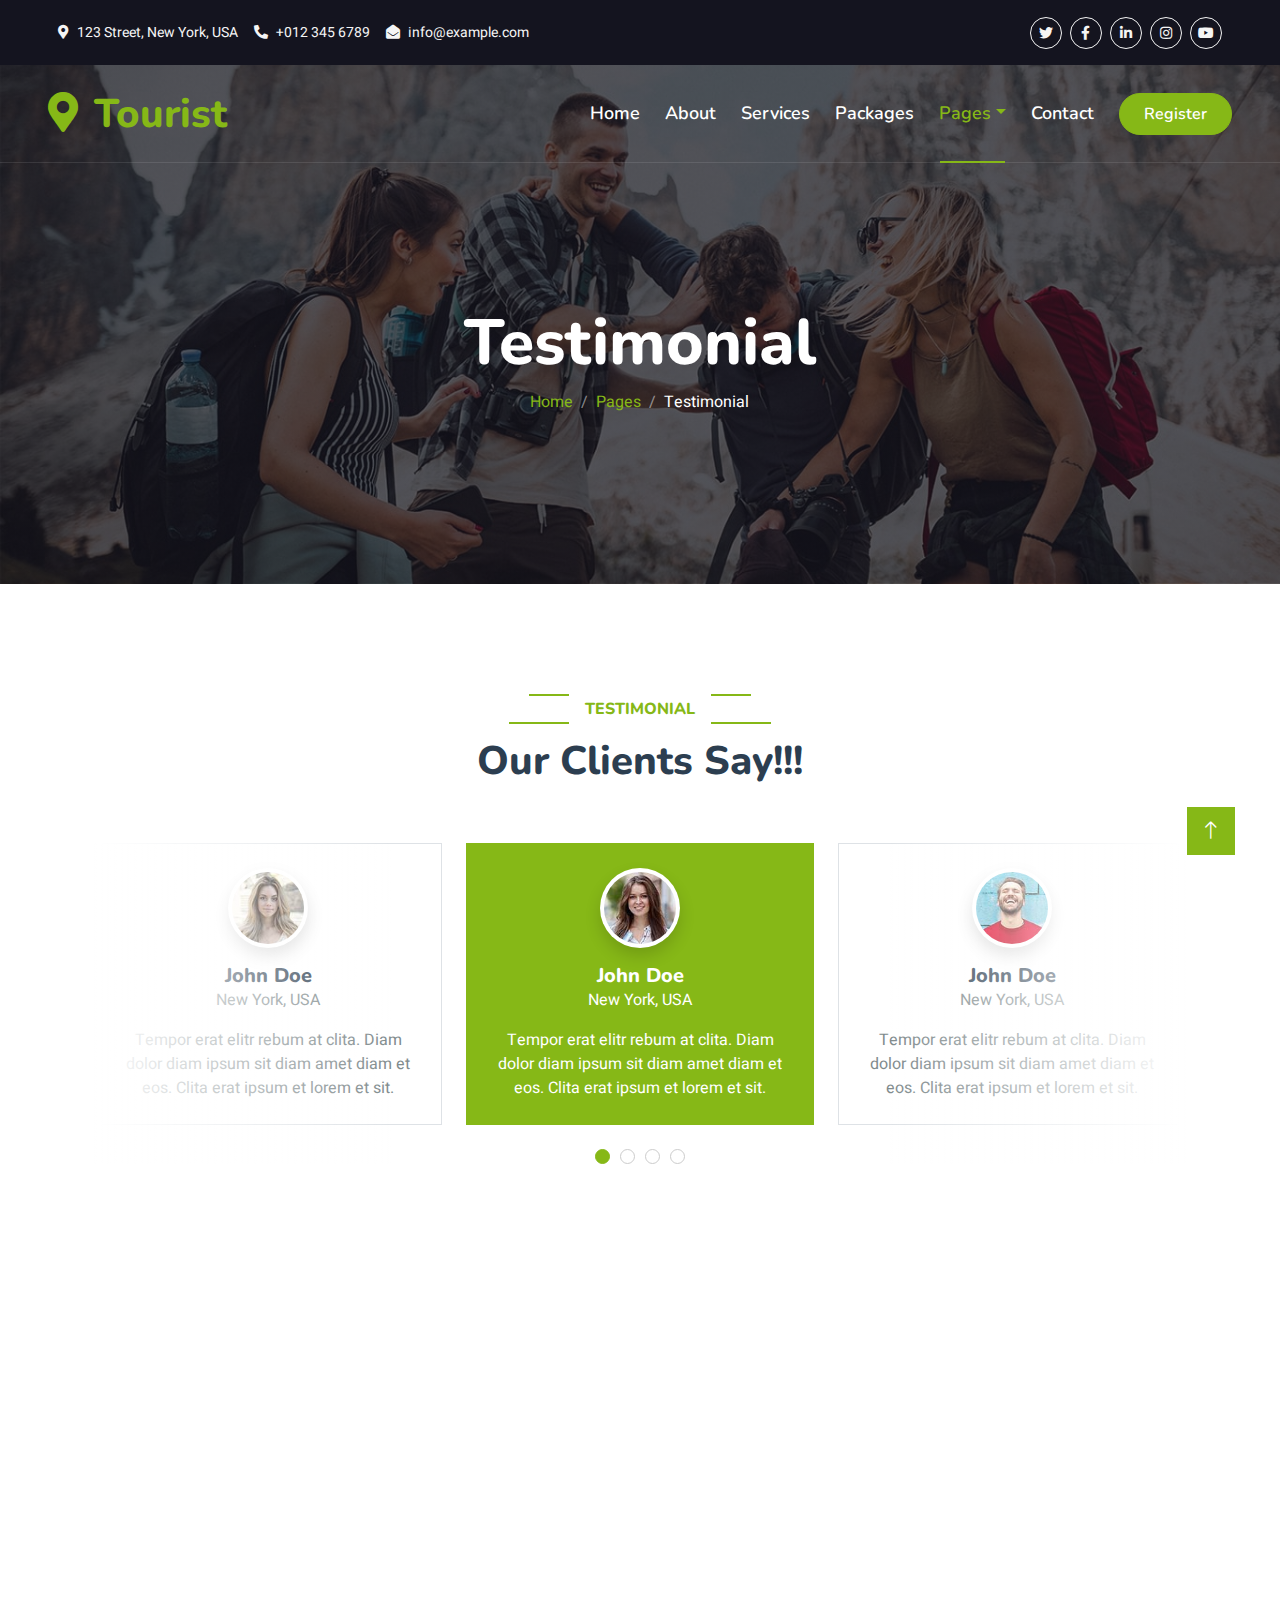
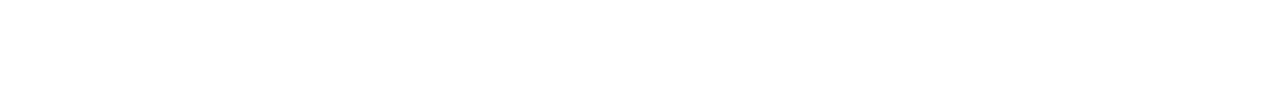
<file: testimonial.html>
<!DOCTYPE html>
<html lang="en">

<head>
    <meta charset="utf-8">
    <title>Tourist - Travel Agency HTML Template</title>
    <meta content="width=device-width, initial-scale=1.0" name="viewport">
    <meta content="" name="keywords">
    <meta content="" name="description">

    <!-- Favicon -->
    <link href="img/favicon.ico" rel="icon">

    <!-- Google Web Fonts -->
    <link rel="preconnect" href="https://fonts.googleapis.com">
    <link rel="preconnect" href="https://fonts.gstatic.com" crossorigin>
    <link href="https://fonts.googleapis.com/css2?family=Heebo:wght@400;500;600&family=Nunito:wght@600;700;800&display=swap" rel="stylesheet">

    <!-- Icon Font Stylesheet -->
    <link href="https://cdnjs.cloudflare.com/ajax/libs/font-awesome/5.10.0/css/all.min.css" rel="stylesheet">
    <link href="https://cdn.jsdelivr.net/npm/bootstrap-icons@1.4.1/font/bootstrap-icons.css" rel="stylesheet">

    <!-- Libraries Stylesheet -->
    <link href="lib/animate/animate.min.css" rel="stylesheet">
    <link href="lib/owlcarousel/assets/owl.carousel.min.css" rel="stylesheet">
    <link href="lib/tempusdominus/css/tempusdominus-bootstrap-4.min.css" rel="stylesheet" />

    <!-- Customized Bootstrap Stylesheet -->
    <link href="css/bootstrap.min.css" rel="stylesheet">

    <!-- Template Stylesheet -->
    <link href="css/style.css" rel="stylesheet">
</head>

<body>
    <!-- Spinner Start -->
    <div id="spinner" class="show bg-white position-fixed translate-middle w-100 vh-100 top-50 start-50 d-flex align-items-center justify-content-center">
        <div class="spinner-border text-primary" style="width: 3rem; height: 3rem;" role="status">
            <span class="sr-only">Loading...</span>
        </div>
    </div>
    <!-- Spinner End -->


    <!-- Topbar Start -->
    <div class="container-fluid bg-dark px-5 d-none d-lg-block">
        <div class="row gx-0">
            <div class="col-lg-8 text-center text-lg-start mb-2 mb-lg-0">
                <div class="d-inline-flex align-items-center" style="height: 45px;">
                    <small class="me-3 text-light"><i class="fa fa-map-marker-alt me-2"></i>123 Street, New York, USA</small>
                    <small class="me-3 text-light"><i class="fa fa-phone-alt me-2"></i>+012 345 6789</small>
                    <small class="text-light"><i class="fa fa-envelope-open me-2"></i>info@example.com</small>
                </div>
            </div>
            <div class="col-lg-4 text-center text-lg-end">
                <div class="d-inline-flex align-items-center" style="height: 45px;">
                    <a class="btn btn-sm btn-outline-light btn-sm-square rounded-circle me-2" href=""><i class="fab fa-twitter fw-normal"></i></a>
                    <a class="btn btn-sm btn-outline-light btn-sm-square rounded-circle me-2" href=""><i class="fab fa-facebook-f fw-normal"></i></a>
                    <a class="btn btn-sm btn-outline-light btn-sm-square rounded-circle me-2" href=""><i class="fab fa-linkedin-in fw-normal"></i></a>
                    <a class="btn btn-sm btn-outline-light btn-sm-square rounded-circle me-2" href=""><i class="fab fa-instagram fw-normal"></i></a>
                    <a class="btn btn-sm btn-outline-light btn-sm-square rounded-circle" href=""><i class="fab fa-youtube fw-normal"></i></a>
                </div>
            </div>
        </div>
    </div>
    <!-- Topbar End -->


    <!-- Navbar & Hero Start -->
    <div class="container-fluid position-relative p-0">
        <nav class="navbar navbar-expand-lg navbar-light px-4 px-lg-5 py-3 py-lg-0">
            <a href="" class="navbar-brand p-0">
                <h1 class="text-primary m-0"><i class="fa fa-map-marker-alt me-3"></i>Tourist</h1>
                <!-- <img src="img/logo.png" alt="Logo"> -->
            </a>
            <button class="navbar-toggler" type="button" data-bs-toggle="collapse" data-bs-target="#navbarCollapse">
                <span class="fa fa-bars"></span>
            </button>
            <div class="collapse navbar-collapse" id="navbarCollapse">
                <div class="navbar-nav ms-auto py-0">
                    <a href="index.html" class="nav-item nav-link">Home</a>
                    <a href="about.html" class="nav-item nav-link">About</a>
                    <a href="service.html" class="nav-item nav-link">Services</a>
                    <a href="package.html" class="nav-item nav-link">Packages</a>
                    <div class="nav-item dropdown">
                        <a href="#" class="nav-link dropdown-toggle active" data-bs-toggle="dropdown">Pages</a>
                        <div class="dropdown-menu m-0">
                            <a href="destination.html" class="dropdown-item">Destination</a>
                            <a href="booking.html" class="dropdown-item">Booking</a>
                            <a href="team.html" class="dropdown-item">Travel Guides</a>
                            <a href="testimonial.html" class="dropdown-item active">Testimonial</a>
                            <a href="404.html" class="dropdown-item">404 Page</a>
                        </div>
                    </div>
                    <a href="contact.html" class="nav-item nav-link">Contact</a>
                </div>
                <a href="" class="btn btn-primary rounded-pill py-2 px-4">Register</a>
            </div>
        </nav>

        <div class="container-fluid bg-primary py-5 mb-5 hero-header">
            <div class="container py-5">
                <div class="row justify-content-center py-5">
                    <div class="col-lg-10 pt-lg-5 mt-lg-5 text-center">
                        <h1 class="display-3 text-white animated slideInDown">Testimonial</h1>
                        <nav aria-label="breadcrumb">
                            <ol class="breadcrumb justify-content-center">
                                <li class="breadcrumb-item"><a href="#">Home</a></li>
                                <li class="breadcrumb-item"><a href="#">Pages</a></li>
                                <li class="breadcrumb-item text-white active" aria-current="page">Testimonial</li>
                            </ol>
                        </nav>
                    </div>
                </div>
            </div>
        </div>
    </div>
    <!-- Navbar & Hero End -->


    <!-- Testimonial Start -->
    <div class="container-xxl py-5 wow fadeInUp" data-wow-delay="0.1s">
        <div class="container">
            <div class="text-center">
                <h6 class="section-title bg-white text-center text-primary px-3">Testimonial</h6>
                <h1 class="mb-5">Our Clients Say!!!</h1>
            </div>
            <div class="owl-carousel testimonial-carousel position-relative">
                <div class="testimonial-item bg-white text-center border p-4">
                    <img class="bg-white rounded-circle shadow p-1 mx-auto mb-3" src="img/testimonial-1.jpg" style="width: 80px; height: 80px;">
                    <h5 class="mb-0">John Doe</h5>
                    <p>New York, USA</p>
                    <p class="mb-0">Tempor erat elitr rebum at clita. Diam dolor diam ipsum sit diam amet diam et eos. Clita erat ipsum et lorem et sit.</p>
                </div>
                <div class="testimonial-item bg-white text-center border p-4">
                    <img class="bg-white rounded-circle shadow p-1 mx-auto mb-3" src="img/testimonial-2.jpg" style="width: 80px; height: 80px;">
                    <h5 class="mb-0">John Doe</h5>
                    <p>New York, USA</p>
                    <p class="mt-2 mb-0">Tempor erat elitr rebum at clita. Diam dolor diam ipsum sit diam amet diam et eos. Clita erat ipsum et lorem et sit.</p>
                </div>
                <div class="testimonial-item bg-white text-center border p-4">
                    <img class="bg-white rounded-circle shadow p-1 mx-auto mb-3" src="img/testimonial-3.jpg" style="width: 80px; height: 80px;">
                    <h5 class="mb-0">John Doe</h5>
                    <p>New York, USA</p>
                    <p class="mt-2 mb-0">Tempor erat elitr rebum at clita. Diam dolor diam ipsum sit diam amet diam et eos. Clita erat ipsum et lorem et sit.</p>
                </div>
                <div class="testimonial-item bg-white text-center border p-4">
                    <img class="bg-white rounded-circle shadow p-1 mx-auto mb-3" src="img/testimonial-4.jpg" style="width: 80px; height: 80px;">
                    <h5 class="mb-0">John Doe</h5>
                    <p>New York, USA</p>
                    <p class="mt-2 mb-0">Tempor erat elitr rebum at clita. Diam dolor diam ipsum sit diam amet diam et eos. Clita erat ipsum et lorem et sit.</p>
                </div>
            </div>
        </div>
    </div>
    <!-- Testimonial End -->
        

    <!-- Footer Start -->
    <div class="container-fluid bg-dark text-light footer pt-5 mt-5 wow fadeIn" data-wow-delay="0.1s">
        <div class="container py-5">
            <div class="row g-5">
                <div class="col-lg-3 col-md-6">
                    <h4 class="text-white mb-3">Company</h4>
                    <a class="btn btn-link" href="">About Us</a>
                    <a class="btn btn-link" href="">Contact Us</a>
                    <a class="btn btn-link" href="">Privacy Policy</a>
                    <a class="btn btn-link" href="">Terms & Condition</a>
                    <a class="btn btn-link" href="">FAQs & Help</a>
                </div>
                <div class="col-lg-3 col-md-6">
                    <h4 class="text-white mb-3">Contact</h4>
                    <p class="mb-2"><i class="fa fa-map-marker-alt me-3"></i>123 Street, New York, USA</p>
                    <p class="mb-2"><i class="fa fa-phone-alt me-3"></i>+012 345 67890</p>
                    <p class="mb-2"><i class="fa fa-envelope me-3"></i>info@example.com</p>
                    <div class="d-flex pt-2">
                        <a class="btn btn-outline-light btn-social" href=""><i class="fab fa-twitter"></i></a>
                        <a class="btn btn-outline-light btn-social" href=""><i class="fab fa-facebook-f"></i></a>
                        <a class="btn btn-outline-light btn-social" href=""><i class="fab fa-youtube"></i></a>
                        <a class="btn btn-outline-light btn-social" href=""><i class="fab fa-linkedin-in"></i></a>
                    </div>
                </div>
                <div class="col-lg-3 col-md-6">
                    <h4 class="text-white mb-3">Gallery</h4>
                    <div class="row g-2 pt-2">
                        <div class="col-4">
                            <img class="img-fluid bg-light p-1" src="img/package-1.jpg" alt="">
                        </div>
                        <div class="col-4">
                            <img class="img-fluid bg-light p-1" src="img/package-2.jpg" alt="">
                        </div>
                        <div class="col-4">
                            <img class="img-fluid bg-light p-1" src="img/package-3.jpg" alt="">
                        </div>
                        <div class="col-4">
                            <img class="img-fluid bg-light p-1" src="img/package-2.jpg" alt="">
                        </div>
                        <div class="col-4">
                            <img class="img-fluid bg-light p-1" src="img/package-3.jpg" alt="">
                        </div>
                        <div class="col-4">
                            <img class="img-fluid bg-light p-1" src="img/package-1.jpg" alt="">
                        </div>
                    </div>
                </div>
                <div class="col-lg-3 col-md-6">
                    <h4 class="text-white mb-3">Newsletter</h4>
                    <p>Dolor amet sit justo amet elitr clita ipsum elitr est.</p>
                    <div class="position-relative mx-auto" style="max-width: 400px;">
                        <input class="form-control border-primary w-100 py-3 ps-4 pe-5" type="text" placeholder="Your email">
                        <button type="button" class="btn btn-primary py-2 position-absolute top-0 end-0 mt-2 me-2">SignUp</button>
                    </div>
                </div>
            </div>
        </div>
        <div class="container">
            <div class="copyright">
                <div class="row">
                    <div class="col-md-6 text-center text-md-start mb-3 mb-md-0">
                        &copy; <a class="border-bottom" href="#">Your Site Name</a>, All Right Reserved.

                        <!--/*** This template is free as long as you keep the footer author’s credit link/attribution link/backlink. If you'd like to use the template without the footer author’s credit link/attribution link/backlink, you can purchase the Credit Removal License from "https://htmlcodex.com/credit-removal". Thank you for your support. ***/-->
                        Designed By <a class="border-bottom" href="https://htmlcodex.com">HTML Codex</a>
                    </div>
                    <div class="col-md-6 text-center text-md-end">
                        <div class="footer-menu">
                            <a href="">Home</a>
                            <a href="">Cookies</a>
                            <a href="">Help</a>
                            <a href="">FQAs</a>
                        </div>
                    </div>
                </div>
            </div>
        </div>
    </div>
    <!-- Footer End -->


    <!-- Back to Top -->
    <a href="#" class="btn btn-lg btn-primary btn-lg-square back-to-top"><i class="bi bi-arrow-up"></i></a>


    <!-- JavaScript Libraries -->
    <script src="https://code.jquery.com/jquery-3.4.1.min.js"></script>
    <script src="https://cdn.jsdelivr.net/npm/bootstrap@5.0.0/dist/js/bootstrap.bundle.min.js"></script>
    <script src="lib/wow/wow.min.js"></script>
    <script src="lib/easing/easing.min.js"></script>
    <script src="lib/waypoints/waypoints.min.js"></script>
    <script src="lib/owlcarousel/owl.carousel.min.js"></script>
    <script src="lib/tempusdominus/js/moment.min.js"></script>
    <script src="lib/tempusdominus/js/moment-timezone.min.js"></script>
    <script src="lib/tempusdominus/js/tempusdominus-bootstrap-4.min.js"></script>

    <!-- Template Javascript -->
    <script src="js/main.js"></script>
</body>

</html>
</file>
<file: css/style.css>
/********** Template CSS **********/
:root {
    --primary: #86B817;
    --secondary: #FE8800;
    --light: #F5F5F5;
    --dark: #14141F;
}

.fw-medium {
    font-weight: 600 !important;
}

.fw-semi-bold {
    font-weight: 700 !important;
}

.back-to-top {
    position: fixed;
    display: none;
    right: 45px;
    bottom: 45px;
    z-index: 99;
}


/*** Spinner ***/
#spinner {
    opacity: 0;
    visibility: hidden;
    transition: opacity .5s ease-out, visibility 0s linear .5s;
    z-index: 99999;
}

#spinner.show {
    transition: opacity .5s ease-out, visibility 0s linear 0s;
    visibility: visible;
    opacity: 1;
}


/*** Button ***/
.btn {
    font-family: 'Nunito', sans-serif;
    font-weight: 600;
    transition: .5s;
}

.btn.btn-primary,
.btn.btn-secondary {
    color: #FFFFFF;
}

.btn-square {
    width: 38px;
    height: 38px;
}

.btn-sm-square {
    width: 32px;
    height: 32px;
}

.btn-lg-square {
    width: 48px;
    height: 48px;
}

.btn-square,
.btn-sm-square,
.btn-lg-square {
    padding: 0;
    display: flex;
    align-items: center;
    justify-content: center;
    font-weight: normal;
    border-radius: 0px;
}


/*** Navbar ***/
.navbar-light .navbar-nav .nav-link {
    font-family: 'Nunito', sans-serif;
    position: relative;
    margin-right: 25px;
    padding: 35px 0;
    color: #FFFFFF !important;
    font-size: 18px;
    font-weight: 600;
    outline: none;
    transition: .5s;
}

.sticky-top.navbar-light .navbar-nav .nav-link {
    padding: 20px 0;
    color: var(--dark) !important;
}

.navbar-light .navbar-nav .nav-link:hover,
.navbar-light .navbar-nav .nav-link.active {
    color: var(--primary) !important;
}

.navbar-light .navbar-brand img {
    max-height: 60px;
    transition: .5s;
}

.sticky-top.navbar-light .navbar-brand img {
    max-height: 45px;
}

@media (max-width: 991.98px) {
    .sticky-top.navbar-light {
        position: relative;
        background: #FFFFFF;
    }

    .navbar-light .navbar-collapse {
        margin-top: 15px;
        border-top: 1px solid #DDDDDD;
    }

    .navbar-light .navbar-nav .nav-link,
    .sticky-top.navbar-light .navbar-nav .nav-link {
        padding: 10px 0;
        margin-left: 0;
        color: var(--dark) !important;
    }

    .navbar-light .navbar-brand img {
        max-height: 45px;
    }
}

@media (min-width: 992px) {
    .navbar-light {
        position: absolute;
        width: 100%;
        top: 0;
        left: 0;
        border-bottom: 1px solid rgba(256, 256, 256, .1);
        z-index: 999;
    }
    
    .sticky-top.navbar-light {
        position: fixed;
        background: #FFFFFF;
    }

    .navbar-light .navbar-nav .nav-link::before {
        position: absolute;
        content: "";
        width: 0;
        height: 2px;
        bottom: -1px;
        left: 50%;
        background: var(--primary);
        transition: .5s;
    }

    .navbar-light .navbar-nav .nav-link:hover::before,
    .navbar-light .navbar-nav .nav-link.active::before {
        width: calc(100% - 2px);
        left: 1px;
    }

    .navbar-light .navbar-nav .nav-link.nav-contact::before {
        display: none;
    }
}


/*** Hero Header ***/
.hero-header {
    background: linear-gradient(rgba(20, 20, 31, .7), rgba(20, 20, 31, .7)), url(../img/bg-hero.jpg);
    background-position: center center;
    background-repeat: no-repeat;
    background-size: cover;
}

.breadcrumb-item + .breadcrumb-item::before {
    color: rgba(255, 255, 255, .5);
}


/*** Section Title ***/
.section-title {
    position: relative;
    display: inline-block;
    text-transform: uppercase;
}

.section-title::before {
    position: absolute;
    content: "";
    width: calc(100% + 80px);
    height: 2px;
    top: 4px;
    left: -40px;
    background: var(--primary);
    z-index: -1;
}

.section-title::after {
    position: absolute;
    content: "";
    width: calc(100% + 120px);
    height: 2px;
    bottom: 5px;
    left: -60px;
    background: var(--primary);
    z-index: -1;
}

.section-title.text-start::before {
    width: calc(100% + 40px);
    left: 0;
}

.section-title.text-start::after {
    width: calc(100% + 60px);
    left: 0;
}


/*** Service ***/
.service-item {
    box-shadow: 0 0 45px rgba(0, 0, 0, .08);
    transition: .5s;
}

.service-item:hover {
    background: var(--primary);
}

.service-item * {
    transition: .5s;
}

.service-item:hover * {
    color: var(--light) !important;
}


/*** Destination ***/
.destination img {
    transition: .5s;
}

.destination a:hover img {
    transform: scale(1.1);
}


/*** Package ***/
.package-item {
    box-shadow: 0 0 45px rgba(0, 0, 0, .08);
}

.package-item img {
    width: 100%;
      height: auto;
    transition: .5s;
}

.glide__arrow {
    background-color: #ffffff;
    border-radius: 50%;
    padding: 15px; /* Adjust as needed */
    font-size: 16px;
    border: none;
    cursor: pointer;
    transition: box-shadow 0.3s ease;
    position: absolute;
    top: 50%;
    transform: translateY(-50%);
    box-shadow: 0 2px 4px rgba(0, 0, 0, 0.1); /* Shadow effect */
  }
  .glide__arrow--left {
    left: -100px; /* Adjust as needed */
    top: -300px;
  }
  .glide__arrow--right {
    right: -100px; /* Adjust as needed */
    top: -300px;
  }
  .glide__arrows {
    position: relative;
  }

.package-item:hover img {
    transform: scale(1.1);
}


/*** Booking ***/
.booking {
    background: linear-gradient(rgba(15, 23, 43, .7), rgba(15, 23, 43, .7)), url(../img/booking.jpg);
    background-position: center center;
    background-repeat: no-repeat;
    background-size: cover;
}


/*** Team ***/
.team-item {
    box-shadow: 0 0 45px rgba(0, 0, 0, .08);
    width: 200px; /* Adjust the width as needed */
    height:  200px; /* Adjust the height as needed */
    position: relative;
    border-radius: 20px;
    overflow: hidden;
  
}

.text-overlay {
    position: absolute;
    bottom: 0;
    left: 0;
    width: 100%; /* Ensure the text overlay spans the full width of the image */
     /* Adjust the background color and opacity as needed */
    color: white; /* Text color */
}

.team-item .text-overlay h5 {
    color: white;
}



.text-center {
    padding: 10px; /* Add padding for better readability */
}

.team-item:hover .text-overlay {
    opacity: 1; /* Show the text overlay on hover */
}

.team-item img {
    transition: .5s;
    width: 100%; /* Make the image width cover the parent container */
    height: 90%; /* Maintain aspect ratio */
}

.team-item:hover img {
    transform: scale(1.1);
}

.team-item .btn {
    background: #FFFFFF;
    color: var(--primary);
    border-radius: 20px;
    border-bottom: 1px solid var(--primary);
}

.team-item .btn:hover {
    background: var(--primary);
    color: #FFFFFF;
}


/*** Testimonial ***/
.testimonial-carousel::before {
    position: absolute;
    content: "";
    top: 0;
    left: 0;
    height: 100%;
    width: 0;
    background: linear-gradient(to right, rgba(255, 255, 255, 1) 0%, rgba(255, 255, 255, 0) 100%);
    z-index: 1;
}

.testimonial-carousel::after {
    position: absolute;
    content: "";
    top: 0;
    right: 0;
    height: 100%;
    width: 0;
    background: linear-gradient(to left, rgba(255, 255, 255, 1) 0%, rgba(255, 255, 255, 0) 100%);
    z-index: 1;
}

@media (min-width: 768px) {
    .testimonial-carousel::before,
    .testimonial-carousel::after {
        width: 200px;
    }
}

@media (min-width: 992px) {
    .testimonial-carousel::before,
    .testimonial-carousel::after {
        width: 300px;
    }
}

.testimonial-carousel .owl-item .testimonial-item,
.testimonial-carousel .owl-item.center .testimonial-item * {
    transition: .5s;
}

.testimonial-carousel .owl-item.center .testimonial-item {
    background: var(--primary) !important;
    border-color: var(--primary) !important;
}

.testimonial-carousel .owl-item.center .testimonial-item * {
    color: #FFFFFF !important;
}

.testimonial-carousel .owl-dots {
    margin-top: 24px;
    display: flex;
    align-items: flex-end;
    justify-content: center;
}

.testimonial-carousel .owl-dot {
    position: relative;
    display: inline-block;
    margin: 0 5px;
    width: 15px;
    height: 15px;
    border: 1px solid #CCCCCC;
    border-radius: 15px;
    transition: .5s;
}

.testimonial-carousel .owl-dot.active {
    background: var(--primary);
    border-color: var(--primary);
}


/*** Footer ***/
.footer .btn.btn-social {
    margin-right: 5px;
    width: 35px;
    height: 35px;
    display: flex;
    align-items: center;
    justify-content: center;
    color: var(--light);
    font-weight: normal;
    border: 1px solid #FFFFFF;
    border-radius: 35px;
    transition: .3s;
}

.footer .btn.btn-social:hover {
    color: var(--primary);
}

.footer .btn.btn-link {
    display: block;
    margin-bottom: 5px;
    padding: 0;
    text-align: left;
    color: #FFFFFF;
    font-size: 15px;
    font-weight: normal;
    text-transform: capitalize;
    transition: .3s;
}

.footer .btn.btn-link::before {
    position: relative;
    content: "\f105";
    font-family: "Font Awesome 5 Free";
    font-weight: 900;
    margin-right: 10px;
}

.footer .btn.btn-link:hover {
    letter-spacing: 1px;
    box-shadow: none;
}

.footer .copyright {
    padding: 25px 0;
    font-size: 15px;
    border-top: 1px solid rgba(256, 256, 256, .1);
}

.footer .copyright a {
    color: var(--light);
}

.footer .footer-menu a {
    margin-right: 15px;
    padding-right: 15px;
    border-right: 1px solid rgba(255, 255, 255, .1);
}

.footer .footer-menu a:last-child {
    margin-right: 0;
    padding-right: 0;
    border-right: none;
}

.wrapper-explore {
    background-color: #F7F4ED; /* Change to your desired background color */
}


.package-item {
    position: relative;
}

.read-more {
    position: absolute;
    top: 260px;
    left: 80px;
    transform: translateX(-50%);
    z-index: 1; /* Ensure the button appears on top of the image */
}

.custom-icons {
    position: absolute;
    top: -45px; /* Adjust as needed */
    right: 10px; /* Adjust as needed */
}

.wishlist-icon {
    position: absolute;
    top: -45px; /* Adjust as needed */
    left: 10px; /* Adjust as needed */
}

.container-xxl {
    max-width: 1140px;
    margin-right: auto;
    margin-left: auto;
}

.navigation-points .point {
    display: inline-block;
    width: 10px;
    height: 10px;
    background-color: black;
    border-radius: 50%;
    margin: 0 5px;
    cursor: pointer;
}

.discount-offer {
    padding: 120px 0;
    position: relative;
    background: url(../img/destination-3.jpg)no-repeat center fixed;
    background-size: cover;
    z-index: 1;
}
.discount-offer:after,.subscribe:after {
    position: absolute;
    content: "";
    top: 0;
    left:0;
    width: 100%;
    height: 100%;
    background: rgba(0,122,207,.5);
    z-index: -1;
}

.dicount-offer-content h2{
    color:#fff;
    font-size:30px;
    font-family: 'Poppins', sans-serif;
    font-weight: 500;
    line-height: 1.4;
}

.display-1{

    color:#fff;
    font-size:30px;
    font-family: "Think-Pink", "Arial", "Helvetica Neue", "Helvetica", sans-serif;
    font-weight: 500;
    line-height: 1.4;

}





.container1 {
    display: flex;
    justify-content: space-between;
    align-items: flex-start;
    padding: 20px;
}

.left-section {
    width: 50%;
    display: flex; /* Make left section a flex container */
    flex-direction: column; /* Stack items vertically */
}

.right-section {
    width: 50%;
}

.header {
    text-align: center;
}

.poster-name {
    margin-top: 20px;
}

.image-slider {
    width: 100%;
    height: 400px;
    overflow: hidden;
    position: relative;
}

.image-slider img {
    width: 100%;
    height: auto;
    position: absolute;
    top: 0;
    left: 0;
    opacity: 0;
    transition: opacity 0.5s ease;
}

.image-slider img.active {
    opacity: 1;
}


.slider-container {
    width: 100%; /* Full width */
    overflow: hidden; /* Hide overflow */
}

.slides {
    display: flex; /* Set display to flex */
    transition: transform 0.5s ease-in-out; /* Smooth transition */
}

.slides img {
    width: 100%; /* Full width of container */
    height: auto; /* Maintain aspect ratio */
}
</file>
<file: lib/login/login.css>
@import url('https://fonts.googleapis.com/css?family=Poppins:400,500,600,700&display=swap');
*{
  margin: 0;
  padding: 0;
  box-sizing: border-box;
  font-family: 'Poppins', sans-serif;
}
html,body{
  display: grid;
  height: 100%;
  width: 100%;
  place-items: center;
  background: #f2f2f2;
  /* background: linear-gradient(-135deg, #c850c0, #4158d0); */
}
::selection{
  background: #4158d0;
  color: #fff;
}
.wrapper{
  width: 380px;
  background: #fff;
  border-radius: 15px;
  box-shadow: 0px 15px 20px rgba(0,0,0,0.1);
}
.wrapper .title{
  font-size: 35px;
  font-weight: 600;
  text-align: center;
  line-height: 100px;
  color: #fff;
  user-select: none;
  border-radius: 15px 15px 0 0;
  background: linear-gradient(-135deg, #f0cc7a, #F7F4ED);
}
.wrapper form{
  padding: 10px 30px 50px 30px;
}
.wrapper form .field{
  height: 50px;
  width: 100%;
  margin-top: 20px;
  position: relative;
}
.wrapper form .field input{
  height: 100%;
  width: 100%;
  outline: none;
  font-size: 17px;
  padding-left: 20px;
  border: 1px solid lightgrey;
  border-radius: 25px;
  transition: all 0.3s ease;
}
.wrapper form .field input:focus,
form .field input:valid{
  border-color: #4158d0;
}
.wrapper form .field label{
  position: absolute;
  top: 50%;
  left: 20px;
  color: #999999;
  font-weight: 400;
  font-size: 17px;
  pointer-events: none;
  transform: translateY(-50%);
  transition: all 0.3s ease;
}
form .field input:focus ~ label,
form .field input:valid ~ label{
  top: 0%;
  font-size: 16px;
  color: #4158d0;
  background: #fff;
  transform: translateY(-50%);
}
form .content{
  display: flex;
  width: 100%;
  height: 50px;
  font-size: 16px;
  align-items: center;
  justify-content: space-around;
}
form .content .checkbox{
  display: flex;
  align-items: center;
  justify-content: center;
}
form .content input{
  width: 15px;
  height: 15px;
  background: red;
}
form .content label{
  color: #262626;
  user-select: none;
  padding-left: 5px;
}
form .content .pass-link{
  color: "";
}
form .field input[type="submit"]{
  color: #fff;
  border: none;
  padding-left: 0;
  margin-top: -10px;
  font-size: 20px;
  font-weight: 500;
  cursor: pointer;
  background: linear-gradient(-135deg, #c850c0, #4158d0);
  transition: all 0.3s ease;
}
form .field input[type="submit"]:active{
  transform: scale(0.95);
}
form .signup-link{
  color: #262626;
  margin-top: 20px;
  text-align: center;
}
form .pass-link a,
form .signup-link a{
  color: #4158d0;
  text-decoration: none;
}
form .pass-link a:hover,
form .signup-link a:hover{
  text-decoration: underline;
}

/* Add styles for the popup */
.popup {
    display: none;
    position: fixed;
    left: 0;
    top: 0;
    width: 100%;
    height: 100%;
    background-color: rgba(0, 0, 0, 0.5);
    z-index: 9999;
}

.popup-content {
    position: absolute;
    top: 50%;
    left: 50%;
    transform: translate(-50%, -50%);
    background-color: #fff;
    padding: 20px;
    border-radius: 10px;
    box-shadow: 0 0 10px rgba(0, 0, 0, 0.3);
}

.popup-content .close {
    position: absolute;
    top: 10px;
    right: 10px;
    cursor: pointer;
}

/* Add additional styles for the form */
</file>
<file: lib/login/signup.css>
@import url('https://fonts.googleapis.com/css2?family=Poppins:wght@200;300;400;500;600;700&display=swap');
*{
  margin: 0;
  padding: 0;
  box-sizing: border-box;
  font-family: 'Poppins',sans-serif;
}
body{
  height: 100vh;
  display: flex;
  justify-content: center;
  align-items: center;
  padding: 10px;
  background: linear-gradient(135deg, #71b7e6, #9b59b6);
}
.container{
  max-width: 700px;
  width: 100%;
  background-color: #fff;
  padding: 25px 30px;
  border-radius: 5px;
  box-shadow: 0 5px 10px rgba(0,0,0,0.15);
}
.container .title{
  font-size: 25px;
  font-weight: 500;
  position: relative;
}
.container .title::before{
  content: "";
  position: absolute;
  left: 0;
  bottom: 0;
  height: 3px;
  width: 30px;
  border-radius: 5px;
  background: linear-gradient(135deg, #71b7e6, #9b59b6);
}
.content form .user-details{
  display: flex;
  flex-wrap: wrap;
  justify-content: space-between;
  margin: 20px 0 12px 0;
}
form .user-details .input-box{
  margin-bottom: 15px;
  width: calc(100% / 2 - 20px);
}
form .input-box span.details{
  display: block;
  font-weight: 500;
  margin-bottom: 5px;
}
.user-details .input-box input{
  height: 45px;
  width: 100%;
  outline: none;
  font-size: 16px;
  border-radius: 5px;
  padding-left: 15px;
  border: 1px solid #ccc;
  border-bottom-width: 2px;
  transition: all 0.3s ease;
}
.user-details .input-box input:focus,
.user-details .input-box input:valid{
  border-color: #9b59b6;
}
 form .gender-details .gender-title{
  font-size: 20px;
  font-weight: 500;
 }
 form .category{
   display: flex;
   width: 80%;
   margin: 14px 0 ;
   justify-content: space-between;
 }
 form .category label{
   display: flex;
   align-items: center;
   cursor: pointer;
 }
 form .category label .dot{
  height: 18px;
  width: 18px;
  border-radius: 50%;
  margin-right: 10px;
  background: #d9d9d9;
  border: 5px solid transparent;
  transition: all 0.3s ease;
}
 #dot-1:checked ~ .category label .one,
 #dot-2:checked ~ .category label .two,
 #dot-3:checked ~ .category label .three{
   background: #9b59b6;
   border-color: #d9d9d9;
 }
 form input[type="radio"]{
   display: none;
 }
 form .button{
   height: 45px;
   margin: 35px 0
 }
 form .button input{
   height: 100%;
   width: 100%;
   border-radius: 5px;
   border: none;
   color: #fff;
   font-size: 18px;
   font-weight: 500;
   letter-spacing: 1px;
   cursor: pointer;
   transition: all 0.3s ease;
   background: linear-gradient(135deg, #71b7e6, #9b59b6);
 }
 form .button input:hover{
  /* transform: scale(0.99); */
  background: linear-gradient(-135deg, #71b7e6, #9b59b6);
  }
 @media(max-width: 584px){
 .container{
  max-width: 100%;
}
form .user-details .input-box{
    margin-bottom: 15px;
    width: 100%;
  }
  form .category{
    width: 100%;
  }
  .content form .user-details{
    max-height: 300px;
    overflow-y: scroll;
  }
  .user-details::-webkit-scrollbar{
    width: 5px;
  }
  }
  @media(max-width: 459px){
  .container .content .category{
    flex-direction: column;
  }
}
</file>
